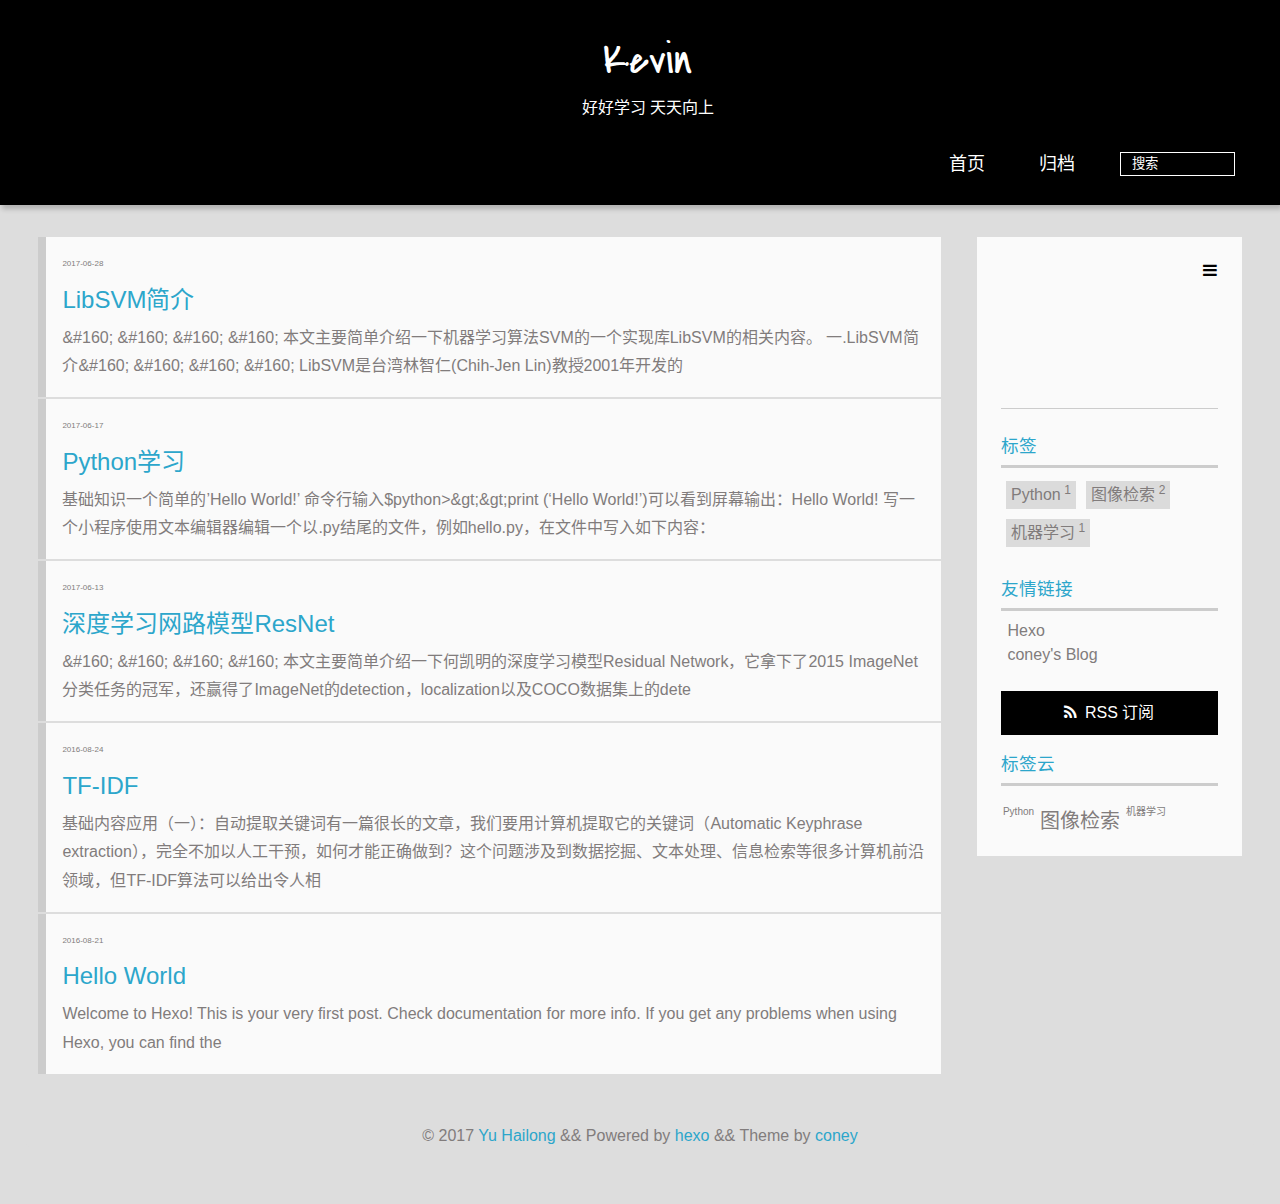
<file: index.html>
<!DOCTYPE HTML>
<html lang="zh-CN">
<head>
  <!-- hexo-inject:begin --><!-- hexo-inject:end --><meta charset="UTF-8">
  <meta name="baidu_union_verify" content="d1952c66cf48912e21c18c7c581f382a">
  <meta name="360-site-verification" content="67fbcc5a67f4c65c057315b28fa0b2c8" />
<meta name="google-site-verification" content="2GzxQ0VtXwTSUdmGm6DzcmhTzM_I9QmzCb_pzpMzD88" />
  
    <title>Kevin</title>
    <meta name="viewport" content="width=device-width, initial-scale=1, maximum-scale=3, minimum-scale=1">
    
    <meta name="author" content="Yu Hailong">
    
    <meta name="description" content="好好学习 天天向上">
    
    
    
    
    <link rel="alternate" href="atom.xml" title="Kevin" type="application/atom+xml">
    
    
    <link rel="icon" href="/img/favicon.ico">
    
    
    <link rel="stylesheet" href="/css/style.css">
    
    <script>
        var _hmt = _hmt || [];
        (function() {
            var hm = document.createElement("script");
            var _bdId ='391982416296a0d54221f59fe35250d4';
             hm.src = "//hm.baidu.com/hm.js?" + _bdId;
             var s = document.getElementsByTagName("script")[0]; 
             s.parentNode.insertBefore(hm, s);
        })();
    </script><!-- hexo-inject:begin --><!-- hexo-inject:end -->
     
</head>

  <body>
    <!-- hexo-inject:begin --><!-- hexo-inject:end --><header>
      <div>
		
			<div id="textlogo">
				<h1 class="site-name"><a href="/" title="Kevin">Kevin</a></h1>
				<a class="blog-motto">好好学习 天天向上</a>
			</div>
			<div class="navbar"><a class="navbutton navmobile" href="#" title="菜单">
			</a></div>
			<nav class="animated">
				<ul>
					<ul>
					 
						<li><a href="/">首页</a></li>
					
						<li><a href="/archives">归档</a></li>
					
					<li>
					
                                            <form class="search" action=http://zhannei.baidu.com/cse/search target="_blank">
                                            <label>Search</label>
                                        <input name="s" type="hidden" value= null ><input type="text" name="q" size="30" placeholder="搜索"><br>
					
					</li>
				</ul>
                            </nav>			
</div>

    </header>
    <div id="container">
      <div id="main">


  <section class="post" itemscope itemprop="blogPost">
  
    <a href="/2017/06/28/libsvm/" title="LibSVM简介" itemprop="url">
  
      <time datetime="2017-06-28T09:40:33.000Z" itemprop="datePublished">2017-06-28</time>
    <h1 itemprop="name">LibSVM简介</h1>
    
     
           <p itemprop="description" >&amp;#160; &amp;#160; &amp;#160; &amp;#160; 本文主要简单介绍一下机器学习算法SVM的一个实现库LibSVM的相关内容。
一.LibSVM简介&amp;#160; &amp;#160; &amp;#160; &amp;#160; LibSVM是台湾林智仁(Chih-Jen Lin)教授2001年开发的</p>
        
    
  </a>
</section>

  <section class="post" itemscope itemprop="blogPost">
  
    <a href="/2017/06/17/learn-python/" title="Python学习" itemprop="url">
  
      <time datetime="2017-06-17T06:54:54.000Z" itemprop="datePublished">2017-06-17</time>
    <h1 itemprop="name">Python学习</h1>
    
     
           <p itemprop="description" >基础知识一个简单的’Hello World!’
命令行输入$python&gt;&amp;gt;&amp;gt;print (‘Hello World!’)可以看到屏幕输出：Hello World!  
写一个小程序使用文本编辑器编辑一个以.py结尾的文件，例如hello.py，在文件中写入如下内容：</p>
        
    
  </a>
</section>

  <section class="post" itemscope itemprop="blogPost">
  
    <a href="/2017/06/13/resnet/" title="深度学习网路模型ResNet" itemprop="url">
  
      <time datetime="2017-06-13T10:15:33.000Z" itemprop="datePublished">2017-06-13</time>
    <h1 itemprop="name">深度学习网路模型ResNet</h1>
    
     
           <p itemprop="description" >&amp;#160; &amp;#160; &amp;#160; &amp;#160; 本文主要简单介绍一下何凯明的深度学习模型Residual Network，它拿下了2015 ImageNet分类任务的冠军，还赢得了ImageNet的detection，localization以及COCO数据集上的dete</p>
        
    
  </a>
</section>

  <section class="post" itemscope itemprop="blogPost">
  
    <a href="/2016/08/24/TF-IDF/" title="TF-IDF" itemprop="url">
  
      <time datetime="2016-08-24T08:15:33.000Z" itemprop="datePublished">2016-08-24</time>
    <h1 itemprop="name">TF-IDF</h1>
    
     
           <p itemprop="description" >基础内容应用（一）：自动提取关键词有一篇很长的文章，我们要用计算机提取它的关键词（Automatic Keyphrase extraction），完全不加以人工干预，如何才能正确做到？这个问题涉及到数据挖掘、文本处理、信息检索等很多计算机前沿领域，但TF-IDF算法可以给出令人相</p>
        
    
  </a>
</section>

  <section class="post" itemscope itemprop="blogPost">
  
    <a href="/2016/08/21/hello-world/" title="Hello World" itemprop="url">
  
      <time datetime="2016-08-21T07:22:32.000Z" itemprop="datePublished">2016-08-21</time>
    <h1 itemprop="name">Hello World</h1>
    
     
           <p itemprop="description" >Welcome to Hexo! This is your very first post. Check documentation for more info. If you get any problems when using Hexo, you can find the </p>
        
    
  </a>
</section>


</div>
      <div class="openaside"><a class="navbutton" href="#" title="显示侧边栏"></a></div>

<div id="asidepart">
<div class="closeaside"><a class="closebutton" href="#" title="隐藏侧边栏"></a></div>
<aside class="clearfix">
<div id="authorInfo">
	
		<div class="author-logo"></div>		
	
	<div class="social-list" class="clearfix">
		
		
		
		
		
	</div>
</div>

  

  
<div class="tagslist">
	<p class="asidetitle">标签</p>
		<ul class="clearfix">
		
			<li><a href="/tags/Python/" title="Python">Python<sup>1</sup></a></li>
		
			<li><a href="/tags/图像检索/" title="图像检索">图像检索<sup>2</sup></a></li>
		
			<li><a href="/tags/机器学习/" title="机器学习">机器学习<sup>1</sup></a></li>
		
		</ul>
</div>


  <div class="linkslist">
  <p class="asidetitle">友情链接</p>
    <ul>
      <li><a href="http://hexo.io" target="_blank" title="Hexo">Hexo</a></li>
      <li><a href="http://gengbiao.me" target="_blank" title="coney">coney's Blog</a></li>
    </ul>
</div>


  <div class="rsspart">
	<a href="atom.xml" target="_blank" title="rss">RSS 订阅</a>
</div>

  
  <div class="tagcloudlist">
    <p class="asidetitle">标签云</p>
    <div class="tagcloudlist clearfix">
       <a href="/tags/Python/" style="font-size: 10px;">Python</a> <a href="/tags/图像检索/" style="font-size: 20px;">图像检索</a> <a href="/tags/机器学习/" style="font-size: 10px;">机器学习</a>
    </div>
  </div>


</aside>
</div>
  </div>
  <footer><div id="footer" >
    
            <p class="copyright"> © 2017 
		
		<a href="http://yhl41001.github.io" target="_blank" title="Yu Hailong">Yu Hailong</a>
		
            && Powered by <a href="http://hexo.io" target="_blank" title="hexo">hexo</a> && Theme by <a href="http://gengbiao.me" target="_blank" title="coney">coney</a>
            </div>
</footer>
    <script src="/js/jquery-2.1.0.min.js"></script>
<script type="text/javascript">
$(document).ready(function(){ 
  $('.navbar').click(function(){
    $('header nav').toggleClass('shownav');
  });
  var myWidth = 0;
  function getSize(){
    if( typeof( window.innerWidth ) == 'number' ) {
      myWidth = window.innerWidth;
    } else if( document.documentElement && document.documentElement.clientWidth) {
      myWidth = document.documentElement.clientWidth;
    };
  };
  var m = $('#main'),
      a = $('#asidepart'),
      c = $('.closeaside'),
      o = $('.openaside');
  $(window).resize(function(){
    getSize(); 
    if (myWidth >= 1024) {
      $('header nav').removeClass('shownav');
    }else
    {
      m.removeClass('moveMain');
      a.css('display', 'block').removeClass('fadeOut');
      o.css('display', 'none');
        
    }
  });
  c.click(function(){
    a.addClass('fadeOut').css('display', 'none');
    o.css('display', 'block').addClass('fadeIn');
    m.addClass('moveMain');
  });
  o.click(function(){
    o.css('display', 'none').removeClass('beforeFadeIn');
    a.css('display', 'block').removeClass('fadeOut').addClass('fadeIn');      
    m.removeClass('moveMain');
  });
  $(window).scroll(function(){
    o.css("top",Math.max(80,260-$(this).scrollTop()));
  });
});
</script>








<script>
    
        var _bdImg = '4';
    
    window._bd_share_config={
        "common":{
            "bdSnsKey":{

            },
            "bdText":"",
            "bdMini":"2",
            "bdMiniList":[
                "qzone",
                "tsina",
                "weixin",
                "renren",
                "tqq",
                "tieba",
                "douban",
                "sqq",
                "diandian",
                "huaban",
                "youdao",
                "mail",
                "ty",
                "fbook",
                "twi",
                "linkedin",
                "copy",
                "print"
            ],
            "bdPic":"",
            "bdStyle":"0",
            "bdSize":"16"
        },
        "slide":{
            "type":"slide",
            "bdImg":_bdImg,
            "bdPos":"right",
            "bdTop":"350"
        },
        "image":{
            "viewList":[
                "weixin",
                "qzone",
                "tsina",
                "renren",
                "douban",
                "tqq"
            ],
            "viewText":"分享：",
            "viewSize":"16"
        },
        "selectShare":{
            "bdContainerClass":null,
            "bdSelectMiniList":[
                "weixin",
                "qzone",
                "tsina",
                "renren",
                "douban",
                "tqq"
            ]
        }
    };
    with(document)0[(getElementsByTagName('head')[0]||body).appendChild(createElement('script')).src='http://bdimg.share.baidu.com/static/api/js/share.js?v=89860593.js?cdnversion='+~(-new Date()/36e5)];
</script>




<script type="text/javascript">
(function(i,s,o,g,r,a,m){i['GoogleAnalyticsObject']=r;i[r]=i[r]||function(){
  (i[r].q=i[r].q||[]).push(arguments)},i[r].l=1*new Date();a=s.createElement(o),
  m=s.getElementsByTagName(o)[0];a.async=1;a.src=g;m.parentNode.insertBefore(a,m)
})(window,document,'script','//www.google-analytics.com/analytics.js','ga');
ga('create', 'null', 'null');  
ga('send', 'pageview');
</script><!-- hexo-inject:begin --><!-- Begin: Injected MathJax -->
<script type="text/x-mathjax-config">
  MathJax.Hub.Config({"tex2jax":{"inlineMath":[["$","$"],["\\(","\\)"]],"skipTags":["script","noscript","style","textarea","pre","code"],"processEscapes":true},"TeX":{"equationNumbers":{"autoNumber":"AMS"}}});
</script>

<script type="text/x-mathjax-config">
  MathJax.Hub.Queue(function() {
    var all = MathJax.Hub.getAllJax(), i;
    for(i=0; i < all.length; i += 1) {
      all[i].SourceElement().parentNode.className += ' has-jax';
    }
  });
</script>

<script type="text/javascript" src="//cdn.mathjax.org/mathjax/latest/MathJax.js?config=TeX-AMS-MML_HTMLorMML">
</script>
<!-- End: Injected MathJax -->
<!-- hexo-inject:end -->


  </body>
 </html>
</file>
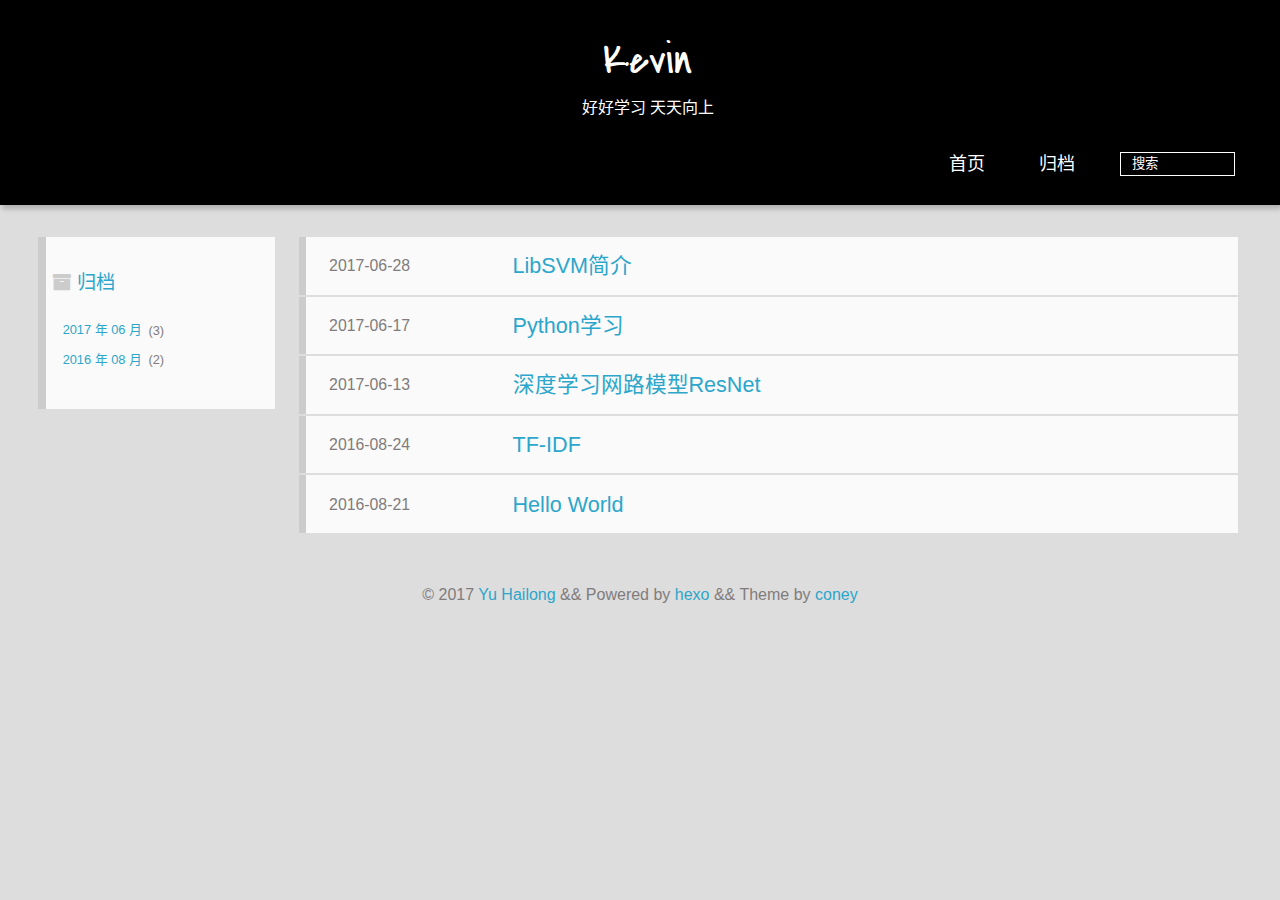
<file: archives/index.html>
<!DOCTYPE HTML>
<html lang="zh-CN">
<head>
  <!-- hexo-inject:begin --><!-- hexo-inject:end --><meta charset="UTF-8">
  <meta name="baidu_union_verify" content="d1952c66cf48912e21c18c7c581f382a">
  <meta name="360-site-verification" content="67fbcc5a67f4c65c057315b28fa0b2c8" />
<meta name="google-site-verification" content="2GzxQ0VtXwTSUdmGm6DzcmhTzM_I9QmzCb_pzpMzD88" />
  
    <title>Archives | Kevin</title>
    <meta name="viewport" content="width=device-width, initial-scale=1, maximum-scale=3, minimum-scale=1">
    
    <meta name="author" content="Yu Hailong">
    
    <meta name="description" content="好好学习 天天向上">
    
    
    
    
    <link rel="alternate" href="atom.xml" title="Kevin" type="application/atom+xml">
    
    
    <link rel="icon" href="/img/favicon.ico">
    
    
    <link rel="stylesheet" href="/css/style.css">
    
    <script>
        var _hmt = _hmt || [];
        (function() {
            var hm = document.createElement("script");
            var _bdId ='391982416296a0d54221f59fe35250d4';
             hm.src = "//hm.baidu.com/hm.js?" + _bdId;
             var s = document.getElementsByTagName("script")[0]; 
             s.parentNode.insertBefore(hm, s);
        })();
    </script><!-- hexo-inject:begin --><!-- hexo-inject:end -->
     
</head>

    <body>
      <!-- hexo-inject:begin --><!-- hexo-inject:end --><header>
        <div>
		
			<div id="textlogo">
				<h1 class="site-name"><a href="/" title="Kevin">Kevin</a></h1>
				<a class="blog-motto">好好学习 天天向上</a>
			</div>
			<div class="navbar"><a class="navbutton navmobile" href="#" title="菜单">
			</a></div>
			<nav class="animated">
				<ul>
					<ul>
					 
						<li><a href="/">首页</a></li>
					
						<li><a href="/archives">归档</a></li>
					
					<li>
					
                                            <form class="search" action=http://zhannei.baidu.com/cse/search target="_blank">
                                            <label>Search</label>
                                        <input name="s" type="hidden" value= null ><input type="text" name="q" size="30" placeholder="搜索"><br>
					
					</li>
				</ul>
                            </nav>			
</div>

      </header>
      <div id="container">
        

<div class="archive-title" >
  <h2 class="archive-icon">归档</h2>
  
  <div class="archiveslist archive-float clearfix">
      <ul class="archive-list"><li class="archive-list-item"><a class="archive-list-link" href="/archives/2017/06/">2017 年 06 月</a><span class="archive-list-count">3</span></li><li class="archive-list-item"><a class="archive-list-link" href="/archives/2016/08/">2016 年 08 月</a><span class="archive-list-count">2</span></li></ul>
 </div>
  
</div>
<div id="main" class="archive-part clearfix">
  <div id="archive-page">


  <section class="post" itemscope itemprop="blogPost">
  
    <a href="/2017/06/28/libsvm/" title="LibSVM简介" itemprop="url">
  
      <time datetime="2017-06-28T09:40:33.000Z" itemprop="datePublished">2017-06-28</time>
    <h1 itemprop="name">LibSVM简介</h1>
    
  </a>
</section>

  <section class="post" itemscope itemprop="blogPost">
  
    <a href="/2017/06/17/learn-python/" title="Python学习" itemprop="url">
  
      <time datetime="2017-06-17T06:54:54.000Z" itemprop="datePublished">2017-06-17</time>
    <h1 itemprop="name">Python学习</h1>
    
  </a>
</section>

  <section class="post" itemscope itemprop="blogPost">
  
    <a href="/2017/06/13/resnet/" title="深度学习网路模型ResNet" itemprop="url">
  
      <time datetime="2017-06-13T10:15:33.000Z" itemprop="datePublished">2017-06-13</time>
    <h1 itemprop="name">深度学习网路模型ResNet</h1>
    
  </a>
</section>

  <section class="post" itemscope itemprop="blogPost">
  
    <a href="/2016/08/24/TF-IDF/" title="TF-IDF" itemprop="url">
  
      <time datetime="2016-08-24T08:15:33.000Z" itemprop="datePublished">2016-08-24</time>
    <h1 itemprop="name">TF-IDF</h1>
    
  </a>
</section>

  <section class="post" itemscope itemprop="blogPost">
  
    <a href="/2016/08/21/hello-world/" title="Hello World" itemprop="url">
  
      <time datetime="2016-08-21T07:22:32.000Z" itemprop="datePublished">2016-08-21</time>
    <h1 itemprop="name">Hello World</h1>
    
  </a>
</section>


  </div>
</div>


    </div>
    <footer><div id="footer" >
    
            <p class="copyright"> © 2017 
		
		<a href="http://yhl41001.github.io" target="_blank" title="Yu Hailong">Yu Hailong</a>
		
            && Powered by <a href="http://hexo.io" target="_blank" title="hexo">hexo</a> && Theme by <a href="http://gengbiao.me" target="_blank" title="coney">coney</a>
            </div>
</footer>
      <script src="/js/jquery-2.1.0.min.js"></script>
<script type="text/javascript">
$(document).ready(function(){ 
  $('.navbar').click(function(){
    $('header nav').toggleClass('shownav');
  });
  var myWidth = 0;
  function getSize(){
    if( typeof( window.innerWidth ) == 'number' ) {
      myWidth = window.innerWidth;
    } else if( document.documentElement && document.documentElement.clientWidth) {
      myWidth = document.documentElement.clientWidth;
    };
  };
  var m = $('#main'),
      a = $('#asidepart'),
      c = $('.closeaside'),
      o = $('.openaside');
  $(window).resize(function(){
    getSize(); 
    if (myWidth >= 1024) {
      $('header nav').removeClass('shownav');
    }else
    {
      m.removeClass('moveMain');
      a.css('display', 'block').removeClass('fadeOut');
      o.css('display', 'none');
        
    }
  });
  c.click(function(){
    a.addClass('fadeOut').css('display', 'none');
    o.css('display', 'block').addClass('fadeIn');
    m.addClass('moveMain');
  });
  o.click(function(){
    o.css('display', 'none').removeClass('beforeFadeIn');
    a.css('display', 'block').removeClass('fadeOut').addClass('fadeIn');      
    m.removeClass('moveMain');
  });
  $(window).scroll(function(){
    o.css("top",Math.max(80,260-$(this).scrollTop()));
  });
});
</script>








<script>
    
        var _bdImg = '4';
    
    window._bd_share_config={
        "common":{
            "bdSnsKey":{

            },
            "bdText":"",
            "bdMini":"2",
            "bdMiniList":[
                "qzone",
                "tsina",
                "weixin",
                "renren",
                "tqq",
                "tieba",
                "douban",
                "sqq",
                "diandian",
                "huaban",
                "youdao",
                "mail",
                "ty",
                "fbook",
                "twi",
                "linkedin",
                "copy",
                "print"
            ],
            "bdPic":"",
            "bdStyle":"0",
            "bdSize":"16"
        },
        "slide":{
            "type":"slide",
            "bdImg":_bdImg,
            "bdPos":"right",
            "bdTop":"350"
        },
        "image":{
            "viewList":[
                "weixin",
                "qzone",
                "tsina",
                "renren",
                "douban",
                "tqq"
            ],
            "viewText":"分享：",
            "viewSize":"16"
        },
        "selectShare":{
            "bdContainerClass":null,
            "bdSelectMiniList":[
                "weixin",
                "qzone",
                "tsina",
                "renren",
                "douban",
                "tqq"
            ]
        }
    };
    with(document)0[(getElementsByTagName('head')[0]||body).appendChild(createElement('script')).src='http://bdimg.share.baidu.com/static/api/js/share.js?v=89860593.js?cdnversion='+~(-new Date()/36e5)];
</script>




<script type="text/javascript">
(function(i,s,o,g,r,a,m){i['GoogleAnalyticsObject']=r;i[r]=i[r]||function(){
  (i[r].q=i[r].q||[]).push(arguments)},i[r].l=1*new Date();a=s.createElement(o),
  m=s.getElementsByTagName(o)[0];a.async=1;a.src=g;m.parentNode.insertBefore(a,m)
})(window,document,'script','//www.google-analytics.com/analytics.js','ga');
ga('create', 'null', 'null');  
ga('send', 'pageview');
</script><!-- hexo-inject:begin --><!-- Begin: Injected MathJax -->
<script type="text/x-mathjax-config">
  MathJax.Hub.Config({"tex2jax":{"inlineMath":[["$","$"],["\\(","\\)"]],"skipTags":["script","noscript","style","textarea","pre","code"],"processEscapes":true},"TeX":{"equationNumbers":{"autoNumber":"AMS"}}});
</script>

<script type="text/x-mathjax-config">
  MathJax.Hub.Queue(function() {
    var all = MathJax.Hub.getAllJax(), i;
    for(i=0; i < all.length; i += 1) {
      all[i].SourceElement().parentNode.className += ' has-jax';
    }
  });
</script>

<script type="text/javascript" src="//cdn.mathjax.org/mathjax/latest/MathJax.js?config=TeX-AMS-MML_HTMLorMML">
</script>
<!-- End: Injected MathJax -->
<!-- hexo-inject:end -->


    </body>
   </html>
</file>
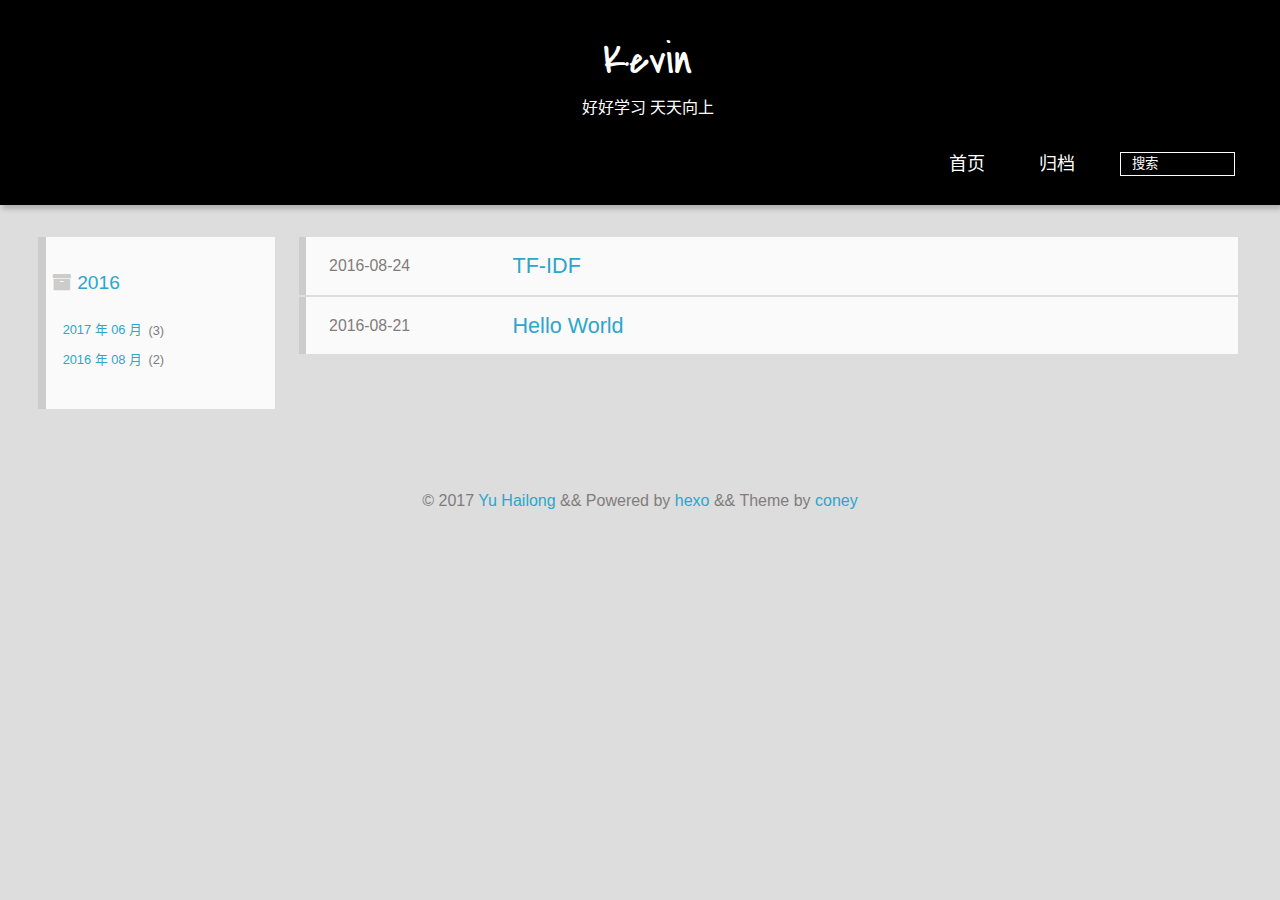
<file: archives/2016/index.html>
<!DOCTYPE HTML>
<html lang="zh-CN">
<head>
  <!-- hexo-inject:begin --><!-- hexo-inject:end --><meta charset="UTF-8">
  <meta name="baidu_union_verify" content="d1952c66cf48912e21c18c7c581f382a">
  <meta name="360-site-verification" content="67fbcc5a67f4c65c057315b28fa0b2c8" />
<meta name="google-site-verification" content="2GzxQ0VtXwTSUdmGm6DzcmhTzM_I9QmzCb_pzpMzD88" />
  
    <title>Archives: 2016 | Kevin</title>
    <meta name="viewport" content="width=device-width, initial-scale=1, maximum-scale=3, minimum-scale=1">
    
    <meta name="author" content="Yu Hailong">
    
    <meta name="description" content="好好学习 天天向上">
    
    
    
    
    <link rel="alternate" href="atom.xml" title="Kevin" type="application/atom+xml">
    
    
    <link rel="icon" href="/img/favicon.ico">
    
    
    <link rel="stylesheet" href="/css/style.css">
    
    <script>
        var _hmt = _hmt || [];
        (function() {
            var hm = document.createElement("script");
            var _bdId ='391982416296a0d54221f59fe35250d4';
             hm.src = "//hm.baidu.com/hm.js?" + _bdId;
             var s = document.getElementsByTagName("script")[0]; 
             s.parentNode.insertBefore(hm, s);
        })();
    </script><!-- hexo-inject:begin --><!-- hexo-inject:end -->
     
</head>

    <body>
      <!-- hexo-inject:begin --><!-- hexo-inject:end --><header>
        <div>
		
			<div id="textlogo">
				<h1 class="site-name"><a href="/" title="Kevin">Kevin</a></h1>
				<a class="blog-motto">好好学习 天天向上</a>
			</div>
			<div class="navbar"><a class="navbutton navmobile" href="#" title="菜单">
			</a></div>
			<nav class="animated">
				<ul>
					<ul>
					 
						<li><a href="/">首页</a></li>
					
						<li><a href="/archives">归档</a></li>
					
					<li>
					
                                            <form class="search" action=http://zhannei.baidu.com/cse/search target="_blank">
                                            <label>Search</label>
                                        <input name="s" type="hidden" value= null ><input type="text" name="q" size="30" placeholder="搜索"><br>
					
					</li>
				</ul>
                            </nav>			
</div>

      </header>
      <div id="container">
        

<div class="archive-title" >
  <h2 class="archive-icon">2016</h2>
  
  <div class="archiveslist archive-float clearfix">
      <ul class="archive-list"><li class="archive-list-item"><a class="archive-list-link" href="/archives/2017/06/">2017 年 06 月</a><span class="archive-list-count">3</span></li><li class="archive-list-item"><a class="archive-list-link" href="/archives/2016/08/">2016 年 08 月</a><span class="archive-list-count">2</span></li></ul>
 </div>
  
</div>
<div id="main" class="archive-part clearfix">
  <div id="archive-page">


  <section class="post" itemscope itemprop="blogPost">
  
    <a href="/2016/08/24/TF-IDF/" title="TF-IDF" itemprop="url">
  
      <time datetime="2016-08-24T08:15:33.000Z" itemprop="datePublished">2016-08-24</time>
    <h1 itemprop="name">TF-IDF</h1>
    
  </a>
</section>

  <section class="post" itemscope itemprop="blogPost">
  
    <a href="/2016/08/21/hello-world/" title="Hello World" itemprop="url">
  
      <time datetime="2016-08-21T07:22:32.000Z" itemprop="datePublished">2016-08-21</time>
    <h1 itemprop="name">Hello World</h1>
    
  </a>
</section>


  </div>
</div>


    </div>
    <footer><div id="footer" >
    
            <p class="copyright"> © 2017 
		
		<a href="http://yhl41001.github.io" target="_blank" title="Yu Hailong">Yu Hailong</a>
		
            && Powered by <a href="http://hexo.io" target="_blank" title="hexo">hexo</a> && Theme by <a href="http://gengbiao.me" target="_blank" title="coney">coney</a>
            </div>
</footer>
      <script src="/js/jquery-2.1.0.min.js"></script>
<script type="text/javascript">
$(document).ready(function(){ 
  $('.navbar').click(function(){
    $('header nav').toggleClass('shownav');
  });
  var myWidth = 0;
  function getSize(){
    if( typeof( window.innerWidth ) == 'number' ) {
      myWidth = window.innerWidth;
    } else if( document.documentElement && document.documentElement.clientWidth) {
      myWidth = document.documentElement.clientWidth;
    };
  };
  var m = $('#main'),
      a = $('#asidepart'),
      c = $('.closeaside'),
      o = $('.openaside');
  $(window).resize(function(){
    getSize(); 
    if (myWidth >= 1024) {
      $('header nav').removeClass('shownav');
    }else
    {
      m.removeClass('moveMain');
      a.css('display', 'block').removeClass('fadeOut');
      o.css('display', 'none');
        
    }
  });
  c.click(function(){
    a.addClass('fadeOut').css('display', 'none');
    o.css('display', 'block').addClass('fadeIn');
    m.addClass('moveMain');
  });
  o.click(function(){
    o.css('display', 'none').removeClass('beforeFadeIn');
    a.css('display', 'block').removeClass('fadeOut').addClass('fadeIn');      
    m.removeClass('moveMain');
  });
  $(window).scroll(function(){
    o.css("top",Math.max(80,260-$(this).scrollTop()));
  });
});
</script>








<script>
    
        var _bdImg = '4';
    
    window._bd_share_config={
        "common":{
            "bdSnsKey":{

            },
            "bdText":"",
            "bdMini":"2",
            "bdMiniList":[
                "qzone",
                "tsina",
                "weixin",
                "renren",
                "tqq",
                "tieba",
                "douban",
                "sqq",
                "diandian",
                "huaban",
                "youdao",
                "mail",
                "ty",
                "fbook",
                "twi",
                "linkedin",
                "copy",
                "print"
            ],
            "bdPic":"",
            "bdStyle":"0",
            "bdSize":"16"
        },
        "slide":{
            "type":"slide",
            "bdImg":_bdImg,
            "bdPos":"right",
            "bdTop":"350"
        },
        "image":{
            "viewList":[
                "weixin",
                "qzone",
                "tsina",
                "renren",
                "douban",
                "tqq"
            ],
            "viewText":"分享：",
            "viewSize":"16"
        },
        "selectShare":{
            "bdContainerClass":null,
            "bdSelectMiniList":[
                "weixin",
                "qzone",
                "tsina",
                "renren",
                "douban",
                "tqq"
            ]
        }
    };
    with(document)0[(getElementsByTagName('head')[0]||body).appendChild(createElement('script')).src='http://bdimg.share.baidu.com/static/api/js/share.js?v=89860593.js?cdnversion='+~(-new Date()/36e5)];
</script>




<script type="text/javascript">
(function(i,s,o,g,r,a,m){i['GoogleAnalyticsObject']=r;i[r]=i[r]||function(){
  (i[r].q=i[r].q||[]).push(arguments)},i[r].l=1*new Date();a=s.createElement(o),
  m=s.getElementsByTagName(o)[0];a.async=1;a.src=g;m.parentNode.insertBefore(a,m)
})(window,document,'script','//www.google-analytics.com/analytics.js','ga');
ga('create', 'null', 'null');  
ga('send', 'pageview');
</script><!-- hexo-inject:begin --><!-- Begin: Injected MathJax -->
<script type="text/x-mathjax-config">
  MathJax.Hub.Config({"tex2jax":{"inlineMath":[["$","$"],["\\(","\\)"]],"skipTags":["script","noscript","style","textarea","pre","code"],"processEscapes":true},"TeX":{"equationNumbers":{"autoNumber":"AMS"}}});
</script>

<script type="text/x-mathjax-config">
  MathJax.Hub.Queue(function() {
    var all = MathJax.Hub.getAllJax(), i;
    for(i=0; i < all.length; i += 1) {
      all[i].SourceElement().parentNode.className += ' has-jax';
    }
  });
</script>

<script type="text/javascript" src="//cdn.mathjax.org/mathjax/latest/MathJax.js?config=TeX-AMS-MML_HTMLorMML">
</script>
<!-- End: Injected MathJax -->
<!-- hexo-inject:end -->


    </body>
   </html>
</file>
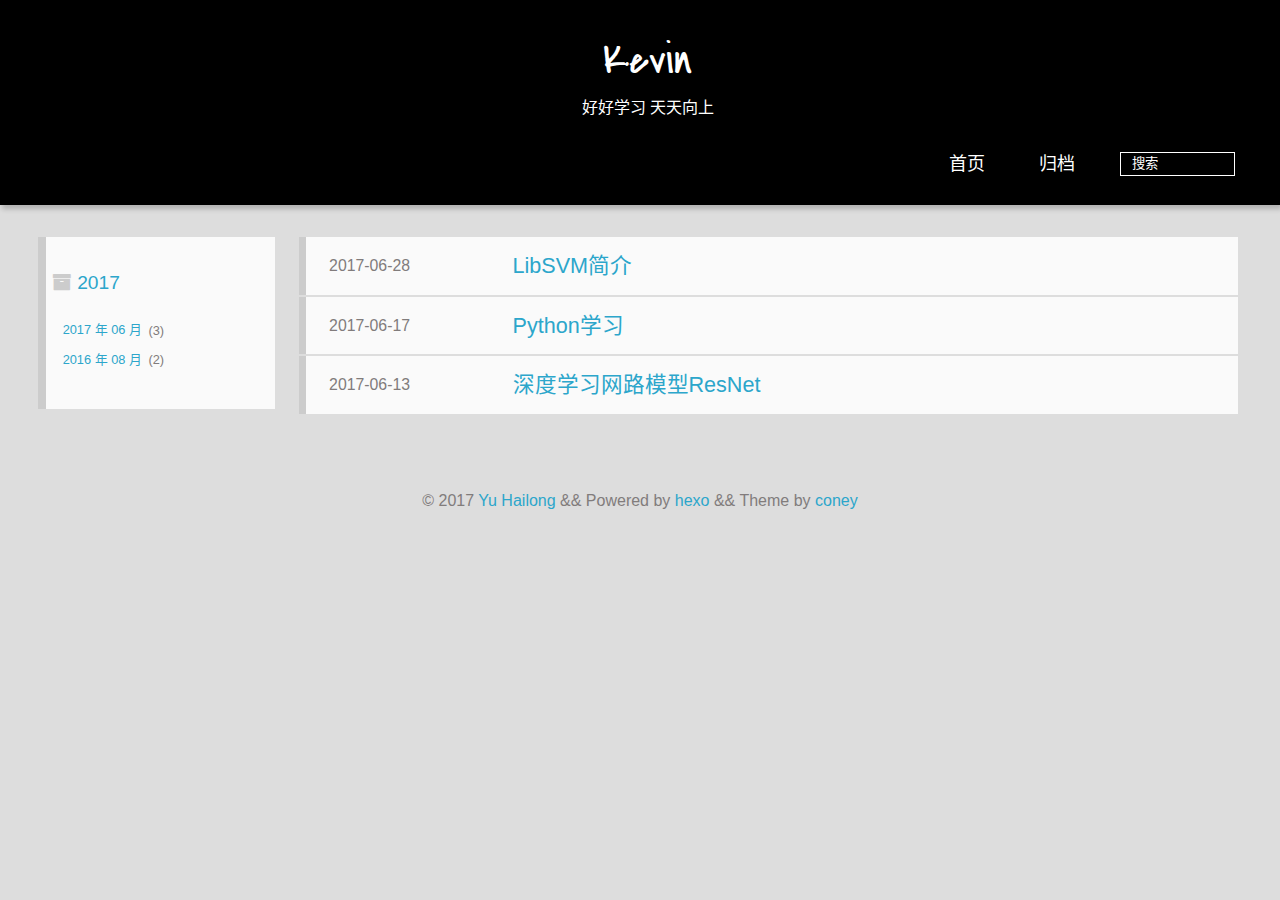
<file: archives/2017/index.html>
<!DOCTYPE HTML>
<html lang="zh-CN">
<head>
  <!-- hexo-inject:begin --><!-- hexo-inject:end --><meta charset="UTF-8">
  <meta name="baidu_union_verify" content="d1952c66cf48912e21c18c7c581f382a">
  <meta name="360-site-verification" content="67fbcc5a67f4c65c057315b28fa0b2c8" />
<meta name="google-site-verification" content="2GzxQ0VtXwTSUdmGm6DzcmhTzM_I9QmzCb_pzpMzD88" />
  
    <title>Archives: 2017 | Kevin</title>
    <meta name="viewport" content="width=device-width, initial-scale=1, maximum-scale=3, minimum-scale=1">
    
    <meta name="author" content="Yu Hailong">
    
    <meta name="description" content="好好学习 天天向上">
    
    
    
    
    <link rel="alternate" href="atom.xml" title="Kevin" type="application/atom+xml">
    
    
    <link rel="icon" href="/img/favicon.ico">
    
    
    <link rel="stylesheet" href="/css/style.css">
    
    <script>
        var _hmt = _hmt || [];
        (function() {
            var hm = document.createElement("script");
            var _bdId ='391982416296a0d54221f59fe35250d4';
             hm.src = "//hm.baidu.com/hm.js?" + _bdId;
             var s = document.getElementsByTagName("script")[0]; 
             s.parentNode.insertBefore(hm, s);
        })();
    </script><!-- hexo-inject:begin --><!-- hexo-inject:end -->
     
</head>

    <body>
      <!-- hexo-inject:begin --><!-- hexo-inject:end --><header>
        <div>
		
			<div id="textlogo">
				<h1 class="site-name"><a href="/" title="Kevin">Kevin</a></h1>
				<a class="blog-motto">好好学习 天天向上</a>
			</div>
			<div class="navbar"><a class="navbutton navmobile" href="#" title="菜单">
			</a></div>
			<nav class="animated">
				<ul>
					<ul>
					 
						<li><a href="/">首页</a></li>
					
						<li><a href="/archives">归档</a></li>
					
					<li>
					
                                            <form class="search" action=http://zhannei.baidu.com/cse/search target="_blank">
                                            <label>Search</label>
                                        <input name="s" type="hidden" value= null ><input type="text" name="q" size="30" placeholder="搜索"><br>
					
					</li>
				</ul>
                            </nav>			
</div>

      </header>
      <div id="container">
        

<div class="archive-title" >
  <h2 class="archive-icon">2017</h2>
  
  <div class="archiveslist archive-float clearfix">
      <ul class="archive-list"><li class="archive-list-item"><a class="archive-list-link" href="/archives/2017/06/">2017 年 06 月</a><span class="archive-list-count">3</span></li><li class="archive-list-item"><a class="archive-list-link" href="/archives/2016/08/">2016 年 08 月</a><span class="archive-list-count">2</span></li></ul>
 </div>
  
</div>
<div id="main" class="archive-part clearfix">
  <div id="archive-page">


  <section class="post" itemscope itemprop="blogPost">
  
    <a href="/2017/06/28/libsvm/" title="LibSVM简介" itemprop="url">
  
      <time datetime="2017-06-28T09:40:33.000Z" itemprop="datePublished">2017-06-28</time>
    <h1 itemprop="name">LibSVM简介</h1>
    
  </a>
</section>

  <section class="post" itemscope itemprop="blogPost">
  
    <a href="/2017/06/17/learn-python/" title="Python学习" itemprop="url">
  
      <time datetime="2017-06-17T06:54:54.000Z" itemprop="datePublished">2017-06-17</time>
    <h1 itemprop="name">Python学习</h1>
    
  </a>
</section>

  <section class="post" itemscope itemprop="blogPost">
  
    <a href="/2017/06/13/resnet/" title="深度学习网路模型ResNet" itemprop="url">
  
      <time datetime="2017-06-13T10:15:33.000Z" itemprop="datePublished">2017-06-13</time>
    <h1 itemprop="name">深度学习网路模型ResNet</h1>
    
  </a>
</section>


  </div>
</div>


    </div>
    <footer><div id="footer" >
    
            <p class="copyright"> © 2017 
		
		<a href="http://yhl41001.github.io" target="_blank" title="Yu Hailong">Yu Hailong</a>
		
            && Powered by <a href="http://hexo.io" target="_blank" title="hexo">hexo</a> && Theme by <a href="http://gengbiao.me" target="_blank" title="coney">coney</a>
            </div>
</footer>
      <script src="/js/jquery-2.1.0.min.js"></script>
<script type="text/javascript">
$(document).ready(function(){ 
  $('.navbar').click(function(){
    $('header nav').toggleClass('shownav');
  });
  var myWidth = 0;
  function getSize(){
    if( typeof( window.innerWidth ) == 'number' ) {
      myWidth = window.innerWidth;
    } else if( document.documentElement && document.documentElement.clientWidth) {
      myWidth = document.documentElement.clientWidth;
    };
  };
  var m = $('#main'),
      a = $('#asidepart'),
      c = $('.closeaside'),
      o = $('.openaside');
  $(window).resize(function(){
    getSize(); 
    if (myWidth >= 1024) {
      $('header nav').removeClass('shownav');
    }else
    {
      m.removeClass('moveMain');
      a.css('display', 'block').removeClass('fadeOut');
      o.css('display', 'none');
        
    }
  });
  c.click(function(){
    a.addClass('fadeOut').css('display', 'none');
    o.css('display', 'block').addClass('fadeIn');
    m.addClass('moveMain');
  });
  o.click(function(){
    o.css('display', 'none').removeClass('beforeFadeIn');
    a.css('display', 'block').removeClass('fadeOut').addClass('fadeIn');      
    m.removeClass('moveMain');
  });
  $(window).scroll(function(){
    o.css("top",Math.max(80,260-$(this).scrollTop()));
  });
});
</script>








<script>
    
        var _bdImg = '4';
    
    window._bd_share_config={
        "common":{
            "bdSnsKey":{

            },
            "bdText":"",
            "bdMini":"2",
            "bdMiniList":[
                "qzone",
                "tsina",
                "weixin",
                "renren",
                "tqq",
                "tieba",
                "douban",
                "sqq",
                "diandian",
                "huaban",
                "youdao",
                "mail",
                "ty",
                "fbook",
                "twi",
                "linkedin",
                "copy",
                "print"
            ],
            "bdPic":"",
            "bdStyle":"0",
            "bdSize":"16"
        },
        "slide":{
            "type":"slide",
            "bdImg":_bdImg,
            "bdPos":"right",
            "bdTop":"350"
        },
        "image":{
            "viewList":[
                "weixin",
                "qzone",
                "tsina",
                "renren",
                "douban",
                "tqq"
            ],
            "viewText":"分享：",
            "viewSize":"16"
        },
        "selectShare":{
            "bdContainerClass":null,
            "bdSelectMiniList":[
                "weixin",
                "qzone",
                "tsina",
                "renren",
                "douban",
                "tqq"
            ]
        }
    };
    with(document)0[(getElementsByTagName('head')[0]||body).appendChild(createElement('script')).src='http://bdimg.share.baidu.com/static/api/js/share.js?v=89860593.js?cdnversion='+~(-new Date()/36e5)];
</script>




<script type="text/javascript">
(function(i,s,o,g,r,a,m){i['GoogleAnalyticsObject']=r;i[r]=i[r]||function(){
  (i[r].q=i[r].q||[]).push(arguments)},i[r].l=1*new Date();a=s.createElement(o),
  m=s.getElementsByTagName(o)[0];a.async=1;a.src=g;m.parentNode.insertBefore(a,m)
})(window,document,'script','//www.google-analytics.com/analytics.js','ga');
ga('create', 'null', 'null');  
ga('send', 'pageview');
</script><!-- hexo-inject:begin --><!-- Begin: Injected MathJax -->
<script type="text/x-mathjax-config">
  MathJax.Hub.Config({"tex2jax":{"inlineMath":[["$","$"],["\\(","\\)"]],"skipTags":["script","noscript","style","textarea","pre","code"],"processEscapes":true},"TeX":{"equationNumbers":{"autoNumber":"AMS"}}});
</script>

<script type="text/x-mathjax-config">
  MathJax.Hub.Queue(function() {
    var all = MathJax.Hub.getAllJax(), i;
    for(i=0; i < all.length; i += 1) {
      all[i].SourceElement().parentNode.className += ' has-jax';
    }
  });
</script>

<script type="text/javascript" src="//cdn.mathjax.org/mathjax/latest/MathJax.js?config=TeX-AMS-MML_HTMLorMML">
</script>
<!-- End: Injected MathJax -->
<!-- hexo-inject:end -->


    </body>
   </html>
</file>
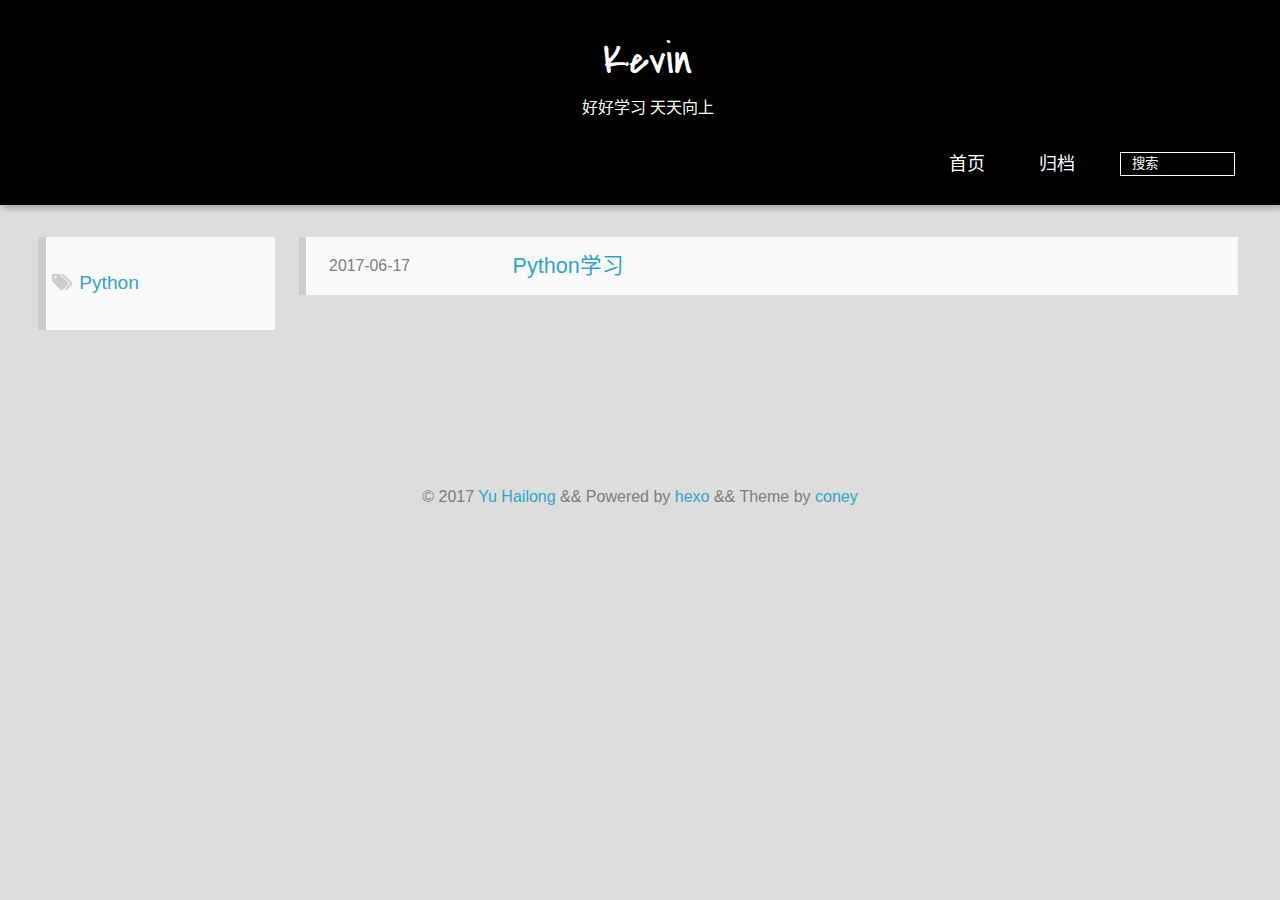
<file: tags/Python/index.html>
<!DOCTYPE HTML>
<html lang="zh-CN">
<head>
  <!-- hexo-inject:begin --><!-- hexo-inject:end --><meta charset="UTF-8">
  <meta name="baidu_union_verify" content="d1952c66cf48912e21c18c7c581f382a">
  <meta name="360-site-verification" content="67fbcc5a67f4c65c057315b28fa0b2c8" />
<meta name="google-site-verification" content="2GzxQ0VtXwTSUdmGm6DzcmhTzM_I9QmzCb_pzpMzD88" />
  
    <title>Tag: Python | Kevin</title>
    <meta name="viewport" content="width=device-width, initial-scale=1, maximum-scale=3, minimum-scale=1">
    
    <meta name="author" content="Yu Hailong">
    
    <meta name="description" content="好好学习 天天向上">
    
    
    
    
    <link rel="alternate" href="atom.xml" title="Kevin" type="application/atom+xml">
    
    
    <link rel="icon" href="/img/favicon.ico">
    
    
    <link rel="stylesheet" href="/css/style.css">
    
    <script>
        var _hmt = _hmt || [];
        (function() {
            var hm = document.createElement("script");
            var _bdId ='391982416296a0d54221f59fe35250d4';
             hm.src = "//hm.baidu.com/hm.js?" + _bdId;
             var s = document.getElementsByTagName("script")[0]; 
             s.parentNode.insertBefore(hm, s);
        })();
    </script><!-- hexo-inject:begin --><!-- hexo-inject:end -->
     
</head>

    <body>
      <!-- hexo-inject:begin --><!-- hexo-inject:end --><header>
        <div>
		
			<div id="textlogo">
				<h1 class="site-name"><a href="/" title="Kevin">Kevin</a></h1>
				<a class="blog-motto">好好学习 天天向上</a>
			</div>
			<div class="navbar"><a class="navbutton navmobile" href="#" title="菜单">
			</a></div>
			<nav class="animated">
				<ul>
					<ul>
					 
						<li><a href="/">首页</a></li>
					
						<li><a href="/archives">归档</a></li>
					
					<li>
					
                                            <form class="search" action=http://zhannei.baidu.com/cse/search target="_blank">
                                            <label>Search</label>
                                        <input name="s" type="hidden" value= null ><input type="text" name="q" size="30" placeholder="搜索"><br>
					
					</li>
				</ul>
                            </nav>			
</div>

      </header>
      <div id="container">
        

<div class="archive-title" >
  <h2 class="tag-icon">Python</h2>
  
</div>
<div id="main" class="archive-part clearfix">
  <div id="archive-page">


  <section class="post" itemscope itemprop="blogPost">
  
    <a href="/2017/06/17/learn-python/" title="Python学习" itemprop="url">
  
      <time datetime="2017-06-17T06:54:54.000Z" itemprop="datePublished">2017-06-17</time>
    <h1 itemprop="name">Python学习</h1>
    
  </a>
</section>


  </div>
</div>

    </div>
    <footer><div id="footer" >
    
            <p class="copyright"> © 2017 
		
		<a href="http://yhl41001.github.io" target="_blank" title="Yu Hailong">Yu Hailong</a>
		
            && Powered by <a href="http://hexo.io" target="_blank" title="hexo">hexo</a> && Theme by <a href="http://gengbiao.me" target="_blank" title="coney">coney</a>
            </div>
</footer>
      <script src="/js/jquery-2.1.0.min.js"></script>
<script type="text/javascript">
$(document).ready(function(){ 
  $('.navbar').click(function(){
    $('header nav').toggleClass('shownav');
  });
  var myWidth = 0;
  function getSize(){
    if( typeof( window.innerWidth ) == 'number' ) {
      myWidth = window.innerWidth;
    } else if( document.documentElement && document.documentElement.clientWidth) {
      myWidth = document.documentElement.clientWidth;
    };
  };
  var m = $('#main'),
      a = $('#asidepart'),
      c = $('.closeaside'),
      o = $('.openaside');
  $(window).resize(function(){
    getSize(); 
    if (myWidth >= 1024) {
      $('header nav').removeClass('shownav');
    }else
    {
      m.removeClass('moveMain');
      a.css('display', 'block').removeClass('fadeOut');
      o.css('display', 'none');
        
    }
  });
  c.click(function(){
    a.addClass('fadeOut').css('display', 'none');
    o.css('display', 'block').addClass('fadeIn');
    m.addClass('moveMain');
  });
  o.click(function(){
    o.css('display', 'none').removeClass('beforeFadeIn');
    a.css('display', 'block').removeClass('fadeOut').addClass('fadeIn');      
    m.removeClass('moveMain');
  });
  $(window).scroll(function(){
    o.css("top",Math.max(80,260-$(this).scrollTop()));
  });
});
</script>








<script>
    
        var _bdImg = '4';
    
    window._bd_share_config={
        "common":{
            "bdSnsKey":{

            },
            "bdText":"",
            "bdMini":"2",
            "bdMiniList":[
                "qzone",
                "tsina",
                "weixin",
                "renren",
                "tqq",
                "tieba",
                "douban",
                "sqq",
                "diandian",
                "huaban",
                "youdao",
                "mail",
                "ty",
                "fbook",
                "twi",
                "linkedin",
                "copy",
                "print"
            ],
            "bdPic":"",
            "bdStyle":"0",
            "bdSize":"16"
        },
        "slide":{
            "type":"slide",
            "bdImg":_bdImg,
            "bdPos":"right",
            "bdTop":"350"
        },
        "image":{
            "viewList":[
                "weixin",
                "qzone",
                "tsina",
                "renren",
                "douban",
                "tqq"
            ],
            "viewText":"分享：",
            "viewSize":"16"
        },
        "selectShare":{
            "bdContainerClass":null,
            "bdSelectMiniList":[
                "weixin",
                "qzone",
                "tsina",
                "renren",
                "douban",
                "tqq"
            ]
        }
    };
    with(document)0[(getElementsByTagName('head')[0]||body).appendChild(createElement('script')).src='http://bdimg.share.baidu.com/static/api/js/share.js?v=89860593.js?cdnversion='+~(-new Date()/36e5)];
</script>




<script type="text/javascript">
(function(i,s,o,g,r,a,m){i['GoogleAnalyticsObject']=r;i[r]=i[r]||function(){
  (i[r].q=i[r].q||[]).push(arguments)},i[r].l=1*new Date();a=s.createElement(o),
  m=s.getElementsByTagName(o)[0];a.async=1;a.src=g;m.parentNode.insertBefore(a,m)
})(window,document,'script','//www.google-analytics.com/analytics.js','ga');
ga('create', 'null', 'null');  
ga('send', 'pageview');
</script><!-- hexo-inject:begin --><!-- Begin: Injected MathJax -->
<script type="text/x-mathjax-config">
  MathJax.Hub.Config({"tex2jax":{"inlineMath":[["$","$"],["\\(","\\)"]],"skipTags":["script","noscript","style","textarea","pre","code"],"processEscapes":true},"TeX":{"equationNumbers":{"autoNumber":"AMS"}}});
</script>

<script type="text/x-mathjax-config">
  MathJax.Hub.Queue(function() {
    var all = MathJax.Hub.getAllJax(), i;
    for(i=0; i < all.length; i += 1) {
      all[i].SourceElement().parentNode.className += ' has-jax';
    }
  });
</script>

<script type="text/javascript" src="//cdn.mathjax.org/mathjax/latest/MathJax.js?config=TeX-AMS-MML_HTMLorMML">
</script>
<!-- End: Injected MathJax -->
<!-- hexo-inject:end -->


    </body>
   </html>
</file>
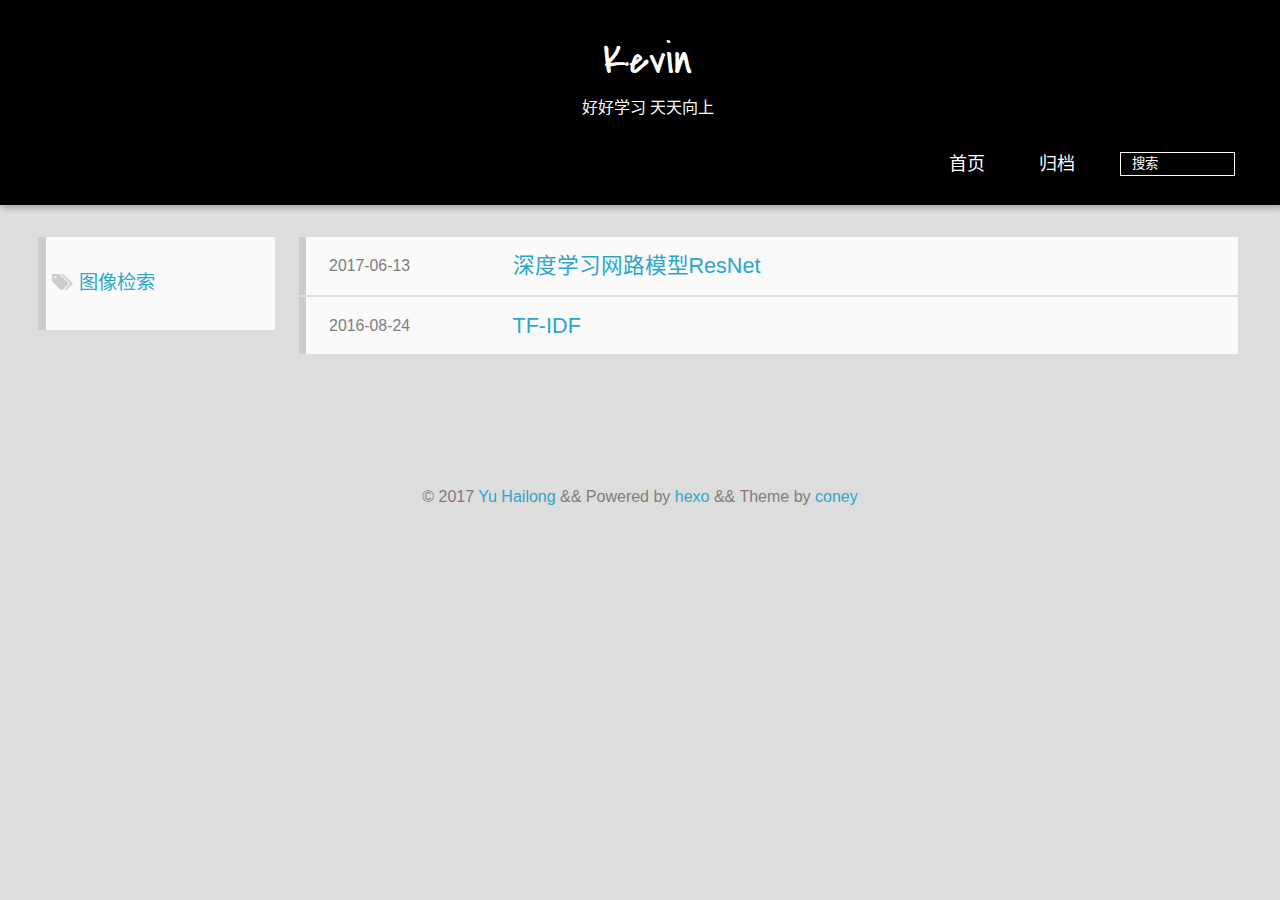
<file: tags/图像检索/index.html>
<!DOCTYPE HTML>
<html lang="zh-CN">
<head>
  <!-- hexo-inject:begin --><!-- hexo-inject:end --><meta charset="UTF-8">
  <meta name="baidu_union_verify" content="d1952c66cf48912e21c18c7c581f382a">
  <meta name="360-site-verification" content="67fbcc5a67f4c65c057315b28fa0b2c8" />
<meta name="google-site-verification" content="2GzxQ0VtXwTSUdmGm6DzcmhTzM_I9QmzCb_pzpMzD88" />
  
    <title>Tag: 图像检索 | Kevin</title>
    <meta name="viewport" content="width=device-width, initial-scale=1, maximum-scale=3, minimum-scale=1">
    
    <meta name="author" content="Yu Hailong">
    
    <meta name="description" content="好好学习 天天向上">
    
    
    
    
    <link rel="alternate" href="atom.xml" title="Kevin" type="application/atom+xml">
    
    
    <link rel="icon" href="/img/favicon.ico">
    
    
    <link rel="stylesheet" href="/css/style.css">
    
    <script>
        var _hmt = _hmt || [];
        (function() {
            var hm = document.createElement("script");
            var _bdId ='391982416296a0d54221f59fe35250d4';
             hm.src = "//hm.baidu.com/hm.js?" + _bdId;
             var s = document.getElementsByTagName("script")[0]; 
             s.parentNode.insertBefore(hm, s);
        })();
    </script><!-- hexo-inject:begin --><!-- hexo-inject:end -->
     
</head>

    <body>
      <!-- hexo-inject:begin --><!-- hexo-inject:end --><header>
        <div>
		
			<div id="textlogo">
				<h1 class="site-name"><a href="/" title="Kevin">Kevin</a></h1>
				<a class="blog-motto">好好学习 天天向上</a>
			</div>
			<div class="navbar"><a class="navbutton navmobile" href="#" title="菜单">
			</a></div>
			<nav class="animated">
				<ul>
					<ul>
					 
						<li><a href="/">首页</a></li>
					
						<li><a href="/archives">归档</a></li>
					
					<li>
					
                                            <form class="search" action=http://zhannei.baidu.com/cse/search target="_blank">
                                            <label>Search</label>
                                        <input name="s" type="hidden" value= null ><input type="text" name="q" size="30" placeholder="搜索"><br>
					
					</li>
				</ul>
                            </nav>			
</div>

      </header>
      <div id="container">
        

<div class="archive-title" >
  <h2 class="tag-icon">图像检索</h2>
  
</div>
<div id="main" class="archive-part clearfix">
  <div id="archive-page">


  <section class="post" itemscope itemprop="blogPost">
  
    <a href="/2017/06/13/resnet/" title="深度学习网路模型ResNet" itemprop="url">
  
      <time datetime="2017-06-13T10:15:33.000Z" itemprop="datePublished">2017-06-13</time>
    <h1 itemprop="name">深度学习网路模型ResNet</h1>
    
  </a>
</section>

  <section class="post" itemscope itemprop="blogPost">
  
    <a href="/2016/08/24/TF-IDF/" title="TF-IDF" itemprop="url">
  
      <time datetime="2016-08-24T08:15:33.000Z" itemprop="datePublished">2016-08-24</time>
    <h1 itemprop="name">TF-IDF</h1>
    
  </a>
</section>


  </div>
</div>

    </div>
    <footer><div id="footer" >
    
            <p class="copyright"> © 2017 
		
		<a href="http://yhl41001.github.io" target="_blank" title="Yu Hailong">Yu Hailong</a>
		
            && Powered by <a href="http://hexo.io" target="_blank" title="hexo">hexo</a> && Theme by <a href="http://gengbiao.me" target="_blank" title="coney">coney</a>
            </div>
</footer>
      <script src="/js/jquery-2.1.0.min.js"></script>
<script type="text/javascript">
$(document).ready(function(){ 
  $('.navbar').click(function(){
    $('header nav').toggleClass('shownav');
  });
  var myWidth = 0;
  function getSize(){
    if( typeof( window.innerWidth ) == 'number' ) {
      myWidth = window.innerWidth;
    } else if( document.documentElement && document.documentElement.clientWidth) {
      myWidth = document.documentElement.clientWidth;
    };
  };
  var m = $('#main'),
      a = $('#asidepart'),
      c = $('.closeaside'),
      o = $('.openaside');
  $(window).resize(function(){
    getSize(); 
    if (myWidth >= 1024) {
      $('header nav').removeClass('shownav');
    }else
    {
      m.removeClass('moveMain');
      a.css('display', 'block').removeClass('fadeOut');
      o.css('display', 'none');
        
    }
  });
  c.click(function(){
    a.addClass('fadeOut').css('display', 'none');
    o.css('display', 'block').addClass('fadeIn');
    m.addClass('moveMain');
  });
  o.click(function(){
    o.css('display', 'none').removeClass('beforeFadeIn');
    a.css('display', 'block').removeClass('fadeOut').addClass('fadeIn');      
    m.removeClass('moveMain');
  });
  $(window).scroll(function(){
    o.css("top",Math.max(80,260-$(this).scrollTop()));
  });
});
</script>








<script>
    
        var _bdImg = '4';
    
    window._bd_share_config={
        "common":{
            "bdSnsKey":{

            },
            "bdText":"",
            "bdMini":"2",
            "bdMiniList":[
                "qzone",
                "tsina",
                "weixin",
                "renren",
                "tqq",
                "tieba",
                "douban",
                "sqq",
                "diandian",
                "huaban",
                "youdao",
                "mail",
                "ty",
                "fbook",
                "twi",
                "linkedin",
                "copy",
                "print"
            ],
            "bdPic":"",
            "bdStyle":"0",
            "bdSize":"16"
        },
        "slide":{
            "type":"slide",
            "bdImg":_bdImg,
            "bdPos":"right",
            "bdTop":"350"
        },
        "image":{
            "viewList":[
                "weixin",
                "qzone",
                "tsina",
                "renren",
                "douban",
                "tqq"
            ],
            "viewText":"分享：",
            "viewSize":"16"
        },
        "selectShare":{
            "bdContainerClass":null,
            "bdSelectMiniList":[
                "weixin",
                "qzone",
                "tsina",
                "renren",
                "douban",
                "tqq"
            ]
        }
    };
    with(document)0[(getElementsByTagName('head')[0]||body).appendChild(createElement('script')).src='http://bdimg.share.baidu.com/static/api/js/share.js?v=89860593.js?cdnversion='+~(-new Date()/36e5)];
</script>




<script type="text/javascript">
(function(i,s,o,g,r,a,m){i['GoogleAnalyticsObject']=r;i[r]=i[r]||function(){
  (i[r].q=i[r].q||[]).push(arguments)},i[r].l=1*new Date();a=s.createElement(o),
  m=s.getElementsByTagName(o)[0];a.async=1;a.src=g;m.parentNode.insertBefore(a,m)
})(window,document,'script','//www.google-analytics.com/analytics.js','ga');
ga('create', 'null', 'null');  
ga('send', 'pageview');
</script><!-- hexo-inject:begin --><!-- Begin: Injected MathJax -->
<script type="text/x-mathjax-config">
  MathJax.Hub.Config({"tex2jax":{"inlineMath":[["$","$"],["\\(","\\)"]],"skipTags":["script","noscript","style","textarea","pre","code"],"processEscapes":true},"TeX":{"equationNumbers":{"autoNumber":"AMS"}}});
</script>

<script type="text/x-mathjax-config">
  MathJax.Hub.Queue(function() {
    var all = MathJax.Hub.getAllJax(), i;
    for(i=0; i < all.length; i += 1) {
      all[i].SourceElement().parentNode.className += ' has-jax';
    }
  });
</script>

<script type="text/javascript" src="//cdn.mathjax.org/mathjax/latest/MathJax.js?config=TeX-AMS-MML_HTMLorMML">
</script>
<!-- End: Injected MathJax -->
<!-- hexo-inject:end -->


    </body>
   </html>
</file>
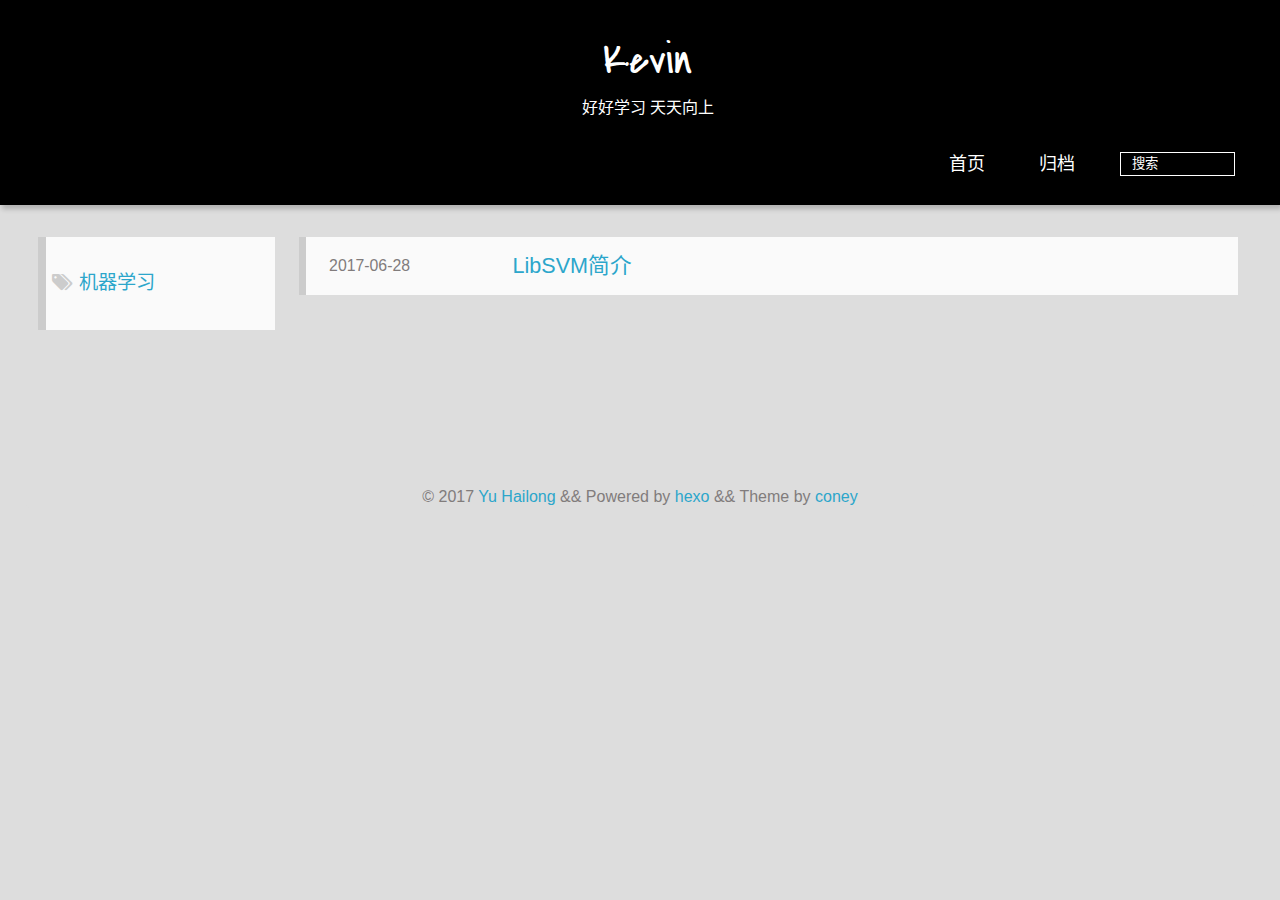
<file: tags/机器学习/index.html>
<!DOCTYPE HTML>
<html lang="zh-CN">
<head>
  <!-- hexo-inject:begin --><!-- hexo-inject:end --><meta charset="UTF-8">
  <meta name="baidu_union_verify" content="d1952c66cf48912e21c18c7c581f382a">
  <meta name="360-site-verification" content="67fbcc5a67f4c65c057315b28fa0b2c8" />
<meta name="google-site-verification" content="2GzxQ0VtXwTSUdmGm6DzcmhTzM_I9QmzCb_pzpMzD88" />
  
    <title>Tag: 机器学习 | Kevin</title>
    <meta name="viewport" content="width=device-width, initial-scale=1, maximum-scale=3, minimum-scale=1">
    
    <meta name="author" content="Yu Hailong">
    
    <meta name="description" content="好好学习 天天向上">
    
    
    
    
    <link rel="alternate" href="atom.xml" title="Kevin" type="application/atom+xml">
    
    
    <link rel="icon" href="/img/favicon.ico">
    
    
    <link rel="stylesheet" href="/css/style.css">
    
    <script>
        var _hmt = _hmt || [];
        (function() {
            var hm = document.createElement("script");
            var _bdId ='391982416296a0d54221f59fe35250d4';
             hm.src = "//hm.baidu.com/hm.js?" + _bdId;
             var s = document.getElementsByTagName("script")[0]; 
             s.parentNode.insertBefore(hm, s);
        })();
    </script><!-- hexo-inject:begin --><!-- hexo-inject:end -->
     
</head>

    <body>
      <!-- hexo-inject:begin --><!-- hexo-inject:end --><header>
        <div>
		
			<div id="textlogo">
				<h1 class="site-name"><a href="/" title="Kevin">Kevin</a></h1>
				<a class="blog-motto">好好学习 天天向上</a>
			</div>
			<div class="navbar"><a class="navbutton navmobile" href="#" title="菜单">
			</a></div>
			<nav class="animated">
				<ul>
					<ul>
					 
						<li><a href="/">首页</a></li>
					
						<li><a href="/archives">归档</a></li>
					
					<li>
					
                                            <form class="search" action=http://zhannei.baidu.com/cse/search target="_blank">
                                            <label>Search</label>
                                        <input name="s" type="hidden" value= null ><input type="text" name="q" size="30" placeholder="搜索"><br>
					
					</li>
				</ul>
                            </nav>			
</div>

      </header>
      <div id="container">
        

<div class="archive-title" >
  <h2 class="tag-icon">机器学习</h2>
  
</div>
<div id="main" class="archive-part clearfix">
  <div id="archive-page">


  <section class="post" itemscope itemprop="blogPost">
  
    <a href="/2017/06/28/libsvm/" title="LibSVM简介" itemprop="url">
  
      <time datetime="2017-06-28T09:40:33.000Z" itemprop="datePublished">2017-06-28</time>
    <h1 itemprop="name">LibSVM简介</h1>
    
  </a>
</section>


  </div>
</div>

    </div>
    <footer><div id="footer" >
    
            <p class="copyright"> © 2017 
		
		<a href="http://yhl41001.github.io" target="_blank" title="Yu Hailong">Yu Hailong</a>
		
            && Powered by <a href="http://hexo.io" target="_blank" title="hexo">hexo</a> && Theme by <a href="http://gengbiao.me" target="_blank" title="coney">coney</a>
            </div>
</footer>
      <script src="/js/jquery-2.1.0.min.js"></script>
<script type="text/javascript">
$(document).ready(function(){ 
  $('.navbar').click(function(){
    $('header nav').toggleClass('shownav');
  });
  var myWidth = 0;
  function getSize(){
    if( typeof( window.innerWidth ) == 'number' ) {
      myWidth = window.innerWidth;
    } else if( document.documentElement && document.documentElement.clientWidth) {
      myWidth = document.documentElement.clientWidth;
    };
  };
  var m = $('#main'),
      a = $('#asidepart'),
      c = $('.closeaside'),
      o = $('.openaside');
  $(window).resize(function(){
    getSize(); 
    if (myWidth >= 1024) {
      $('header nav').removeClass('shownav');
    }else
    {
      m.removeClass('moveMain');
      a.css('display', 'block').removeClass('fadeOut');
      o.css('display', 'none');
        
    }
  });
  c.click(function(){
    a.addClass('fadeOut').css('display', 'none');
    o.css('display', 'block').addClass('fadeIn');
    m.addClass('moveMain');
  });
  o.click(function(){
    o.css('display', 'none').removeClass('beforeFadeIn');
    a.css('display', 'block').removeClass('fadeOut').addClass('fadeIn');      
    m.removeClass('moveMain');
  });
  $(window).scroll(function(){
    o.css("top",Math.max(80,260-$(this).scrollTop()));
  });
});
</script>








<script>
    
        var _bdImg = '4';
    
    window._bd_share_config={
        "common":{
            "bdSnsKey":{

            },
            "bdText":"",
            "bdMini":"2",
            "bdMiniList":[
                "qzone",
                "tsina",
                "weixin",
                "renren",
                "tqq",
                "tieba",
                "douban",
                "sqq",
                "diandian",
                "huaban",
                "youdao",
                "mail",
                "ty",
                "fbook",
                "twi",
                "linkedin",
                "copy",
                "print"
            ],
            "bdPic":"",
            "bdStyle":"0",
            "bdSize":"16"
        },
        "slide":{
            "type":"slide",
            "bdImg":_bdImg,
            "bdPos":"right",
            "bdTop":"350"
        },
        "image":{
            "viewList":[
                "weixin",
                "qzone",
                "tsina",
                "renren",
                "douban",
                "tqq"
            ],
            "viewText":"分享：",
            "viewSize":"16"
        },
        "selectShare":{
            "bdContainerClass":null,
            "bdSelectMiniList":[
                "weixin",
                "qzone",
                "tsina",
                "renren",
                "douban",
                "tqq"
            ]
        }
    };
    with(document)0[(getElementsByTagName('head')[0]||body).appendChild(createElement('script')).src='http://bdimg.share.baidu.com/static/api/js/share.js?v=89860593.js?cdnversion='+~(-new Date()/36e5)];
</script>




<script type="text/javascript">
(function(i,s,o,g,r,a,m){i['GoogleAnalyticsObject']=r;i[r]=i[r]||function(){
  (i[r].q=i[r].q||[]).push(arguments)},i[r].l=1*new Date();a=s.createElement(o),
  m=s.getElementsByTagName(o)[0];a.async=1;a.src=g;m.parentNode.insertBefore(a,m)
})(window,document,'script','//www.google-analytics.com/analytics.js','ga');
ga('create', 'null', 'null');  
ga('send', 'pageview');
</script><!-- hexo-inject:begin --><!-- Begin: Injected MathJax -->
<script type="text/x-mathjax-config">
  MathJax.Hub.Config({"tex2jax":{"inlineMath":[["$","$"],["\\(","\\)"]],"skipTags":["script","noscript","style","textarea","pre","code"],"processEscapes":true},"TeX":{"equationNumbers":{"autoNumber":"AMS"}}});
</script>

<script type="text/x-mathjax-config">
  MathJax.Hub.Queue(function() {
    var all = MathJax.Hub.getAllJax(), i;
    for(i=0; i < all.length; i += 1) {
      all[i].SourceElement().parentNode.className += ' has-jax';
    }
  });
</script>

<script type="text/javascript" src="//cdn.mathjax.org/mathjax/latest/MathJax.js?config=TeX-AMS-MML_HTMLorMML">
</script>
<!-- End: Injected MathJax -->
<!-- hexo-inject:end -->


    </body>
   </html>
</file>
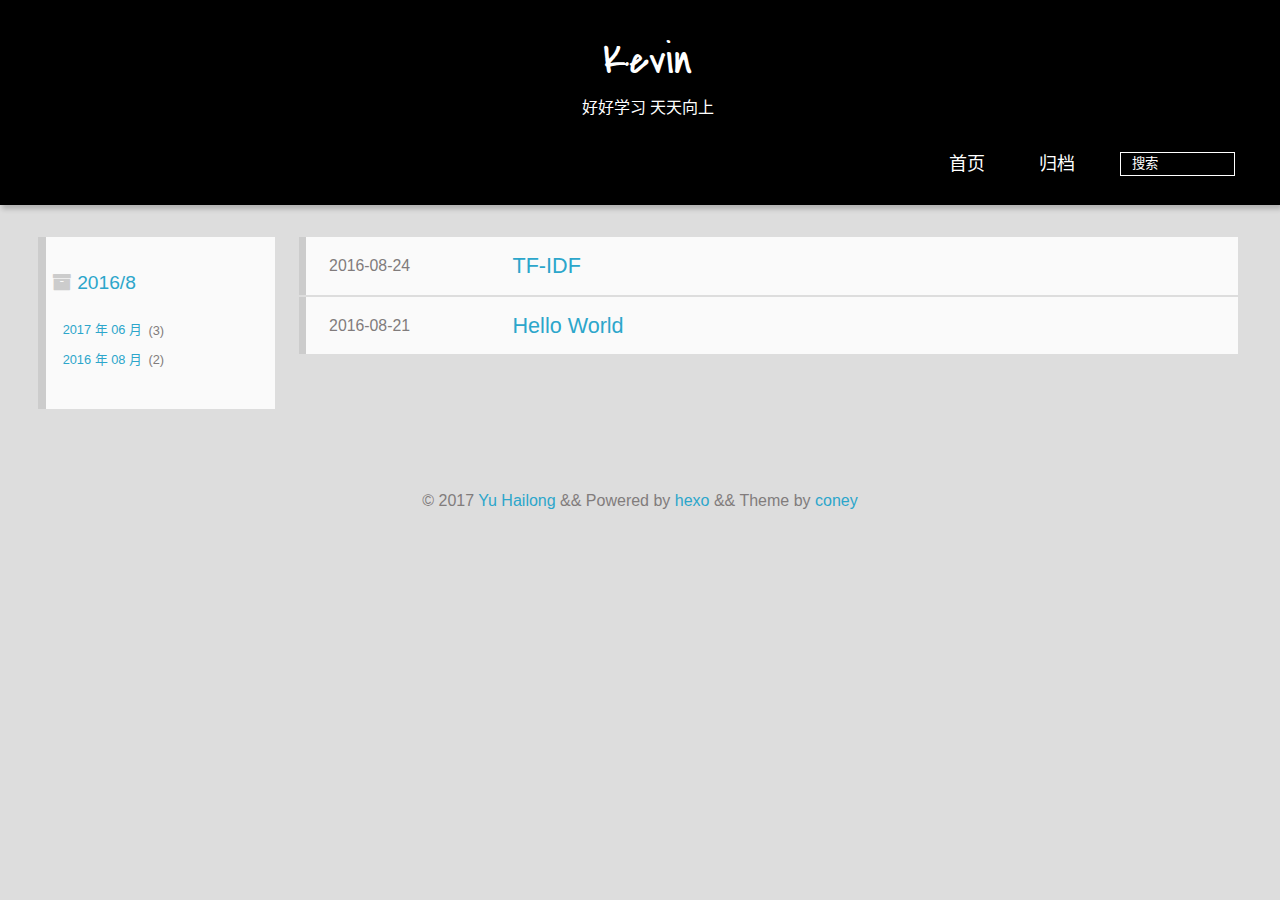
<file: archives/2016/08/index.html>
<!DOCTYPE HTML>
<html lang="zh-CN">
<head>
  <!-- hexo-inject:begin --><!-- hexo-inject:end --><meta charset="UTF-8">
  <meta name="baidu_union_verify" content="d1952c66cf48912e21c18c7c581f382a">
  <meta name="360-site-verification" content="67fbcc5a67f4c65c057315b28fa0b2c8" />
<meta name="google-site-verification" content="2GzxQ0VtXwTSUdmGm6DzcmhTzM_I9QmzCb_pzpMzD88" />
  
    <title>Archives: 2016/8 | Kevin</title>
    <meta name="viewport" content="width=device-width, initial-scale=1, maximum-scale=3, minimum-scale=1">
    
    <meta name="author" content="Yu Hailong">
    
    <meta name="description" content="好好学习 天天向上">
    
    
    
    
    <link rel="alternate" href="atom.xml" title="Kevin" type="application/atom+xml">
    
    
    <link rel="icon" href="/img/favicon.ico">
    
    
    <link rel="stylesheet" href="/css/style.css">
    
    <script>
        var _hmt = _hmt || [];
        (function() {
            var hm = document.createElement("script");
            var _bdId ='391982416296a0d54221f59fe35250d4';
             hm.src = "//hm.baidu.com/hm.js?" + _bdId;
             var s = document.getElementsByTagName("script")[0]; 
             s.parentNode.insertBefore(hm, s);
        })();
    </script><!-- hexo-inject:begin --><!-- hexo-inject:end -->
     
</head>

    <body>
      <!-- hexo-inject:begin --><!-- hexo-inject:end --><header>
        <div>
		
			<div id="textlogo">
				<h1 class="site-name"><a href="/" title="Kevin">Kevin</a></h1>
				<a class="blog-motto">好好学习 天天向上</a>
			</div>
			<div class="navbar"><a class="navbutton navmobile" href="#" title="菜单">
			</a></div>
			<nav class="animated">
				<ul>
					<ul>
					 
						<li><a href="/">首页</a></li>
					
						<li><a href="/archives">归档</a></li>
					
					<li>
					
                                            <form class="search" action=http://zhannei.baidu.com/cse/search target="_blank">
                                            <label>Search</label>
                                        <input name="s" type="hidden" value= null ><input type="text" name="q" size="30" placeholder="搜索"><br>
					
					</li>
				</ul>
                            </nav>			
</div>

      </header>
      <div id="container">
        

<div class="archive-title" >
  <h2 class="archive-icon">2016/8</h2>
  
  <div class="archiveslist archive-float clearfix">
      <ul class="archive-list"><li class="archive-list-item"><a class="archive-list-link" href="/archives/2017/06/">2017 年 06 月</a><span class="archive-list-count">3</span></li><li class="archive-list-item"><a class="archive-list-link" href="/archives/2016/08/">2016 年 08 月</a><span class="archive-list-count">2</span></li></ul>
 </div>
  
</div>
<div id="main" class="archive-part clearfix">
  <div id="archive-page">


  <section class="post" itemscope itemprop="blogPost">
  
    <a href="/2016/08/24/TF-IDF/" title="TF-IDF" itemprop="url">
  
      <time datetime="2016-08-24T08:15:33.000Z" itemprop="datePublished">2016-08-24</time>
    <h1 itemprop="name">TF-IDF</h1>
    
  </a>
</section>

  <section class="post" itemscope itemprop="blogPost">
  
    <a href="/2016/08/21/hello-world/" title="Hello World" itemprop="url">
  
      <time datetime="2016-08-21T07:22:32.000Z" itemprop="datePublished">2016-08-21</time>
    <h1 itemprop="name">Hello World</h1>
    
  </a>
</section>


  </div>
</div>


    </div>
    <footer><div id="footer" >
    
            <p class="copyright"> © 2017 
		
		<a href="http://yhl41001.github.io" target="_blank" title="Yu Hailong">Yu Hailong</a>
		
            && Powered by <a href="http://hexo.io" target="_blank" title="hexo">hexo</a> && Theme by <a href="http://gengbiao.me" target="_blank" title="coney">coney</a>
            </div>
</footer>
      <script src="/js/jquery-2.1.0.min.js"></script>
<script type="text/javascript">
$(document).ready(function(){ 
  $('.navbar').click(function(){
    $('header nav').toggleClass('shownav');
  });
  var myWidth = 0;
  function getSize(){
    if( typeof( window.innerWidth ) == 'number' ) {
      myWidth = window.innerWidth;
    } else if( document.documentElement && document.documentElement.clientWidth) {
      myWidth = document.documentElement.clientWidth;
    };
  };
  var m = $('#main'),
      a = $('#asidepart'),
      c = $('.closeaside'),
      o = $('.openaside');
  $(window).resize(function(){
    getSize(); 
    if (myWidth >= 1024) {
      $('header nav').removeClass('shownav');
    }else
    {
      m.removeClass('moveMain');
      a.css('display', 'block').removeClass('fadeOut');
      o.css('display', 'none');
        
    }
  });
  c.click(function(){
    a.addClass('fadeOut').css('display', 'none');
    o.css('display', 'block').addClass('fadeIn');
    m.addClass('moveMain');
  });
  o.click(function(){
    o.css('display', 'none').removeClass('beforeFadeIn');
    a.css('display', 'block').removeClass('fadeOut').addClass('fadeIn');      
    m.removeClass('moveMain');
  });
  $(window).scroll(function(){
    o.css("top",Math.max(80,260-$(this).scrollTop()));
  });
});
</script>








<script>
    
        var _bdImg = '4';
    
    window._bd_share_config={
        "common":{
            "bdSnsKey":{

            },
            "bdText":"",
            "bdMini":"2",
            "bdMiniList":[
                "qzone",
                "tsina",
                "weixin",
                "renren",
                "tqq",
                "tieba",
                "douban",
                "sqq",
                "diandian",
                "huaban",
                "youdao",
                "mail",
                "ty",
                "fbook",
                "twi",
                "linkedin",
                "copy",
                "print"
            ],
            "bdPic":"",
            "bdStyle":"0",
            "bdSize":"16"
        },
        "slide":{
            "type":"slide",
            "bdImg":_bdImg,
            "bdPos":"right",
            "bdTop":"350"
        },
        "image":{
            "viewList":[
                "weixin",
                "qzone",
                "tsina",
                "renren",
                "douban",
                "tqq"
            ],
            "viewText":"分享：",
            "viewSize":"16"
        },
        "selectShare":{
            "bdContainerClass":null,
            "bdSelectMiniList":[
                "weixin",
                "qzone",
                "tsina",
                "renren",
                "douban",
                "tqq"
            ]
        }
    };
    with(document)0[(getElementsByTagName('head')[0]||body).appendChild(createElement('script')).src='http://bdimg.share.baidu.com/static/api/js/share.js?v=89860593.js?cdnversion='+~(-new Date()/36e5)];
</script>




<script type="text/javascript">
(function(i,s,o,g,r,a,m){i['GoogleAnalyticsObject']=r;i[r]=i[r]||function(){
  (i[r].q=i[r].q||[]).push(arguments)},i[r].l=1*new Date();a=s.createElement(o),
  m=s.getElementsByTagName(o)[0];a.async=1;a.src=g;m.parentNode.insertBefore(a,m)
})(window,document,'script','//www.google-analytics.com/analytics.js','ga');
ga('create', 'null', 'null');  
ga('send', 'pageview');
</script><!-- hexo-inject:begin --><!-- Begin: Injected MathJax -->
<script type="text/x-mathjax-config">
  MathJax.Hub.Config({"tex2jax":{"inlineMath":[["$","$"],["\\(","\\)"]],"skipTags":["script","noscript","style","textarea","pre","code"],"processEscapes":true},"TeX":{"equationNumbers":{"autoNumber":"AMS"}}});
</script>

<script type="text/x-mathjax-config">
  MathJax.Hub.Queue(function() {
    var all = MathJax.Hub.getAllJax(), i;
    for(i=0; i < all.length; i += 1) {
      all[i].SourceElement().parentNode.className += ' has-jax';
    }
  });
</script>

<script type="text/javascript" src="//cdn.mathjax.org/mathjax/latest/MathJax.js?config=TeX-AMS-MML_HTMLorMML">
</script>
<!-- End: Injected MathJax -->
<!-- hexo-inject:end -->


    </body>
   </html>
</file>
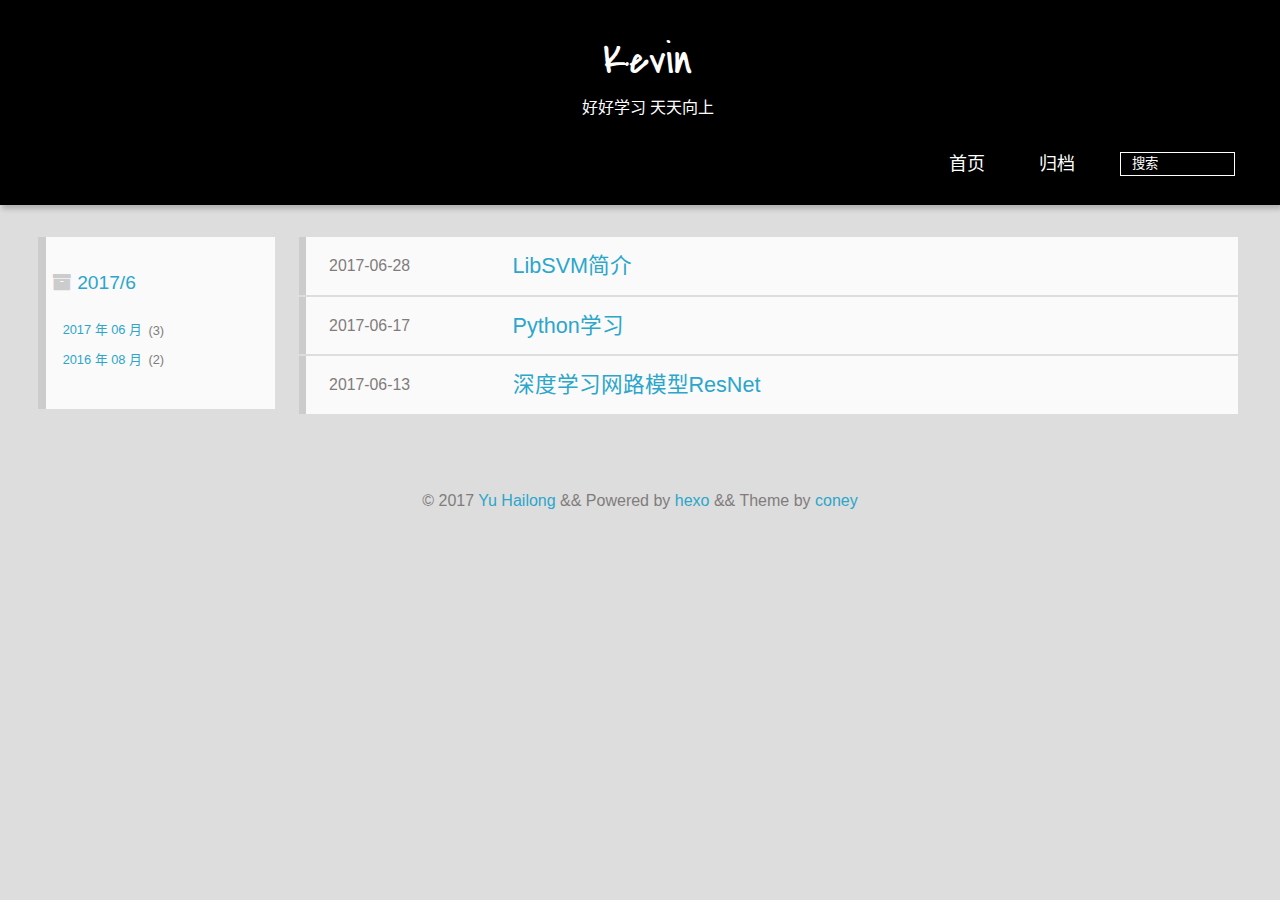
<file: archives/2017/06/index.html>
<!DOCTYPE HTML>
<html lang="zh-CN">
<head>
  <!-- hexo-inject:begin --><!-- hexo-inject:end --><meta charset="UTF-8">
  <meta name="baidu_union_verify" content="d1952c66cf48912e21c18c7c581f382a">
  <meta name="360-site-verification" content="67fbcc5a67f4c65c057315b28fa0b2c8" />
<meta name="google-site-verification" content="2GzxQ0VtXwTSUdmGm6DzcmhTzM_I9QmzCb_pzpMzD88" />
  
    <title>Archives: 2017/6 | Kevin</title>
    <meta name="viewport" content="width=device-width, initial-scale=1, maximum-scale=3, minimum-scale=1">
    
    <meta name="author" content="Yu Hailong">
    
    <meta name="description" content="好好学习 天天向上">
    
    
    
    
    <link rel="alternate" href="atom.xml" title="Kevin" type="application/atom+xml">
    
    
    <link rel="icon" href="/img/favicon.ico">
    
    
    <link rel="stylesheet" href="/css/style.css">
    
    <script>
        var _hmt = _hmt || [];
        (function() {
            var hm = document.createElement("script");
            var _bdId ='391982416296a0d54221f59fe35250d4';
             hm.src = "//hm.baidu.com/hm.js?" + _bdId;
             var s = document.getElementsByTagName("script")[0]; 
             s.parentNode.insertBefore(hm, s);
        })();
    </script><!-- hexo-inject:begin --><!-- hexo-inject:end -->
     
</head>

    <body>
      <!-- hexo-inject:begin --><!-- hexo-inject:end --><header>
        <div>
		
			<div id="textlogo">
				<h1 class="site-name"><a href="/" title="Kevin">Kevin</a></h1>
				<a class="blog-motto">好好学习 天天向上</a>
			</div>
			<div class="navbar"><a class="navbutton navmobile" href="#" title="菜单">
			</a></div>
			<nav class="animated">
				<ul>
					<ul>
					 
						<li><a href="/">首页</a></li>
					
						<li><a href="/archives">归档</a></li>
					
					<li>
					
                                            <form class="search" action=http://zhannei.baidu.com/cse/search target="_blank">
                                            <label>Search</label>
                                        <input name="s" type="hidden" value= null ><input type="text" name="q" size="30" placeholder="搜索"><br>
					
					</li>
				</ul>
                            </nav>			
</div>

      </header>
      <div id="container">
        

<div class="archive-title" >
  <h2 class="archive-icon">2017/6</h2>
  
  <div class="archiveslist archive-float clearfix">
      <ul class="archive-list"><li class="archive-list-item"><a class="archive-list-link" href="/archives/2017/06/">2017 年 06 月</a><span class="archive-list-count">3</span></li><li class="archive-list-item"><a class="archive-list-link" href="/archives/2016/08/">2016 年 08 月</a><span class="archive-list-count">2</span></li></ul>
 </div>
  
</div>
<div id="main" class="archive-part clearfix">
  <div id="archive-page">


  <section class="post" itemscope itemprop="blogPost">
  
    <a href="/2017/06/28/libsvm/" title="LibSVM简介" itemprop="url">
  
      <time datetime="2017-06-28T09:40:33.000Z" itemprop="datePublished">2017-06-28</time>
    <h1 itemprop="name">LibSVM简介</h1>
    
  </a>
</section>

  <section class="post" itemscope itemprop="blogPost">
  
    <a href="/2017/06/17/learn-python/" title="Python学习" itemprop="url">
  
      <time datetime="2017-06-17T06:54:54.000Z" itemprop="datePublished">2017-06-17</time>
    <h1 itemprop="name">Python学习</h1>
    
  </a>
</section>

  <section class="post" itemscope itemprop="blogPost">
  
    <a href="/2017/06/13/resnet/" title="深度学习网路模型ResNet" itemprop="url">
  
      <time datetime="2017-06-13T10:15:33.000Z" itemprop="datePublished">2017-06-13</time>
    <h1 itemprop="name">深度学习网路模型ResNet</h1>
    
  </a>
</section>


  </div>
</div>


    </div>
    <footer><div id="footer" >
    
            <p class="copyright"> © 2017 
		
		<a href="http://yhl41001.github.io" target="_blank" title="Yu Hailong">Yu Hailong</a>
		
            && Powered by <a href="http://hexo.io" target="_blank" title="hexo">hexo</a> && Theme by <a href="http://gengbiao.me" target="_blank" title="coney">coney</a>
            </div>
</footer>
      <script src="/js/jquery-2.1.0.min.js"></script>
<script type="text/javascript">
$(document).ready(function(){ 
  $('.navbar').click(function(){
    $('header nav').toggleClass('shownav');
  });
  var myWidth = 0;
  function getSize(){
    if( typeof( window.innerWidth ) == 'number' ) {
      myWidth = window.innerWidth;
    } else if( document.documentElement && document.documentElement.clientWidth) {
      myWidth = document.documentElement.clientWidth;
    };
  };
  var m = $('#main'),
      a = $('#asidepart'),
      c = $('.closeaside'),
      o = $('.openaside');
  $(window).resize(function(){
    getSize(); 
    if (myWidth >= 1024) {
      $('header nav').removeClass('shownav');
    }else
    {
      m.removeClass('moveMain');
      a.css('display', 'block').removeClass('fadeOut');
      o.css('display', 'none');
        
    }
  });
  c.click(function(){
    a.addClass('fadeOut').css('display', 'none');
    o.css('display', 'block').addClass('fadeIn');
    m.addClass('moveMain');
  });
  o.click(function(){
    o.css('display', 'none').removeClass('beforeFadeIn');
    a.css('display', 'block').removeClass('fadeOut').addClass('fadeIn');      
    m.removeClass('moveMain');
  });
  $(window).scroll(function(){
    o.css("top",Math.max(80,260-$(this).scrollTop()));
  });
});
</script>








<script>
    
        var _bdImg = '4';
    
    window._bd_share_config={
        "common":{
            "bdSnsKey":{

            },
            "bdText":"",
            "bdMini":"2",
            "bdMiniList":[
                "qzone",
                "tsina",
                "weixin",
                "renren",
                "tqq",
                "tieba",
                "douban",
                "sqq",
                "diandian",
                "huaban",
                "youdao",
                "mail",
                "ty",
                "fbook",
                "twi",
                "linkedin",
                "copy",
                "print"
            ],
            "bdPic":"",
            "bdStyle":"0",
            "bdSize":"16"
        },
        "slide":{
            "type":"slide",
            "bdImg":_bdImg,
            "bdPos":"right",
            "bdTop":"350"
        },
        "image":{
            "viewList":[
                "weixin",
                "qzone",
                "tsina",
                "renren",
                "douban",
                "tqq"
            ],
            "viewText":"分享：",
            "viewSize":"16"
        },
        "selectShare":{
            "bdContainerClass":null,
            "bdSelectMiniList":[
                "weixin",
                "qzone",
                "tsina",
                "renren",
                "douban",
                "tqq"
            ]
        }
    };
    with(document)0[(getElementsByTagName('head')[0]||body).appendChild(createElement('script')).src='http://bdimg.share.baidu.com/static/api/js/share.js?v=89860593.js?cdnversion='+~(-new Date()/36e5)];
</script>




<script type="text/javascript">
(function(i,s,o,g,r,a,m){i['GoogleAnalyticsObject']=r;i[r]=i[r]||function(){
  (i[r].q=i[r].q||[]).push(arguments)},i[r].l=1*new Date();a=s.createElement(o),
  m=s.getElementsByTagName(o)[0];a.async=1;a.src=g;m.parentNode.insertBefore(a,m)
})(window,document,'script','//www.google-analytics.com/analytics.js','ga');
ga('create', 'null', 'null');  
ga('send', 'pageview');
</script><!-- hexo-inject:begin --><!-- Begin: Injected MathJax -->
<script type="text/x-mathjax-config">
  MathJax.Hub.Config({"tex2jax":{"inlineMath":[["$","$"],["\\(","\\)"]],"skipTags":["script","noscript","style","textarea","pre","code"],"processEscapes":true},"TeX":{"equationNumbers":{"autoNumber":"AMS"}}});
</script>

<script type="text/x-mathjax-config">
  MathJax.Hub.Queue(function() {
    var all = MathJax.Hub.getAllJax(), i;
    for(i=0; i < all.length; i += 1) {
      all[i].SourceElement().parentNode.className += ' has-jax';
    }
  });
</script>

<script type="text/javascript" src="//cdn.mathjax.org/mathjax/latest/MathJax.js?config=TeX-AMS-MML_HTMLorMML">
</script>
<!-- End: Injected MathJax -->
<!-- hexo-inject:end -->


    </body>
   </html>
</file>
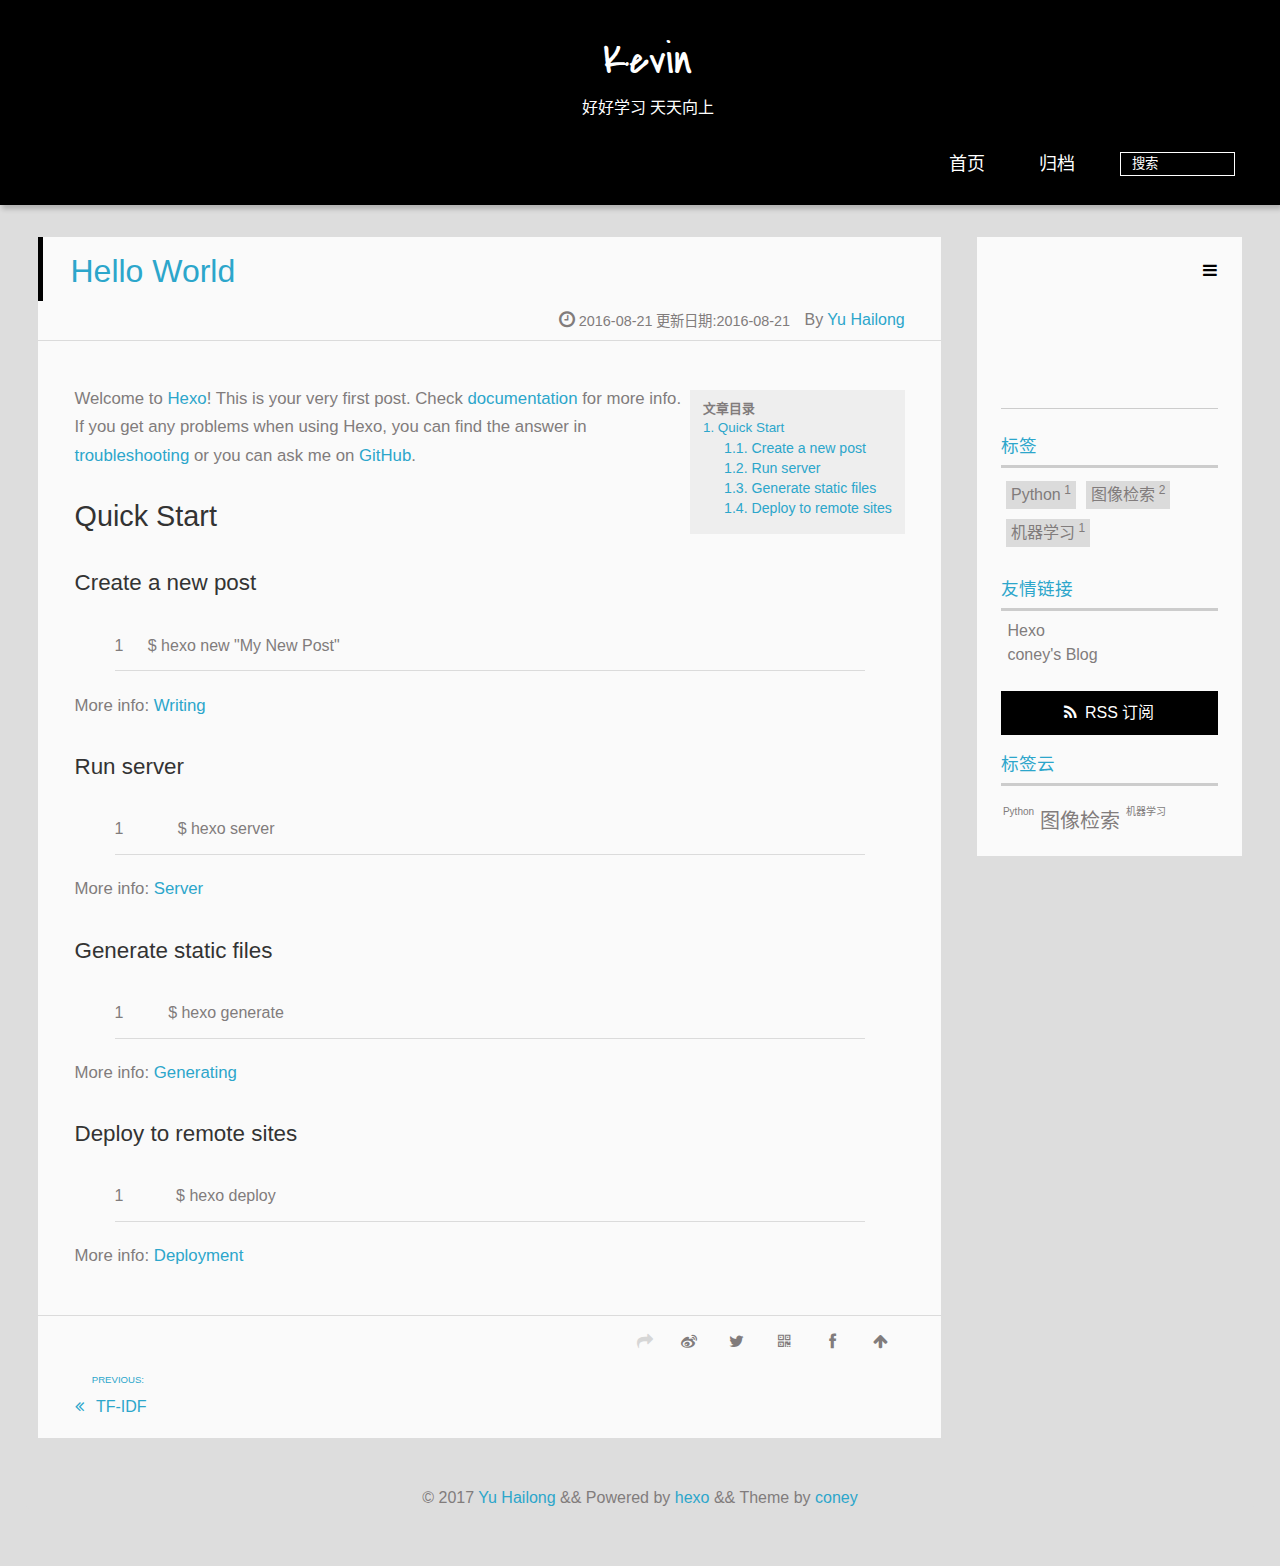
<file: 2016/08/21/hello-world/index.html>
<!DOCTYPE HTML>
<html lang="zh-CN">
<head>
  <!-- hexo-inject:begin --><!-- hexo-inject:end --><meta charset="UTF-8">
  <meta name="baidu_union_verify" content="d1952c66cf48912e21c18c7c581f382a">
  <meta name="360-site-verification" content="67fbcc5a67f4c65c057315b28fa0b2c8" />
<meta name="google-site-verification" content="2GzxQ0VtXwTSUdmGm6DzcmhTzM_I9QmzCb_pzpMzD88" />
  
    <title>Hello World | Kevin</title>
    <meta name="viewport" content="width=device-width, initial-scale=1, maximum-scale=3, minimum-scale=1">
    
    <meta name="author" content="Yu Hailong">
    
    <meta name="description" content="Welcome to Hexo! This is your very first post. Check documentation for more info. If you get any problems when using Hexo, you can find the answer in ">
    
    
    
    
    <link rel="alternate" href="atom.xml" title="Kevin" type="application/atom+xml">
    
    
    <link rel="icon" href="/img/favicon.ico">
    
    
    <link rel="stylesheet" href="/css/style.css">
    
    <script>
        var _hmt = _hmt || [];
        (function() {
            var hm = document.createElement("script");
            var _bdId ='391982416296a0d54221f59fe35250d4';
             hm.src = "//hm.baidu.com/hm.js?" + _bdId;
             var s = document.getElementsByTagName("script")[0]; 
             s.parentNode.insertBefore(hm, s);
        })();
    </script><!-- hexo-inject:begin --><!-- hexo-inject:end -->
     
</head>

  <body>
    <!-- hexo-inject:begin --><!-- hexo-inject:end --><header>
      <div>
		
			<div id="textlogo">
				<h1 class="site-name"><a href="/" title="Kevin">Kevin</a></h1>
				<a class="blog-motto">好好学习 天天向上</a>
			</div>
			<div class="navbar"><a class="navbutton navmobile" href="#" title="菜单">
			</a></div>
			<nav class="animated">
				<ul>
					<ul>
					 
						<li><a href="/">首页</a></li>
					
						<li><a href="/archives">归档</a></li>
					
					<li>
					
                                            <form class="search" action=http://zhannei.baidu.com/cse/search target="_blank">
                                            <label>Search</label>
                                        <input name="s" type="hidden" value= null ><input type="text" name="q" size="30" placeholder="搜索"><br>
					
					</li>
				</ul>
                            </nav>			
</div>

    </header>
    <div id="container">
      <div id="main" class="post" itemscope itemprop="blogPost">
	<article itemprop="articleBody"> 
		<header class="article-info clearfix">
  <h1 itemprop="name">
    
      <a href="/2016/08/21/hello-world/" title="Hello World" itemprop="url">Hello World</a>
  </h1>
  <p class="article-author">By
    
      <a href="http://yhl41001.github.io" title="Yu Hailong">Yu Hailong</a>
    </p>
  <p class="article-time">
    <time datetime="2016-08-21T07:22:32.000Z" itemprop="datePublished">2016-08-21</time>
    更新日期:<time datetime="2016-08-21T07:22:32.000Z" itemprop="dateModified">2016-08-21</time>
    
  </p>
</header>
	<div class="article-content">
		
		
		<div id="toc" class="toc-article">
			<strong class="toc-title">文章目录</strong>
		<ol class="toc"><li class="toc-item toc-level-2"><a class="toc-link" href="#Quick-Start"><span class="toc-number">1.</span> <span class="toc-text">Quick Start</span></a><ol class="toc-child"><li class="toc-item toc-level-3"><a class="toc-link" href="#Create-a-new-post"><span class="toc-number">1.1.</span> <span class="toc-text">Create a new post</span></a></li><li class="toc-item toc-level-3"><a class="toc-link" href="#Run-server"><span class="toc-number">1.2.</span> <span class="toc-text">Run server</span></a></li><li class="toc-item toc-level-3"><a class="toc-link" href="#Generate-static-files"><span class="toc-number">1.3.</span> <span class="toc-text">Generate static files</span></a></li><li class="toc-item toc-level-3"><a class="toc-link" href="#Deploy-to-remote-sites"><span class="toc-number">1.4.</span> <span class="toc-text">Deploy to remote sites</span></a></li></ol></li></ol>
		</div>
		
		<p>Welcome to <a href="https://hexo.io/" target="_blank" rel="external">Hexo</a>! This is your very first post. Check <a href="https://hexo.io/docs/" target="_blank" rel="external">documentation</a> for more info. If you get any problems when using Hexo, you can find the answer in <a href="https://hexo.io/docs/troubleshooting.html" target="_blank" rel="external">troubleshooting</a> or you can ask me on <a href="https://github.com/hexojs/hexo/issues" target="_blank" rel="external">GitHub</a>.</p>
<h2 id="Quick-Start"><a href="#Quick-Start" class="headerlink" title="Quick Start"></a>Quick Start</h2><h3 id="Create-a-new-post"><a href="#Create-a-new-post" class="headerlink" title="Create a new post"></a>Create a new post</h3><figure class="highlight bash"><table><tr><td class="gutter"><pre><div class="line">1</div></pre></td><td class="code"><pre><div class="line">$ hexo new <span class="string">"My New Post"</span></div></pre></td></tr></table></figure>
<p>More info: <a href="https://hexo.io/docs/writing.html" target="_blank" rel="external">Writing</a></p>
<h3 id="Run-server"><a href="#Run-server" class="headerlink" title="Run server"></a>Run server</h3><figure class="highlight bash"><table><tr><td class="gutter"><pre><div class="line">1</div></pre></td><td class="code"><pre><div class="line">$ hexo server</div></pre></td></tr></table></figure>
<p>More info: <a href="https://hexo.io/docs/server.html" target="_blank" rel="external">Server</a></p>
<h3 id="Generate-static-files"><a href="#Generate-static-files" class="headerlink" title="Generate static files"></a>Generate static files</h3><figure class="highlight bash"><table><tr><td class="gutter"><pre><div class="line">1</div></pre></td><td class="code"><pre><div class="line">$ hexo generate</div></pre></td></tr></table></figure>
<p>More info: <a href="https://hexo.io/docs/generating.html" target="_blank" rel="external">Generating</a></p>
<h3 id="Deploy-to-remote-sites"><a href="#Deploy-to-remote-sites" class="headerlink" title="Deploy to remote sites"></a>Deploy to remote sites</h3><figure class="highlight bash"><table><tr><td class="gutter"><pre><div class="line">1</div></pre></td><td class="code"><pre><div class="line">$ hexo deploy</div></pre></td></tr></table></figure>
<p>More info: <a href="https://hexo.io/docs/deployment.html" target="_blank" rel="external">Deployment</a></p>
  
	</div>
		<footer class="article-footer clearfix">




<div class="article-share" id="share">

  <div data-url="http://yhl41001.github.io/2016/08/21/hello-world/" data-title="Hello World | Kevin" data-tsina="null" class="share clearfix">
  </div>

</div>
</footer>   	       
	</article>
	
<nav class="article-nav clearfix">
 
 <div class="prev" >
 <a href="/2016/08/24/TF-IDF/" title="TF-IDF">
  <strong>PREVIOUS:</strong><br/>
  <span>
  TF-IDF</span>
</a>
</div>


</nav>

	
<section class="comment">
	
	<div class="ds-thread" data-title="Hello World" data-thread-key="hello-world" data-author-key="Yu Hailong" data-url="http://yhl41001.github.io/post/hello-world"></div>
	
</section>


</div>  
      <div class="openaside"><a class="navbutton" href="#" title="显示侧边栏"></a></div>

  <div id="toc" class="toc-aside">
  <strong class="toc-title">文章目录</strong>
  <ol class="toc"><li class="toc-item toc-level-2"><a class="toc-link" href="#Quick-Start"><span class="toc-number">1.</span> <span class="toc-text">Quick Start</span></a><ol class="toc-child"><li class="toc-item toc-level-3"><a class="toc-link" href="#Create-a-new-post"><span class="toc-number">1.1.</span> <span class="toc-text">Create a new post</span></a></li><li class="toc-item toc-level-3"><a class="toc-link" href="#Run-server"><span class="toc-number">1.2.</span> <span class="toc-text">Run server</span></a></li><li class="toc-item toc-level-3"><a class="toc-link" href="#Generate-static-files"><span class="toc-number">1.3.</span> <span class="toc-text">Generate static files</span></a></li><li class="toc-item toc-level-3"><a class="toc-link" href="#Deploy-to-remote-sites"><span class="toc-number">1.4.</span> <span class="toc-text">Deploy to remote sites</span></a></li></ol></li></ol>
  </div>

<div id="asidepart">
<div class="closeaside"><a class="closebutton" href="#" title="隐藏侧边栏"></a></div>
<aside class="clearfix">
<div id="authorInfo">
	
		<div class="author-logo"></div>		
	
	<div class="social-list" class="clearfix">
		
		
		
		
		
	</div>
</div>

  

  
<div class="tagslist">
	<p class="asidetitle">标签</p>
		<ul class="clearfix">
		
			<li><a href="/tags/Python/" title="Python">Python<sup>1</sup></a></li>
		
			<li><a href="/tags/图像检索/" title="图像检索">图像检索<sup>2</sup></a></li>
		
			<li><a href="/tags/机器学习/" title="机器学习">机器学习<sup>1</sup></a></li>
		
		</ul>
</div>


  <div class="linkslist">
  <p class="asidetitle">友情链接</p>
    <ul>
      <li><a href="http://hexo.io" target="_blank" title="Hexo">Hexo</a></li>
      <li><a href="http://gengbiao.me" target="_blank" title="coney">coney's Blog</a></li>
    </ul>
</div>


  <div class="rsspart">
	<a href="atom.xml" target="_blank" title="rss">RSS 订阅</a>
</div>

  
  <div class="tagcloudlist">
    <p class="asidetitle">标签云</p>
    <div class="tagcloudlist clearfix">
       <a href="/tags/Python/" style="font-size: 10px;">Python</a> <a href="/tags/图像检索/" style="font-size: 20px;">图像检索</a> <a href="/tags/机器学习/" style="font-size: 10px;">机器学习</a>
    </div>
  </div>


</aside>
</div>
    </div>
    <footer><div id="footer" >
    
            <p class="copyright"> © 2017 
		
		<a href="http://yhl41001.github.io" target="_blank" title="Yu Hailong">Yu Hailong</a>
		
            && Powered by <a href="http://hexo.io" target="_blank" title="hexo">hexo</a> && Theme by <a href="http://gengbiao.me" target="_blank" title="coney">coney</a>
            </div>
</footer>
    <script src="/js/jquery-2.1.0.min.js"></script>
<script type="text/javascript">
$(document).ready(function(){ 
  $('.navbar').click(function(){
    $('header nav').toggleClass('shownav');
  });
  var myWidth = 0;
  function getSize(){
    if( typeof( window.innerWidth ) == 'number' ) {
      myWidth = window.innerWidth;
    } else if( document.documentElement && document.documentElement.clientWidth) {
      myWidth = document.documentElement.clientWidth;
    };
  };
  var m = $('#main'),
      a = $('#asidepart'),
      c = $('.closeaside'),
      o = $('.openaside');
  $(window).resize(function(){
    getSize(); 
    if (myWidth >= 1024) {
      $('header nav').removeClass('shownav');
    }else
    {
      m.removeClass('moveMain');
      a.css('display', 'block').removeClass('fadeOut');
      o.css('display', 'none');
      
      $('#toc.toc-aside').css('display', 'none');
        
    }
  });
  c.click(function(){
    a.addClass('fadeOut').css('display', 'none');
    o.css('display', 'block').addClass('fadeIn');
    m.addClass('moveMain');
  });
  o.click(function(){
    o.css('display', 'none').removeClass('beforeFadeIn');
    a.css('display', 'block').removeClass('fadeOut').addClass('fadeIn');      
    m.removeClass('moveMain');
  });
  $(window).scroll(function(){
    o.css("top",Math.max(80,260-$(this).scrollTop()));
  });
});
</script>

<script type="text/javascript">
$(document).ready(function(){ 
  var ai = $('.article-content>iframe'),
      ae = $('.article-content>embed'),
      t  = $('#toc'),
      h  = $('article h2')
      ah = $('article h2'),
      ta = $('#toc.toc-aside'),
      o  = $('.openaside'),
      c  = $('.closeaside');
  if(ai.length>0){
    ai.wrap('<div class="video-container" />');
  };
  if(ae.length>0){
   ae.wrap('<div class="video-container" />');
  };
  if(ah.length==0){
    t.css('display','none');
  }else{
    c.click(function(){
      ta.css('display', 'block').addClass('fadeIn');
    });
    o.click(function(){
      ta.css('display', 'none');
    });
    $(window).scroll(function(){
      ta.css("top",Math.max(140,320-$(this).scrollTop()));
    });
  };
});
</script>


<script type="text/javascript">
$(document).ready(function(){ 
  var $this = $('.share'),
      url = $this.attr('data-url'),
      encodedUrl = encodeURIComponent(url),
      title = $this.attr('data-title'),
      tsina = $this.attr('data-tsina');
  var html = [
  '<a href="#" class="overlay" id="qrcode"></a>',
  '<div class="qrcode clearfix"><span>扫描二维码分享到微信朋友圈</span><a class="qrclose" href="#share"></a><strong>Loading...Please wait</strong><img id="qrcode-pic" data-src="http://s.jiathis.com/qrcode.php?url=' + encodedUrl + '"/></div>',
  '<a href="#textlogo" class="article-back-to-top" title="Top"></a>',
  '<a href="https://www.facebook.com/sharer.php?u=' + encodedUrl + '" class="article-share-facebook" target="_blank" title="Facebook"></a>',
  '<a href="#qrcode" class="article-share-qrcode" title="QRcode"></a>',
  '<a href="https://twitter.com/intent/tweet?url=' + encodedUrl + '" class="article-share-twitter" target="_blank" title="Twitter"></a>',
  '<a href="http://service.weibo.com/share/share.php?title='+title+'&url='+encodedUrl +'&ralateUid='+ tsina +'&searchPic=true&style=number' +'" class="article-share-weibo" target="_blank" title="Weibo"></a>',
  '<span title="Share to"></span>'
  ].join('');
  $this.append(html);
  $('.article-share-qrcode').click(function(){
    var imgSrc = $('#qrcode-pic').attr('data-src');
    $('#qrcode-pic').attr('src', imgSrc);
    $('#qrcode-pic').load(function(){
        $('.qrcode strong').text(' ');
    });
  });
});     
</script>


<script type="text/javascript">
  var duoshuoQuery = {short_name:"null"};
  (function() {
    var ds = document.createElement('script');
    ds.type = 'text/javascript';ds.async = true;
    ds.src = '//static.duoshuo.com/embed.js';
    ds.charset = 'UTF-8';
    (document.getElementsByTagName('head')[0] 
    || document.getElementsByTagName('body')[0]).appendChild(ds);
  })();
</script> 






<script>
    
        var _bdImg = '4';
    
    window._bd_share_config={
        "common":{
            "bdSnsKey":{

            },
            "bdText":"",
            "bdMini":"2",
            "bdMiniList":[
                "qzone",
                "tsina",
                "weixin",
                "renren",
                "tqq",
                "tieba",
                "douban",
                "sqq",
                "diandian",
                "huaban",
                "youdao",
                "mail",
                "ty",
                "fbook",
                "twi",
                "linkedin",
                "copy",
                "print"
            ],
            "bdPic":"",
            "bdStyle":"0",
            "bdSize":"16"
        },
        "slide":{
            "type":"slide",
            "bdImg":_bdImg,
            "bdPos":"right",
            "bdTop":"350"
        },
        "image":{
            "viewList":[
                "weixin",
                "qzone",
                "tsina",
                "renren",
                "douban",
                "tqq"
            ],
            "viewText":"分享：",
            "viewSize":"16"
        },
        "selectShare":{
            "bdContainerClass":null,
            "bdSelectMiniList":[
                "weixin",
                "qzone",
                "tsina",
                "renren",
                "douban",
                "tqq"
            ]
        }
    };
    with(document)0[(getElementsByTagName('head')[0]||body).appendChild(createElement('script')).src='http://bdimg.share.baidu.com/static/api/js/share.js?v=89860593.js?cdnversion='+~(-new Date()/36e5)];
</script>




<script type="text/javascript">
(function(i,s,o,g,r,a,m){i['GoogleAnalyticsObject']=r;i[r]=i[r]||function(){
  (i[r].q=i[r].q||[]).push(arguments)},i[r].l=1*new Date();a=s.createElement(o),
  m=s.getElementsByTagName(o)[0];a.async=1;a.src=g;m.parentNode.insertBefore(a,m)
})(window,document,'script','//www.google-analytics.com/analytics.js','ga');
ga('create', 'null', 'null');  
ga('send', 'pageview');
</script><!-- hexo-inject:begin --><!-- Begin: Injected MathJax -->
<script type="text/x-mathjax-config">
  MathJax.Hub.Config({"tex2jax":{"inlineMath":[["$","$"],["\\(","\\)"]],"skipTags":["script","noscript","style","textarea","pre","code"],"processEscapes":true},"TeX":{"equationNumbers":{"autoNumber":"AMS"}}});
</script>

<script type="text/x-mathjax-config">
  MathJax.Hub.Queue(function() {
    var all = MathJax.Hub.getAllJax(), i;
    for(i=0; i < all.length; i += 1) {
      all[i].SourceElement().parentNode.className += ' has-jax';
    }
  });
</script>

<script type="text/javascript" src="//cdn.mathjax.org/mathjax/latest/MathJax.js?config=TeX-AMS-MML_HTMLorMML">
</script>
<!-- End: Injected MathJax -->
<!-- hexo-inject:end -->


  </body>
</html>
</file>
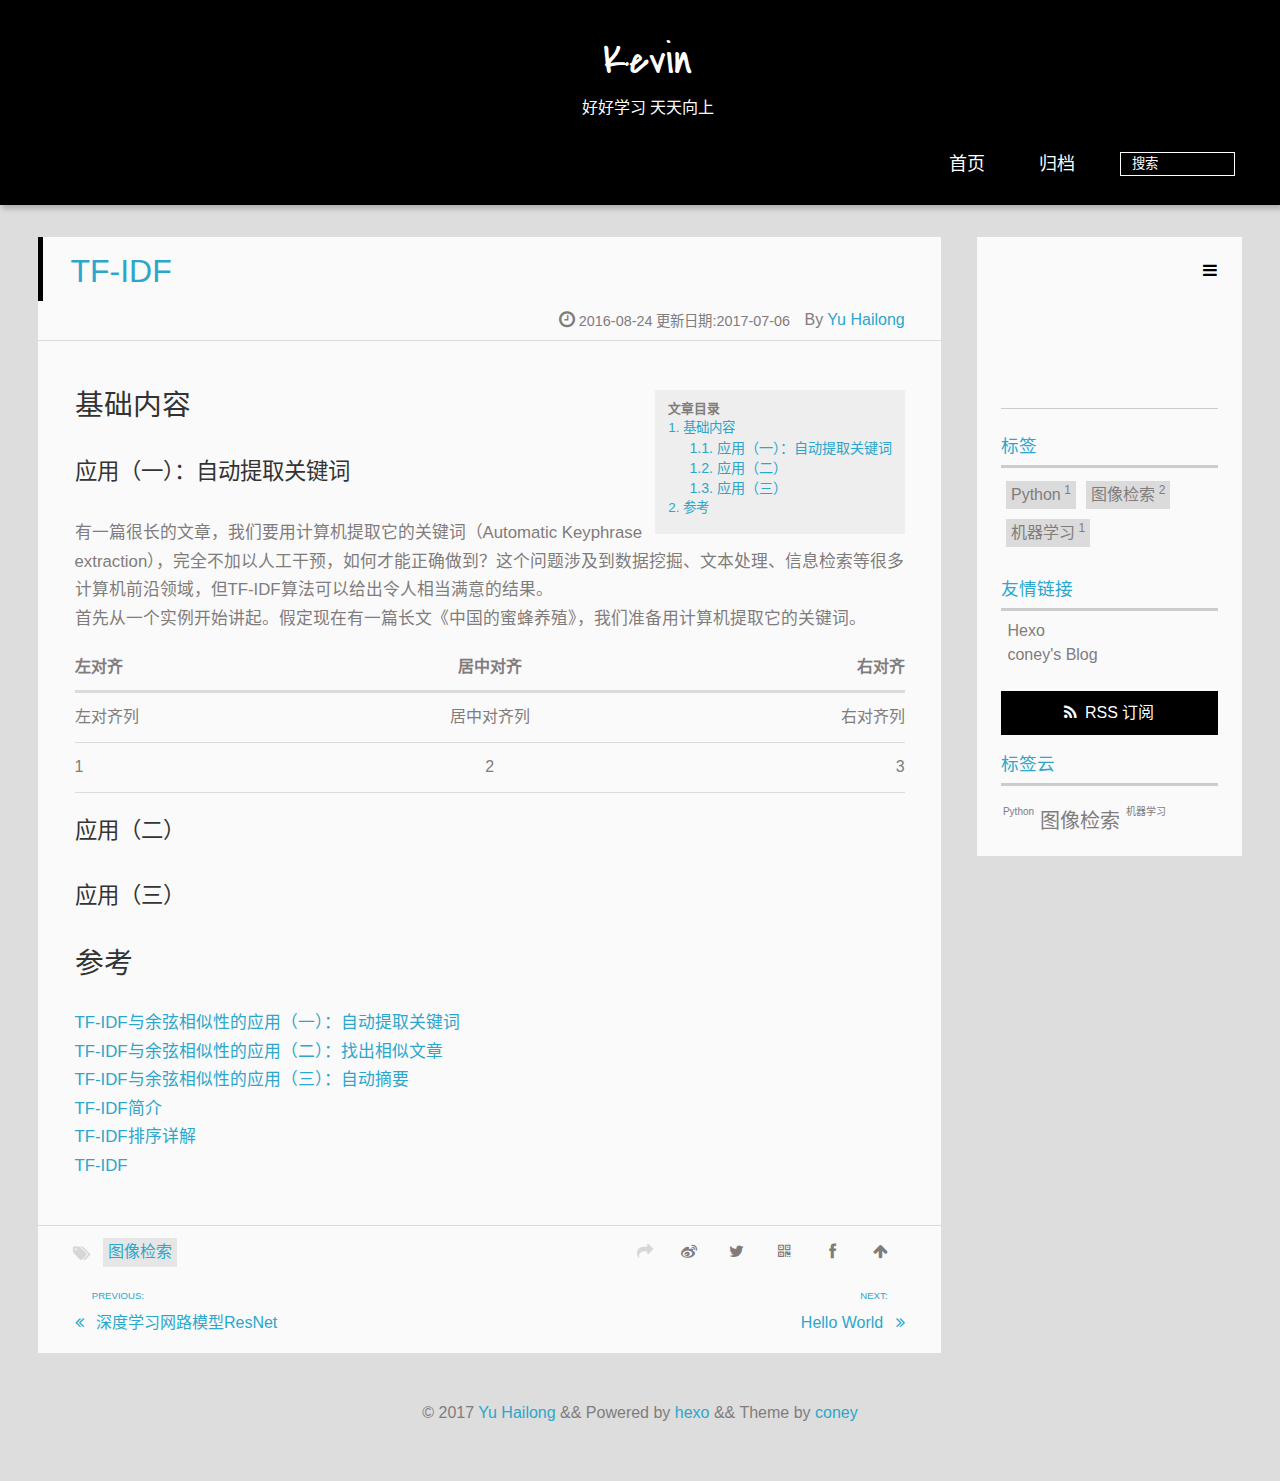
<file: 2016/08/24/TF-IDF/index.html>
<!DOCTYPE HTML>
<html lang="zh-CN">
<head>
  <!-- hexo-inject:begin --><!-- hexo-inject:end --><meta charset="UTF-8">
  <meta name="baidu_union_verify" content="d1952c66cf48912e21c18c7c581f382a">
  <meta name="360-site-verification" content="67fbcc5a67f4c65c057315b28fa0b2c8" />
<meta name="google-site-verification" content="2GzxQ0VtXwTSUdmGm6DzcmhTzM_I9QmzCb_pzpMzD88" />
  
    <title>TF-IDF | Kevin</title>
    <meta name="viewport" content="width=device-width, initial-scale=1, maximum-scale=3, minimum-scale=1">
    
    <meta name="author" content="Yu Hailong">
    
    <meta name="description" content="基础内容应用（一）：自动提取关键词有一篇很长的文章，我们要用计算机提取它的关键词（Automatic Keyphrase extraction），完全不加以人工干预，如何才能正确做到？这个问题涉及到数据挖掘、文本处理、信息检索等很多计算机前沿领域，但TF-IDF算法可以给出令人相当满意的结果。首先从">
    
    
    
    
    <link rel="alternate" href="atom.xml" title="Kevin" type="application/atom+xml">
    
    
    <link rel="icon" href="/img/favicon.ico">
    
    
    <link rel="stylesheet" href="/css/style.css">
    
    <script>
        var _hmt = _hmt || [];
        (function() {
            var hm = document.createElement("script");
            var _bdId ='391982416296a0d54221f59fe35250d4';
             hm.src = "//hm.baidu.com/hm.js?" + _bdId;
             var s = document.getElementsByTagName("script")[0]; 
             s.parentNode.insertBefore(hm, s);
        })();
    </script><!-- hexo-inject:begin --><!-- hexo-inject:end -->
     
</head>

  <body>
    <!-- hexo-inject:begin --><!-- hexo-inject:end --><header>
      <div>
		
			<div id="textlogo">
				<h1 class="site-name"><a href="/" title="Kevin">Kevin</a></h1>
				<a class="blog-motto">好好学习 天天向上</a>
			</div>
			<div class="navbar"><a class="navbutton navmobile" href="#" title="菜单">
			</a></div>
			<nav class="animated">
				<ul>
					<ul>
					 
						<li><a href="/">首页</a></li>
					
						<li><a href="/archives">归档</a></li>
					
					<li>
					
                                            <form class="search" action=http://zhannei.baidu.com/cse/search target="_blank">
                                            <label>Search</label>
                                        <input name="s" type="hidden" value= null ><input type="text" name="q" size="30" placeholder="搜索"><br>
					
					</li>
				</ul>
                            </nav>			
</div>

    </header>
    <div id="container">
      <div id="main" class="post" itemscope itemprop="blogPost">
	<article itemprop="articleBody"> 
		<header class="article-info clearfix">
  <h1 itemprop="name">
    
      <a href="/2016/08/24/TF-IDF/" title="TF-IDF" itemprop="url">TF-IDF</a>
  </h1>
  <p class="article-author">By
    
      <a href="http://yhl41001.github.io" title="Yu Hailong">Yu Hailong</a>
    </p>
  <p class="article-time">
    <time datetime="2016-08-24T08:15:33.000Z" itemprop="datePublished">2016-08-24</time>
    更新日期:<time datetime="2017-07-06T03:26:02.000Z" itemprop="dateModified">2017-07-06</time>
    
  </p>
</header>
	<div class="article-content">
		
		
		<div id="toc" class="toc-article">
			<strong class="toc-title">文章目录</strong>
		<ol class="toc"><li class="toc-item toc-level-2"><a class="toc-link" href="#基础内容"><span class="toc-number">1.</span> <span class="toc-text">基础内容</span></a><ol class="toc-child"><li class="toc-item toc-level-3"><a class="toc-link" href="#应用（一）：自动提取关键词"><span class="toc-number">1.1.</span> <span class="toc-text">应用（一）：自动提取关键词</span></a></li><li class="toc-item toc-level-3"><a class="toc-link" href="#应用（二）"><span class="toc-number">1.2.</span> <span class="toc-text">应用（二）</span></a></li><li class="toc-item toc-level-3"><a class="toc-link" href="#应用（三）"><span class="toc-number">1.3.</span> <span class="toc-text">应用（三）</span></a></li></ol></li><li class="toc-item toc-level-2"><a class="toc-link" href="#参考"><span class="toc-number">2.</span> <span class="toc-text">参考</span></a></li></ol>
		</div>
		
		<h2 id="基础内容"><a href="#基础内容" class="headerlink" title="基础内容"></a>基础内容</h2><h3 id="应用（一）：自动提取关键词"><a href="#应用（一）：自动提取关键词" class="headerlink" title="应用（一）：自动提取关键词"></a>应用（一）：自动提取关键词</h3><p>有一篇很长的文章，我们要用计算机提取它的关键词（Automatic Keyphrase extraction），完全不加以人工干预，如何才能正确做到？这个问题涉及到数据挖掘、文本处理、信息检索等很多计算机前沿领域，但TF-IDF算法可以给出令人相当满意的结果。<br>首先从一个实例开始讲起。假定现在有一篇长文《中国的蜜蜂养殖》，我们准备用计算机提取它的关键词。</p>
<table>
<thead>
<tr>
<th style="text-align:left">左对齐</th>
<th style="text-align:center">居中对齐</th>
<th style="text-align:right">右对齐</th>
</tr>
</thead>
<tbody>
<tr>
<td style="text-align:left">左对齐列</td>
<td style="text-align:center">居中对齐列</td>
<td style="text-align:right">右对齐列</td>
</tr>
<tr>
<td style="text-align:left">1</td>
<td style="text-align:center">2</td>
<td style="text-align:right">3</td>
</tr>
</tbody>
</table>
<h3 id="应用（二）"><a href="#应用（二）" class="headerlink" title="应用（二）"></a>应用（二）</h3><h3 id="应用（三）"><a href="#应用（三）" class="headerlink" title="应用（三）"></a>应用（三）</h3><h2 id="参考"><a href="#参考" class="headerlink" title="参考"></a>参考</h2><p><a href="http://www.ruanyifeng.com/blog/2013/03/tf-idf.html" target="_blank" rel="external">TF-IDF与余弦相似性的应用（一）：自动提取关键词</a><br><a href="http://www.ruanyifeng.com/blog/2013/03/cosine_similarity.html" target="_blank" rel="external">TF-IDF与余弦相似性的应用（二）：找出相似文章</a><br><a href="http://www.ruanyifeng.com/blog/2013/03/automatic_summarization.html" target="_blank" rel="external">TF-IDF与余弦相似性的应用（三）：自动摘要</a><br><a href="http://blog.csdn.net/ididcan/article/details/6657977" target="_blank" rel="external">TF-IDF简介</a><br><a href="http://www.cnblogs.com/lovebread/archive/2009/11/23/1609118.html" target="_blank" rel="external">TF-IDF排序详解</a><br><a href="http://blog.csdn.net/zzchust/article/details/49796521" target="_blank" rel="external">TF-IDF</a></p>
  
	</div>
		<footer class="article-footer clearfix">

  <div class="article-tags">
  
  <span></span> <a href="/tags/图像检索/">图像检索</a>
  </div>




<div class="article-share" id="share">

  <div data-url="http://yhl41001.github.io/2016/08/24/TF-IDF/" data-title="TF-IDF | Kevin" data-tsina="null" class="share clearfix">
  </div>

</div>
</footer>   	       
	</article>
	
<nav class="article-nav clearfix">
 
 <div class="prev" >
 <a href="/2017/06/13/resnet/" title="深度学习网路模型ResNet">
  <strong>PREVIOUS:</strong><br/>
  <span>
  深度学习网路模型ResNet</span>
</a>
</div>


<div class="next">
<a href="/2016/08/21/hello-world/"  title="Hello World">
 <strong>NEXT:</strong><br/> 
 <span>Hello World
</span>
</a>
</div>

</nav>

	
<section class="comment">
	
	<div class="ds-thread" data-title="TF-IDF" data-thread-key="TF-IDF" data-author-key="Yu Hailong" data-url="http://yhl41001.github.io/post/TF-IDF"></div>
	
</section>


</div>  
      <div class="openaside"><a class="navbutton" href="#" title="显示侧边栏"></a></div>

  <div id="toc" class="toc-aside">
  <strong class="toc-title">文章目录</strong>
  <ol class="toc"><li class="toc-item toc-level-2"><a class="toc-link" href="#基础内容"><span class="toc-number">1.</span> <span class="toc-text">基础内容</span></a><ol class="toc-child"><li class="toc-item toc-level-3"><a class="toc-link" href="#应用（一）：自动提取关键词"><span class="toc-number">1.1.</span> <span class="toc-text">应用（一）：自动提取关键词</span></a></li><li class="toc-item toc-level-3"><a class="toc-link" href="#应用（二）"><span class="toc-number">1.2.</span> <span class="toc-text">应用（二）</span></a></li><li class="toc-item toc-level-3"><a class="toc-link" href="#应用（三）"><span class="toc-number">1.3.</span> <span class="toc-text">应用（三）</span></a></li></ol></li><li class="toc-item toc-level-2"><a class="toc-link" href="#参考"><span class="toc-number">2.</span> <span class="toc-text">参考</span></a></li></ol>
  </div>

<div id="asidepart">
<div class="closeaside"><a class="closebutton" href="#" title="隐藏侧边栏"></a></div>
<aside class="clearfix">
<div id="authorInfo">
	
		<div class="author-logo"></div>		
	
	<div class="social-list" class="clearfix">
		
		
		
		
		
	</div>
</div>

  

  
<div class="tagslist">
	<p class="asidetitle">标签</p>
		<ul class="clearfix">
		
			<li><a href="/tags/Python/" title="Python">Python<sup>1</sup></a></li>
		
			<li><a href="/tags/图像检索/" title="图像检索">图像检索<sup>2</sup></a></li>
		
			<li><a href="/tags/机器学习/" title="机器学习">机器学习<sup>1</sup></a></li>
		
		</ul>
</div>


  <div class="linkslist">
  <p class="asidetitle">友情链接</p>
    <ul>
      <li><a href="http://hexo.io" target="_blank" title="Hexo">Hexo</a></li>
      <li><a href="http://gengbiao.me" target="_blank" title="coney">coney's Blog</a></li>
    </ul>
</div>


  <div class="rsspart">
	<a href="atom.xml" target="_blank" title="rss">RSS 订阅</a>
</div>

  
  <div class="tagcloudlist">
    <p class="asidetitle">标签云</p>
    <div class="tagcloudlist clearfix">
       <a href="/tags/Python/" style="font-size: 10px;">Python</a> <a href="/tags/图像检索/" style="font-size: 20px;">图像检索</a> <a href="/tags/机器学习/" style="font-size: 10px;">机器学习</a>
    </div>
  </div>


</aside>
</div>
    </div>
    <footer><div id="footer" >
    
            <p class="copyright"> © 2017 
		
		<a href="http://yhl41001.github.io" target="_blank" title="Yu Hailong">Yu Hailong</a>
		
            && Powered by <a href="http://hexo.io" target="_blank" title="hexo">hexo</a> && Theme by <a href="http://gengbiao.me" target="_blank" title="coney">coney</a>
            </div>
</footer>
    <script src="/js/jquery-2.1.0.min.js"></script>
<script type="text/javascript">
$(document).ready(function(){ 
  $('.navbar').click(function(){
    $('header nav').toggleClass('shownav');
  });
  var myWidth = 0;
  function getSize(){
    if( typeof( window.innerWidth ) == 'number' ) {
      myWidth = window.innerWidth;
    } else if( document.documentElement && document.documentElement.clientWidth) {
      myWidth = document.documentElement.clientWidth;
    };
  };
  var m = $('#main'),
      a = $('#asidepart'),
      c = $('.closeaside'),
      o = $('.openaside');
  $(window).resize(function(){
    getSize(); 
    if (myWidth >= 1024) {
      $('header nav').removeClass('shownav');
    }else
    {
      m.removeClass('moveMain');
      a.css('display', 'block').removeClass('fadeOut');
      o.css('display', 'none');
      
      $('#toc.toc-aside').css('display', 'none');
        
    }
  });
  c.click(function(){
    a.addClass('fadeOut').css('display', 'none');
    o.css('display', 'block').addClass('fadeIn');
    m.addClass('moveMain');
  });
  o.click(function(){
    o.css('display', 'none').removeClass('beforeFadeIn');
    a.css('display', 'block').removeClass('fadeOut').addClass('fadeIn');      
    m.removeClass('moveMain');
  });
  $(window).scroll(function(){
    o.css("top",Math.max(80,260-$(this).scrollTop()));
  });
});
</script>

<script type="text/javascript">
$(document).ready(function(){ 
  var ai = $('.article-content>iframe'),
      ae = $('.article-content>embed'),
      t  = $('#toc'),
      h  = $('article h2')
      ah = $('article h2'),
      ta = $('#toc.toc-aside'),
      o  = $('.openaside'),
      c  = $('.closeaside');
  if(ai.length>0){
    ai.wrap('<div class="video-container" />');
  };
  if(ae.length>0){
   ae.wrap('<div class="video-container" />');
  };
  if(ah.length==0){
    t.css('display','none');
  }else{
    c.click(function(){
      ta.css('display', 'block').addClass('fadeIn');
    });
    o.click(function(){
      ta.css('display', 'none');
    });
    $(window).scroll(function(){
      ta.css("top",Math.max(140,320-$(this).scrollTop()));
    });
  };
});
</script>


<script type="text/javascript">
$(document).ready(function(){ 
  var $this = $('.share'),
      url = $this.attr('data-url'),
      encodedUrl = encodeURIComponent(url),
      title = $this.attr('data-title'),
      tsina = $this.attr('data-tsina');
  var html = [
  '<a href="#" class="overlay" id="qrcode"></a>',
  '<div class="qrcode clearfix"><span>扫描二维码分享到微信朋友圈</span><a class="qrclose" href="#share"></a><strong>Loading...Please wait</strong><img id="qrcode-pic" data-src="http://s.jiathis.com/qrcode.php?url=' + encodedUrl + '"/></div>',
  '<a href="#textlogo" class="article-back-to-top" title="Top"></a>',
  '<a href="https://www.facebook.com/sharer.php?u=' + encodedUrl + '" class="article-share-facebook" target="_blank" title="Facebook"></a>',
  '<a href="#qrcode" class="article-share-qrcode" title="QRcode"></a>',
  '<a href="https://twitter.com/intent/tweet?url=' + encodedUrl + '" class="article-share-twitter" target="_blank" title="Twitter"></a>',
  '<a href="http://service.weibo.com/share/share.php?title='+title+'&url='+encodedUrl +'&ralateUid='+ tsina +'&searchPic=true&style=number' +'" class="article-share-weibo" target="_blank" title="Weibo"></a>',
  '<span title="Share to"></span>'
  ].join('');
  $this.append(html);
  $('.article-share-qrcode').click(function(){
    var imgSrc = $('#qrcode-pic').attr('data-src');
    $('#qrcode-pic').attr('src', imgSrc);
    $('#qrcode-pic').load(function(){
        $('.qrcode strong').text(' ');
    });
  });
});     
</script>


<script type="text/javascript">
  var duoshuoQuery = {short_name:"null"};
  (function() {
    var ds = document.createElement('script');
    ds.type = 'text/javascript';ds.async = true;
    ds.src = '//static.duoshuo.com/embed.js';
    ds.charset = 'UTF-8';
    (document.getElementsByTagName('head')[0] 
    || document.getElementsByTagName('body')[0]).appendChild(ds);
  })();
</script> 






<script>
    
        var _bdImg = '4';
    
    window._bd_share_config={
        "common":{
            "bdSnsKey":{

            },
            "bdText":"",
            "bdMini":"2",
            "bdMiniList":[
                "qzone",
                "tsina",
                "weixin",
                "renren",
                "tqq",
                "tieba",
                "douban",
                "sqq",
                "diandian",
                "huaban",
                "youdao",
                "mail",
                "ty",
                "fbook",
                "twi",
                "linkedin",
                "copy",
                "print"
            ],
            "bdPic":"",
            "bdStyle":"0",
            "bdSize":"16"
        },
        "slide":{
            "type":"slide",
            "bdImg":_bdImg,
            "bdPos":"right",
            "bdTop":"350"
        },
        "image":{
            "viewList":[
                "weixin",
                "qzone",
                "tsina",
                "renren",
                "douban",
                "tqq"
            ],
            "viewText":"分享：",
            "viewSize":"16"
        },
        "selectShare":{
            "bdContainerClass":null,
            "bdSelectMiniList":[
                "weixin",
                "qzone",
                "tsina",
                "renren",
                "douban",
                "tqq"
            ]
        }
    };
    with(document)0[(getElementsByTagName('head')[0]||body).appendChild(createElement('script')).src='http://bdimg.share.baidu.com/static/api/js/share.js?v=89860593.js?cdnversion='+~(-new Date()/36e5)];
</script>




<script type="text/javascript">
(function(i,s,o,g,r,a,m){i['GoogleAnalyticsObject']=r;i[r]=i[r]||function(){
  (i[r].q=i[r].q||[]).push(arguments)},i[r].l=1*new Date();a=s.createElement(o),
  m=s.getElementsByTagName(o)[0];a.async=1;a.src=g;m.parentNode.insertBefore(a,m)
})(window,document,'script','//www.google-analytics.com/analytics.js','ga');
ga('create', 'null', 'null');  
ga('send', 'pageview');
</script><!-- hexo-inject:begin --><!-- Begin: Injected MathJax -->
<script type="text/x-mathjax-config">
  MathJax.Hub.Config({"tex2jax":{"inlineMath":[["$","$"],["\\(","\\)"]],"skipTags":["script","noscript","style","textarea","pre","code"],"processEscapes":true},"TeX":{"equationNumbers":{"autoNumber":"AMS"}}});
</script>

<script type="text/x-mathjax-config">
  MathJax.Hub.Queue(function() {
    var all = MathJax.Hub.getAllJax(), i;
    for(i=0; i < all.length; i += 1) {
      all[i].SourceElement().parentNode.className += ' has-jax';
    }
  });
</script>

<script type="text/javascript" src="//cdn.mathjax.org/mathjax/latest/MathJax.js?config=TeX-AMS-MML_HTMLorMML">
</script>
<!-- End: Injected MathJax -->
<!-- hexo-inject:end -->


  </body>
</html>
</file>
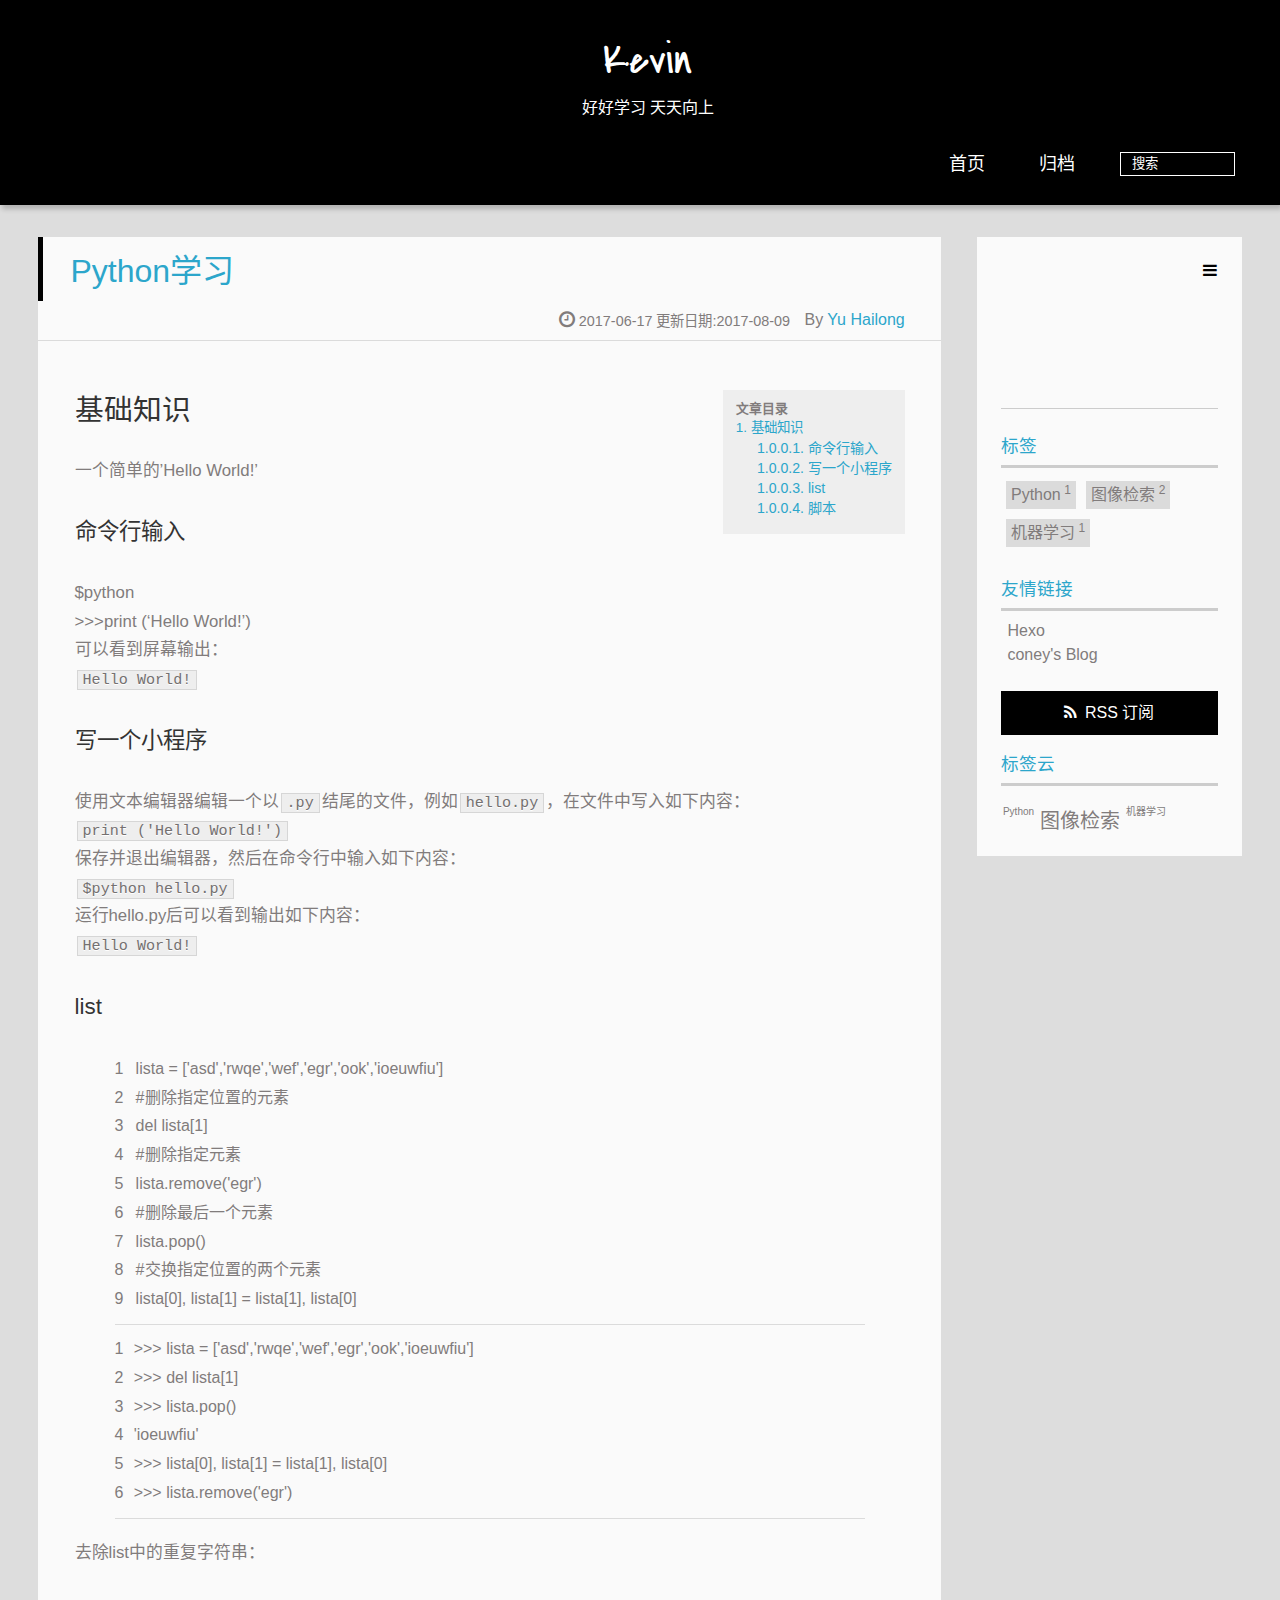
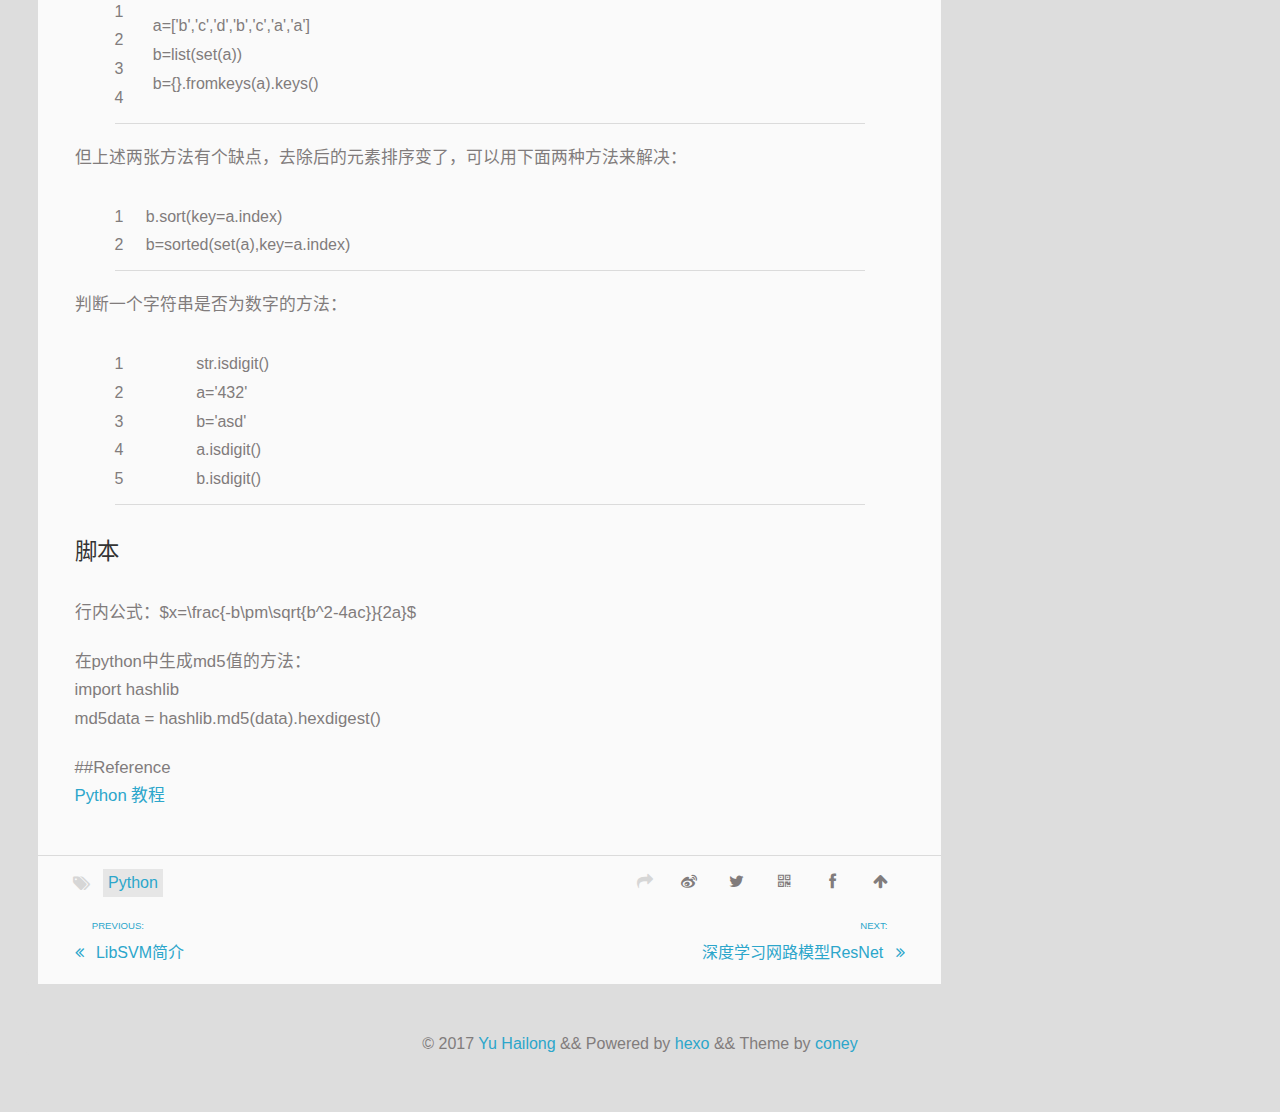
<file: 2017/06/17/learn-python/index.html>
<!DOCTYPE HTML>
<html lang="zh-CN">
<head>
  <!-- hexo-inject:begin --><!-- hexo-inject:end --><meta charset="UTF-8">
  <meta name="baidu_union_verify" content="d1952c66cf48912e21c18c7c581f382a">
  <meta name="360-site-verification" content="67fbcc5a67f4c65c057315b28fa0b2c8" />
<meta name="google-site-verification" content="2GzxQ0VtXwTSUdmGm6DzcmhTzM_I9QmzCb_pzpMzD88" />
  
    <title>Python学习 | Kevin</title>
    <meta name="viewport" content="width=device-width, initial-scale=1, maximum-scale=3, minimum-scale=1">
    
    <meta name="author" content="Yu Hailong">
    
    <meta name="description" content="基础知识一个简单的’Hello World!’
命令行输入$python&gt;&amp;gt;&amp;gt;print (‘Hello World!’)可以看到屏幕输出：Hello World!  
写一个小程序使用文本编辑器编辑一个以.py结尾的文件，例如hello.py，在文件中写入如下内容：print (&amp;#3">
    
    
    
    
    <link rel="alternate" href="atom.xml" title="Kevin" type="application/atom+xml">
    
    
    <link rel="icon" href="/img/favicon.ico">
    
    
    <link rel="stylesheet" href="/css/style.css">
    
    <script>
        var _hmt = _hmt || [];
        (function() {
            var hm = document.createElement("script");
            var _bdId ='391982416296a0d54221f59fe35250d4';
             hm.src = "//hm.baidu.com/hm.js?" + _bdId;
             var s = document.getElementsByTagName("script")[0]; 
             s.parentNode.insertBefore(hm, s);
        })();
    </script><!-- hexo-inject:begin --><!-- hexo-inject:end -->
     
</head>

  <body>
    <!-- hexo-inject:begin --><!-- hexo-inject:end --><header>
      <div>
		
			<div id="textlogo">
				<h1 class="site-name"><a href="/" title="Kevin">Kevin</a></h1>
				<a class="blog-motto">好好学习 天天向上</a>
			</div>
			<div class="navbar"><a class="navbutton navmobile" href="#" title="菜单">
			</a></div>
			<nav class="animated">
				<ul>
					<ul>
					 
						<li><a href="/">首页</a></li>
					
						<li><a href="/archives">归档</a></li>
					
					<li>
					
                                            <form class="search" action=http://zhannei.baidu.com/cse/search target="_blank">
                                            <label>Search</label>
                                        <input name="s" type="hidden" value= null ><input type="text" name="q" size="30" placeholder="搜索"><br>
					
					</li>
				</ul>
                            </nav>			
</div>

    </header>
    <div id="container">
      <div id="main" class="post" itemscope itemprop="blogPost">
	<article itemprop="articleBody"> 
		<header class="article-info clearfix">
  <h1 itemprop="name">
    
      <a href="/2017/06/17/learn-python/" title="Python学习" itemprop="url">Python学习</a>
  </h1>
  <p class="article-author">By
    
      <a href="http://yhl41001.github.io" title="Yu Hailong">Yu Hailong</a>
    </p>
  <p class="article-time">
    <time datetime="2017-06-17T06:54:54.000Z" itemprop="datePublished">2017-06-17</time>
    更新日期:<time datetime="2017-08-09T09:43:09.000Z" itemprop="dateModified">2017-08-09</time>
    
  </p>
</header>
	<div class="article-content">
		
		
		<div id="toc" class="toc-article">
			<strong class="toc-title">文章目录</strong>
		<ol class="toc"><li class="toc-item toc-level-2"><a class="toc-link" href="#基础知识"><span class="toc-number">1.</span> <span class="toc-text">基础知识</span></a><ol class="toc-child"><li class="toc-item toc-level-5"><a class="toc-link" href="#命令行输入"><span class="toc-number">1.0.0.1.</span> <span class="toc-text">命令行输入</span></a></li><li class="toc-item toc-level-5"><a class="toc-link" href="#写一个小程序"><span class="toc-number">1.0.0.2.</span> <span class="toc-text">写一个小程序</span></a></li><li class="toc-item toc-level-5"><a class="toc-link" href="#list"><span class="toc-number">1.0.0.3.</span> <span class="toc-text">list</span></a></li><li class="toc-item toc-level-5"><a class="toc-link" href="#脚本"><span class="toc-number">1.0.0.4.</span> <span class="toc-text">脚本</span></a></li></ol></li></ol></li></ol></li></ol>
		</div>
		
		<p><script type="text/javascript" src="http://cdn.mathjax.org/mathjax/latest/MathJax.js?config=default"></script></p>
<h2 id="基础知识"><a href="#基础知识" class="headerlink" title="基础知识"></a>基础知识</h2><p>一个简单的’Hello World!’</p>
<h5 id="命令行输入"><a href="#命令行输入" class="headerlink" title="命令行输入"></a>命令行输入</h5><p>$python<br>>&gt;&gt;print (‘Hello World!’)<br>可以看到屏幕输出：<br><code>Hello World!</code>  </p>
<h5 id="写一个小程序"><a href="#写一个小程序" class="headerlink" title="写一个小程序"></a>写一个小程序</h5><p>使用文本编辑器编辑一个以<code>.py</code>结尾的文件，例如<code>hello.py</code>，在文件中写入如下内容：<br><code>print (&#39;Hello World!&#39;)</code><br>保存并退出编辑器，然后在命令行中输入如下内容：<br><code>$python hello.py</code><br>运行hello.py后可以看到输出如下内容：<br><code>Hello World!</code>  </p>
<h5 id="list"><a href="#list" class="headerlink" title="list"></a>list</h5><figure class="highlight python"><table><tr><td class="gutter"><pre><div class="line">1</div><div class="line">2</div><div class="line">3</div><div class="line">4</div><div class="line">5</div><div class="line">6</div><div class="line">7</div><div class="line">8</div><div class="line">9</div></pre></td><td class="code"><pre><div class="line">lista = [<span class="string">'asd'</span>,<span class="string">'rwqe'</span>,<span class="string">'wef'</span>,<span class="string">'egr'</span>,<span class="string">'ook'</span>,<span class="string">'ioeuwfiu'</span>]</div><div class="line"><span class="comment">#删除指定位置的元素</span></div><div class="line"><span class="keyword">del</span> lista[<span class="number">1</span>]</div><div class="line"><span class="comment">#删除指定元素</span></div><div class="line">lista.remove(<span class="string">'egr'</span>)</div><div class="line"><span class="comment">#删除最后一个元素</span></div><div class="line">lista.pop()</div><div class="line"><span class="comment">#交换指定位置的两个元素</span></div><div class="line">lista[<span class="number">0</span>], lista[<span class="number">1</span>] = lista[<span class="number">1</span>], lista[<span class="number">0</span>]</div></pre></td></tr></table></figure>
<figure class="highlight python"><table><tr><td class="gutter"><pre><div class="line">1</div><div class="line">2</div><div class="line">3</div><div class="line">4</div><div class="line">5</div><div class="line">6</div></pre></td><td class="code"><pre><div class="line"><span class="meta">&gt;&gt;&gt; </span>lista = [<span class="string">'asd'</span>,<span class="string">'rwqe'</span>,<span class="string">'wef'</span>,<span class="string">'egr'</span>,<span class="string">'ook'</span>,<span class="string">'ioeuwfiu'</span>]</div><div class="line"><span class="meta">&gt;&gt;&gt; </span><span class="keyword">del</span> lista[<span class="number">1</span>]</div><div class="line"><span class="meta">&gt;&gt;&gt; </span>lista.pop()</div><div class="line"><span class="string">'ioeuwfiu'</span></div><div class="line"><span class="meta">&gt;&gt;&gt; </span>lista[<span class="number">0</span>], lista[<span class="number">1</span>] = lista[<span class="number">1</span>], lista[<span class="number">0</span>]</div><div class="line"><span class="meta">&gt;&gt;&gt; </span>lista.remove(<span class="string">'egr'</span>)</div></pre></td></tr></table></figure>
<p>去除list中的重复字符串：<br><figure class="highlight python"><table><tr><td class="gutter"><pre><div class="line">1</div><div class="line">2</div><div class="line">3</div><div class="line">4</div></pre></td><td class="code"><pre><div class="line">a=[<span class="string">'b'</span>,<span class="string">'c'</span>,<span class="string">'d'</span>,<span class="string">'b'</span>,<span class="string">'c'</span>,<span class="string">'a'</span>,<span class="string">'a'</span>]</div><div class="line">b=list(set(a))</div><div class="line"></div><div class="line">b=&#123;&#125;.fromkeys(a).keys()</div></pre></td></tr></table></figure></p>
<p>但上述两张方法有个缺点，去除后的元素排序变了，可以用下面两种方法来解决：<br><figure class="highlight python"><table><tr><td class="gutter"><pre><div class="line">1</div><div class="line">2</div></pre></td><td class="code"><pre><div class="line">b.sort(key=a.index)</div><div class="line">b=sorted(set(a),key=a.index)</div></pre></td></tr></table></figure></p>
<p>判断一个字符串是否为数字的方法：<br><figure class="highlight python"><table><tr><td class="gutter"><pre><div class="line">1</div><div class="line">2</div><div class="line">3</div><div class="line">4</div><div class="line">5</div></pre></td><td class="code"><pre><div class="line">str.isdigit()</div><div class="line">a=<span class="string">'432'</span></div><div class="line">b=<span class="string">'asd'</span></div><div class="line">a.isdigit()</div><div class="line">b.isdigit()</div></pre></td></tr></table></figure></p>
<h5 id="脚本"><a href="#脚本" class="headerlink" title="脚本"></a>脚本</h5><p>行内公式：$x=\frac{-b\pm\sqrt{b^2-4ac}}{2a}$</p>
<p>在python中生成md5值的方法：<br>import hashlib<br>md5data = hashlib.md5(data).hexdigest()</p>
<p>##Reference<br><a href="http://www.runoob.com/python/python-tutorial.html" target="_blank" rel="external">Python 教程</a></p>
  
	</div>
		<footer class="article-footer clearfix">

  <div class="article-tags">
  
  <span></span> <a href="/tags/Python/">Python</a>
  </div>




<div class="article-share" id="share">

  <div data-url="http://yhl41001.github.io/2017/06/17/learn-python/" data-title="Python学习 | Kevin" data-tsina="null" class="share clearfix">
  </div>

</div>
</footer>   	       
	</article>
	
<nav class="article-nav clearfix">
 
 <div class="prev" >
 <a href="/2017/06/28/libsvm/" title="LibSVM简介">
  <strong>PREVIOUS:</strong><br/>
  <span>
  LibSVM简介</span>
</a>
</div>


<div class="next">
<a href="/2017/06/13/resnet/"  title="深度学习网路模型ResNet">
 <strong>NEXT:</strong><br/> 
 <span>深度学习网路模型ResNet
</span>
</a>
</div>

</nav>

	
<section class="comment">
	
	<div class="ds-thread" data-title="Python学习" data-thread-key="learn-python" data-author-key="Yu Hailong" data-url="http://yhl41001.github.io/post/learn-python"></div>
	
</section>


</div>  
      <div class="openaside"><a class="navbutton" href="#" title="显示侧边栏"></a></div>

  <div id="toc" class="toc-aside">
  <strong class="toc-title">文章目录</strong>
  <ol class="toc"><li class="toc-item toc-level-2"><a class="toc-link" href="#基础知识"><span class="toc-number">1.</span> <span class="toc-text">基础知识</span></a><ol class="toc-child"><li class="toc-item toc-level-5"><a class="toc-link" href="#命令行输入"><span class="toc-number">1.0.0.1.</span> <span class="toc-text">命令行输入</span></a></li><li class="toc-item toc-level-5"><a class="toc-link" href="#写一个小程序"><span class="toc-number">1.0.0.2.</span> <span class="toc-text">写一个小程序</span></a></li><li class="toc-item toc-level-5"><a class="toc-link" href="#list"><span class="toc-number">1.0.0.3.</span> <span class="toc-text">list</span></a></li><li class="toc-item toc-level-5"><a class="toc-link" href="#脚本"><span class="toc-number">1.0.0.4.</span> <span class="toc-text">脚本</span></a></li></ol></li></ol></li></ol></li></ol>
  </div>

<div id="asidepart">
<div class="closeaside"><a class="closebutton" href="#" title="隐藏侧边栏"></a></div>
<aside class="clearfix">
<div id="authorInfo">
	
		<div class="author-logo"></div>		
	
	<div class="social-list" class="clearfix">
		
		
		
		
		
	</div>
</div>

  

  
<div class="tagslist">
	<p class="asidetitle">标签</p>
		<ul class="clearfix">
		
			<li><a href="/tags/Python/" title="Python">Python<sup>1</sup></a></li>
		
			<li><a href="/tags/图像检索/" title="图像检索">图像检索<sup>2</sup></a></li>
		
			<li><a href="/tags/机器学习/" title="机器学习">机器学习<sup>1</sup></a></li>
		
		</ul>
</div>


  <div class="linkslist">
  <p class="asidetitle">友情链接</p>
    <ul>
      <li><a href="http://hexo.io" target="_blank" title="Hexo">Hexo</a></li>
      <li><a href="http://gengbiao.me" target="_blank" title="coney">coney's Blog</a></li>
    </ul>
</div>


  <div class="rsspart">
	<a href="atom.xml" target="_blank" title="rss">RSS 订阅</a>
</div>

  
  <div class="tagcloudlist">
    <p class="asidetitle">标签云</p>
    <div class="tagcloudlist clearfix">
       <a href="/tags/Python/" style="font-size: 10px;">Python</a> <a href="/tags/图像检索/" style="font-size: 20px;">图像检索</a> <a href="/tags/机器学习/" style="font-size: 10px;">机器学习</a>
    </div>
  </div>


</aside>
</div>
    </div>
    <footer><div id="footer" >
    
            <p class="copyright"> © 2017 
		
		<a href="http://yhl41001.github.io" target="_blank" title="Yu Hailong">Yu Hailong</a>
		
            && Powered by <a href="http://hexo.io" target="_blank" title="hexo">hexo</a> && Theme by <a href="http://gengbiao.me" target="_blank" title="coney">coney</a>
            </div>
</footer>
    <script src="/js/jquery-2.1.0.min.js"></script>
<script type="text/javascript">
$(document).ready(function(){ 
  $('.navbar').click(function(){
    $('header nav').toggleClass('shownav');
  });
  var myWidth = 0;
  function getSize(){
    if( typeof( window.innerWidth ) == 'number' ) {
      myWidth = window.innerWidth;
    } else if( document.documentElement && document.documentElement.clientWidth) {
      myWidth = document.documentElement.clientWidth;
    };
  };
  var m = $('#main'),
      a = $('#asidepart'),
      c = $('.closeaside'),
      o = $('.openaside');
  $(window).resize(function(){
    getSize(); 
    if (myWidth >= 1024) {
      $('header nav').removeClass('shownav');
    }else
    {
      m.removeClass('moveMain');
      a.css('display', 'block').removeClass('fadeOut');
      o.css('display', 'none');
      
      $('#toc.toc-aside').css('display', 'none');
        
    }
  });
  c.click(function(){
    a.addClass('fadeOut').css('display', 'none');
    o.css('display', 'block').addClass('fadeIn');
    m.addClass('moveMain');
  });
  o.click(function(){
    o.css('display', 'none').removeClass('beforeFadeIn');
    a.css('display', 'block').removeClass('fadeOut').addClass('fadeIn');      
    m.removeClass('moveMain');
  });
  $(window).scroll(function(){
    o.css("top",Math.max(80,260-$(this).scrollTop()));
  });
});
</script>

<script type="text/javascript">
$(document).ready(function(){ 
  var ai = $('.article-content>iframe'),
      ae = $('.article-content>embed'),
      t  = $('#toc'),
      h  = $('article h2')
      ah = $('article h2'),
      ta = $('#toc.toc-aside'),
      o  = $('.openaside'),
      c  = $('.closeaside');
  if(ai.length>0){
    ai.wrap('<div class="video-container" />');
  };
  if(ae.length>0){
   ae.wrap('<div class="video-container" />');
  };
  if(ah.length==0){
    t.css('display','none');
  }else{
    c.click(function(){
      ta.css('display', 'block').addClass('fadeIn');
    });
    o.click(function(){
      ta.css('display', 'none');
    });
    $(window).scroll(function(){
      ta.css("top",Math.max(140,320-$(this).scrollTop()));
    });
  };
});
</script>


<script type="text/javascript">
$(document).ready(function(){ 
  var $this = $('.share'),
      url = $this.attr('data-url'),
      encodedUrl = encodeURIComponent(url),
      title = $this.attr('data-title'),
      tsina = $this.attr('data-tsina');
  var html = [
  '<a href="#" class="overlay" id="qrcode"></a>',
  '<div class="qrcode clearfix"><span>扫描二维码分享到微信朋友圈</span><a class="qrclose" href="#share"></a><strong>Loading...Please wait</strong><img id="qrcode-pic" data-src="http://s.jiathis.com/qrcode.php?url=' + encodedUrl + '"/></div>',
  '<a href="#textlogo" class="article-back-to-top" title="Top"></a>',
  '<a href="https://www.facebook.com/sharer.php?u=' + encodedUrl + '" class="article-share-facebook" target="_blank" title="Facebook"></a>',
  '<a href="#qrcode" class="article-share-qrcode" title="QRcode"></a>',
  '<a href="https://twitter.com/intent/tweet?url=' + encodedUrl + '" class="article-share-twitter" target="_blank" title="Twitter"></a>',
  '<a href="http://service.weibo.com/share/share.php?title='+title+'&url='+encodedUrl +'&ralateUid='+ tsina +'&searchPic=true&style=number' +'" class="article-share-weibo" target="_blank" title="Weibo"></a>',
  '<span title="Share to"></span>'
  ].join('');
  $this.append(html);
  $('.article-share-qrcode').click(function(){
    var imgSrc = $('#qrcode-pic').attr('data-src');
    $('#qrcode-pic').attr('src', imgSrc);
    $('#qrcode-pic').load(function(){
        $('.qrcode strong').text(' ');
    });
  });
});     
</script>


<script type="text/javascript">
  var duoshuoQuery = {short_name:"null"};
  (function() {
    var ds = document.createElement('script');
    ds.type = 'text/javascript';ds.async = true;
    ds.src = '//static.duoshuo.com/embed.js';
    ds.charset = 'UTF-8';
    (document.getElementsByTagName('head')[0] 
    || document.getElementsByTagName('body')[0]).appendChild(ds);
  })();
</script> 






<script>
    
        var _bdImg = '4';
    
    window._bd_share_config={
        "common":{
            "bdSnsKey":{

            },
            "bdText":"",
            "bdMini":"2",
            "bdMiniList":[
                "qzone",
                "tsina",
                "weixin",
                "renren",
                "tqq",
                "tieba",
                "douban",
                "sqq",
                "diandian",
                "huaban",
                "youdao",
                "mail",
                "ty",
                "fbook",
                "twi",
                "linkedin",
                "copy",
                "print"
            ],
            "bdPic":"",
            "bdStyle":"0",
            "bdSize":"16"
        },
        "slide":{
            "type":"slide",
            "bdImg":_bdImg,
            "bdPos":"right",
            "bdTop":"350"
        },
        "image":{
            "viewList":[
                "weixin",
                "qzone",
                "tsina",
                "renren",
                "douban",
                "tqq"
            ],
            "viewText":"分享：",
            "viewSize":"16"
        },
        "selectShare":{
            "bdContainerClass":null,
            "bdSelectMiniList":[
                "weixin",
                "qzone",
                "tsina",
                "renren",
                "douban",
                "tqq"
            ]
        }
    };
    with(document)0[(getElementsByTagName('head')[0]||body).appendChild(createElement('script')).src='http://bdimg.share.baidu.com/static/api/js/share.js?v=89860593.js?cdnversion='+~(-new Date()/36e5)];
</script>




<script type="text/javascript">
(function(i,s,o,g,r,a,m){i['GoogleAnalyticsObject']=r;i[r]=i[r]||function(){
  (i[r].q=i[r].q||[]).push(arguments)},i[r].l=1*new Date();a=s.createElement(o),
  m=s.getElementsByTagName(o)[0];a.async=1;a.src=g;m.parentNode.insertBefore(a,m)
})(window,document,'script','//www.google-analytics.com/analytics.js','ga');
ga('create', 'null', 'null');  
ga('send', 'pageview');
</script><!-- hexo-inject:begin --><!-- Begin: Injected MathJax -->
<script type="text/x-mathjax-config">
  MathJax.Hub.Config({"tex2jax":{"inlineMath":[["$","$"],["\\(","\\)"]],"skipTags":["script","noscript","style","textarea","pre","code"],"processEscapes":true},"TeX":{"equationNumbers":{"autoNumber":"AMS"}}});
</script>

<script type="text/x-mathjax-config">
  MathJax.Hub.Queue(function() {
    var all = MathJax.Hub.getAllJax(), i;
    for(i=0; i < all.length; i += 1) {
      all[i].SourceElement().parentNode.className += ' has-jax';
    }
  });
</script>

<script type="text/javascript" src="//cdn.mathjax.org/mathjax/latest/MathJax.js?config=TeX-AMS-MML_HTMLorMML">
</script>
<!-- End: Injected MathJax -->
<!-- hexo-inject:end -->


  </body>
</html>
</file>
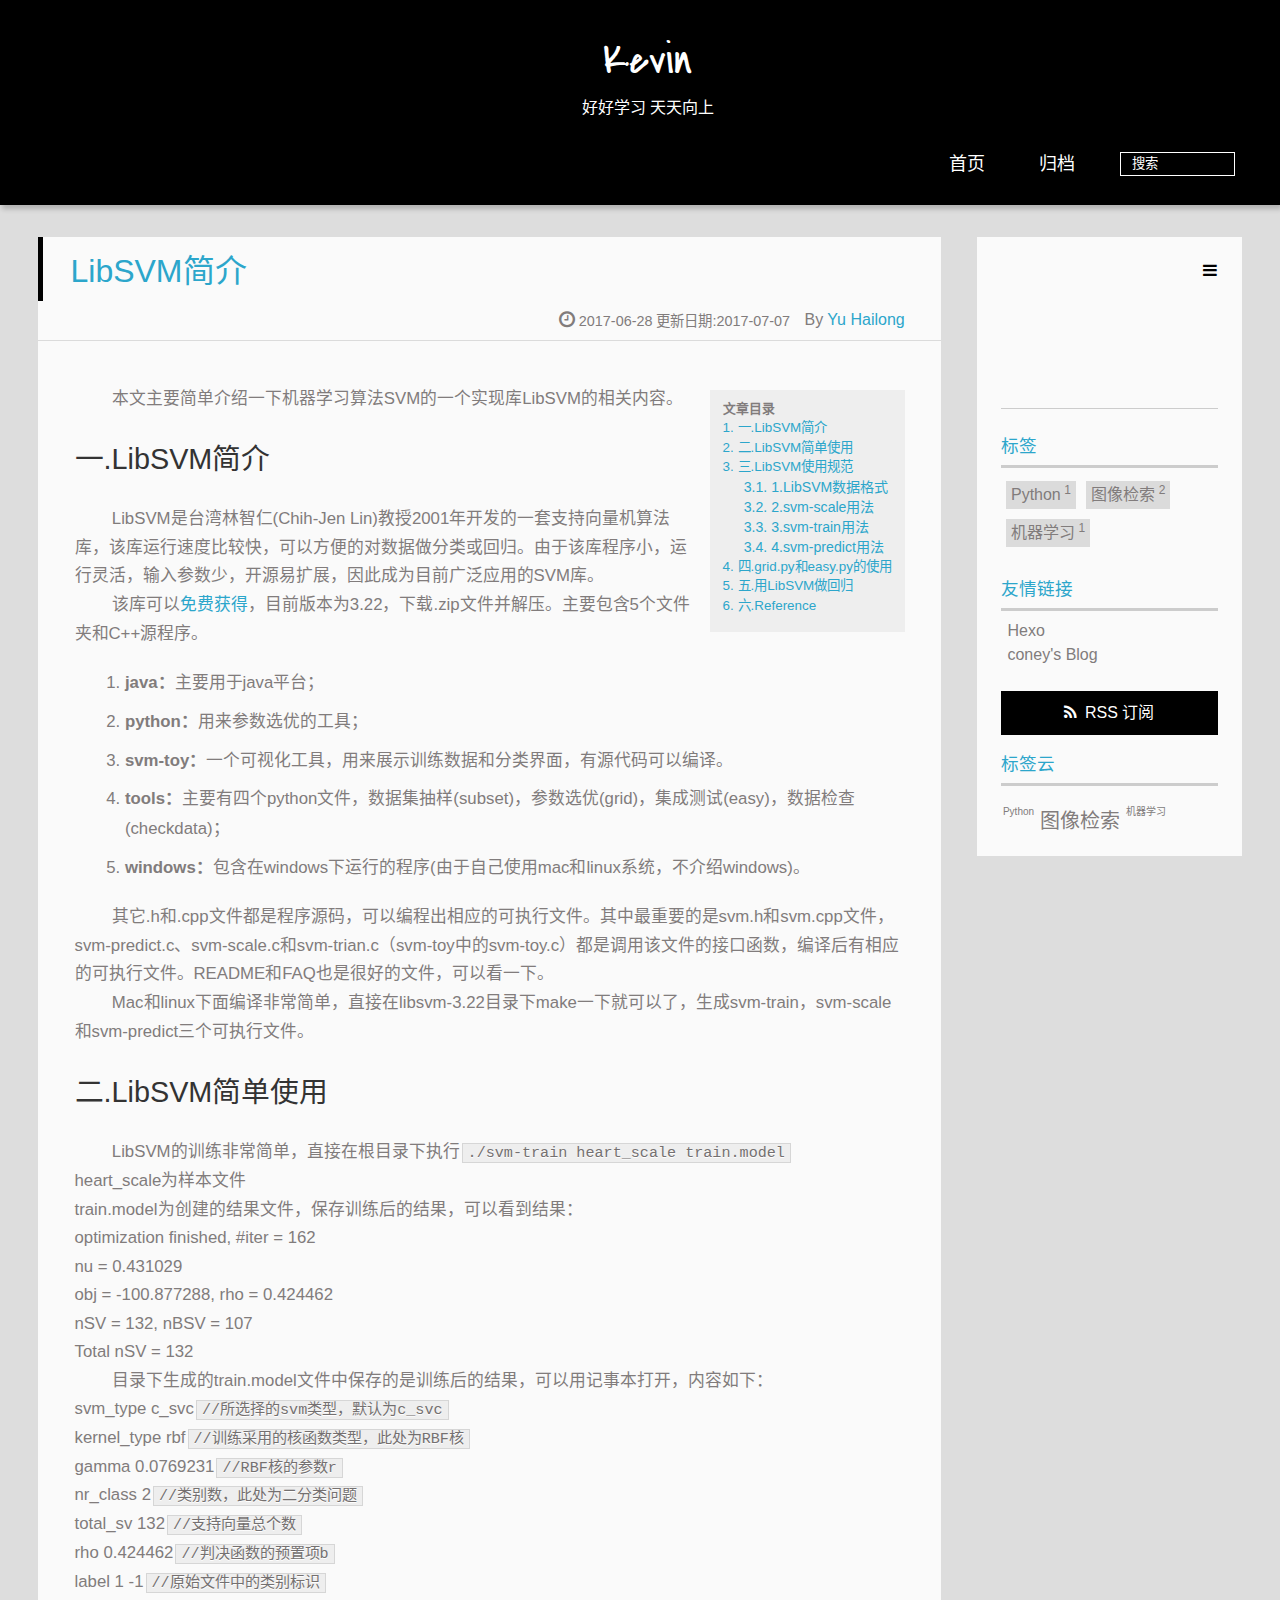
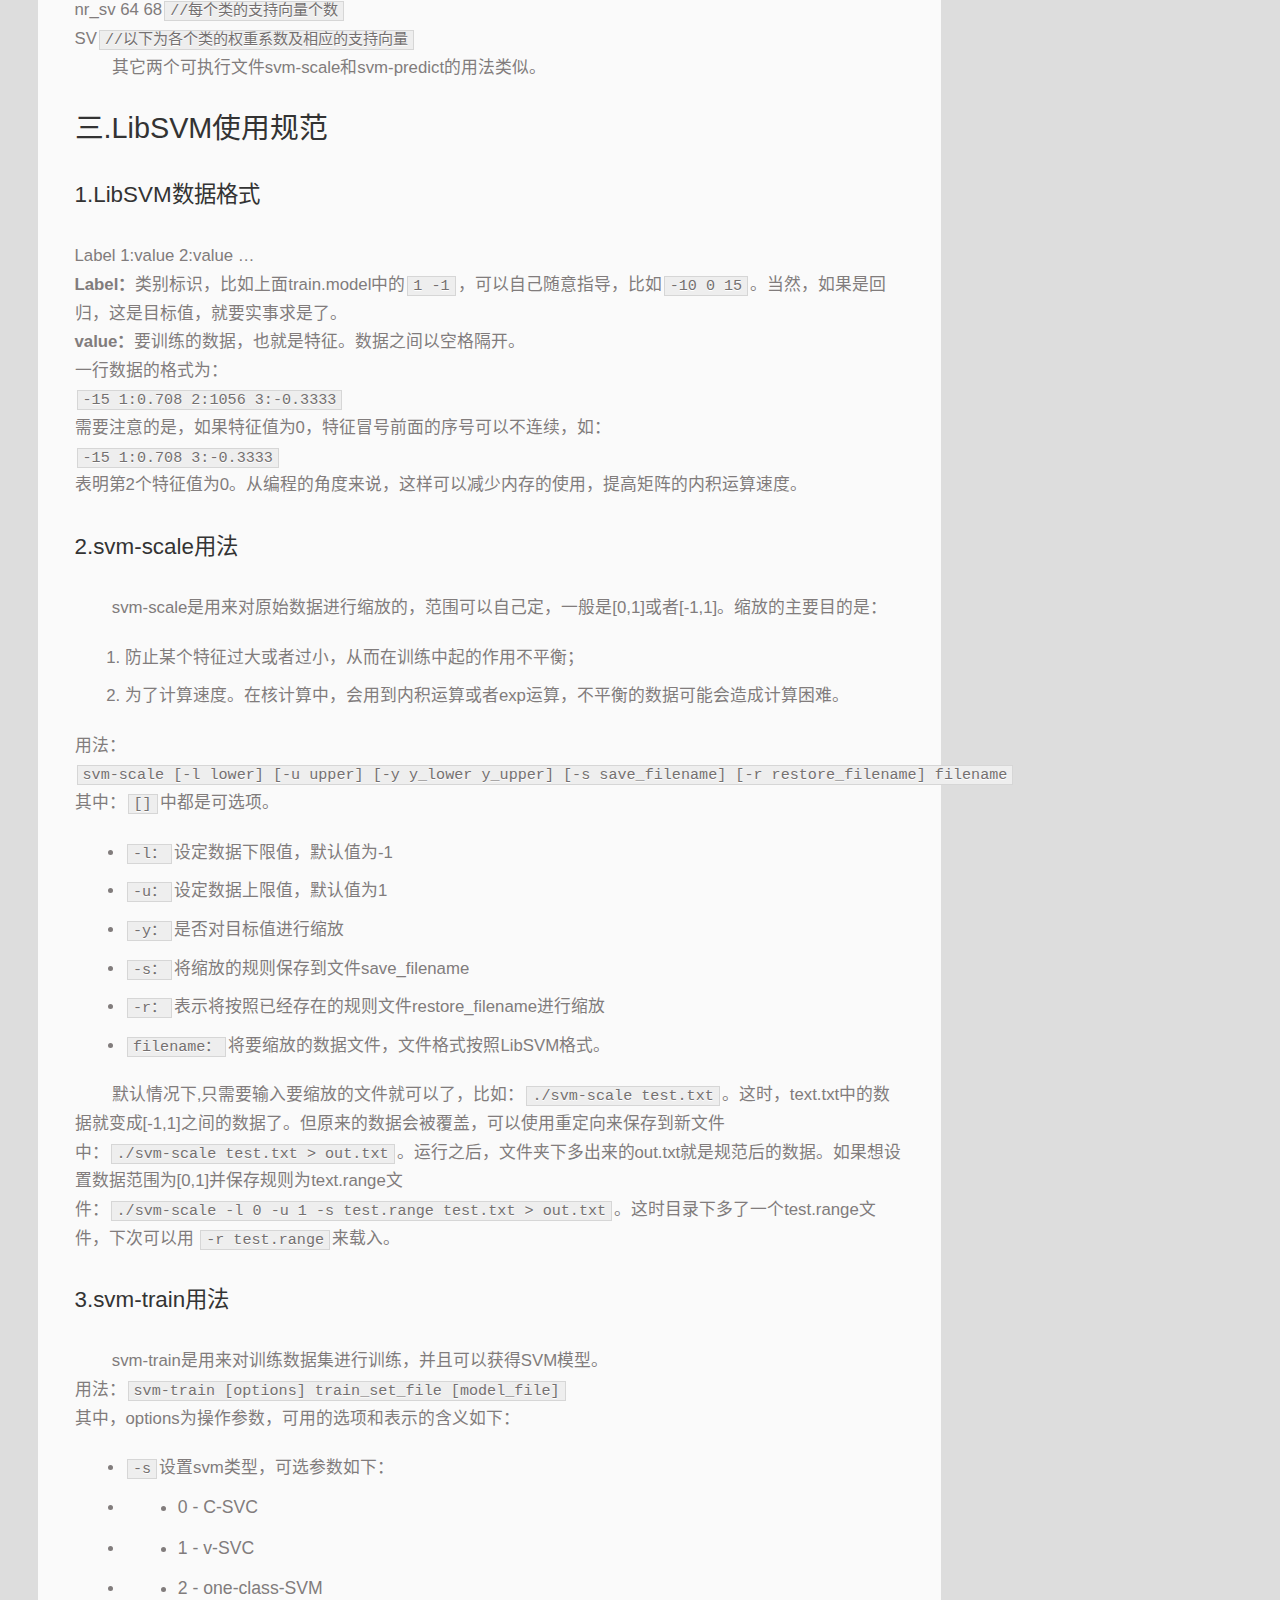
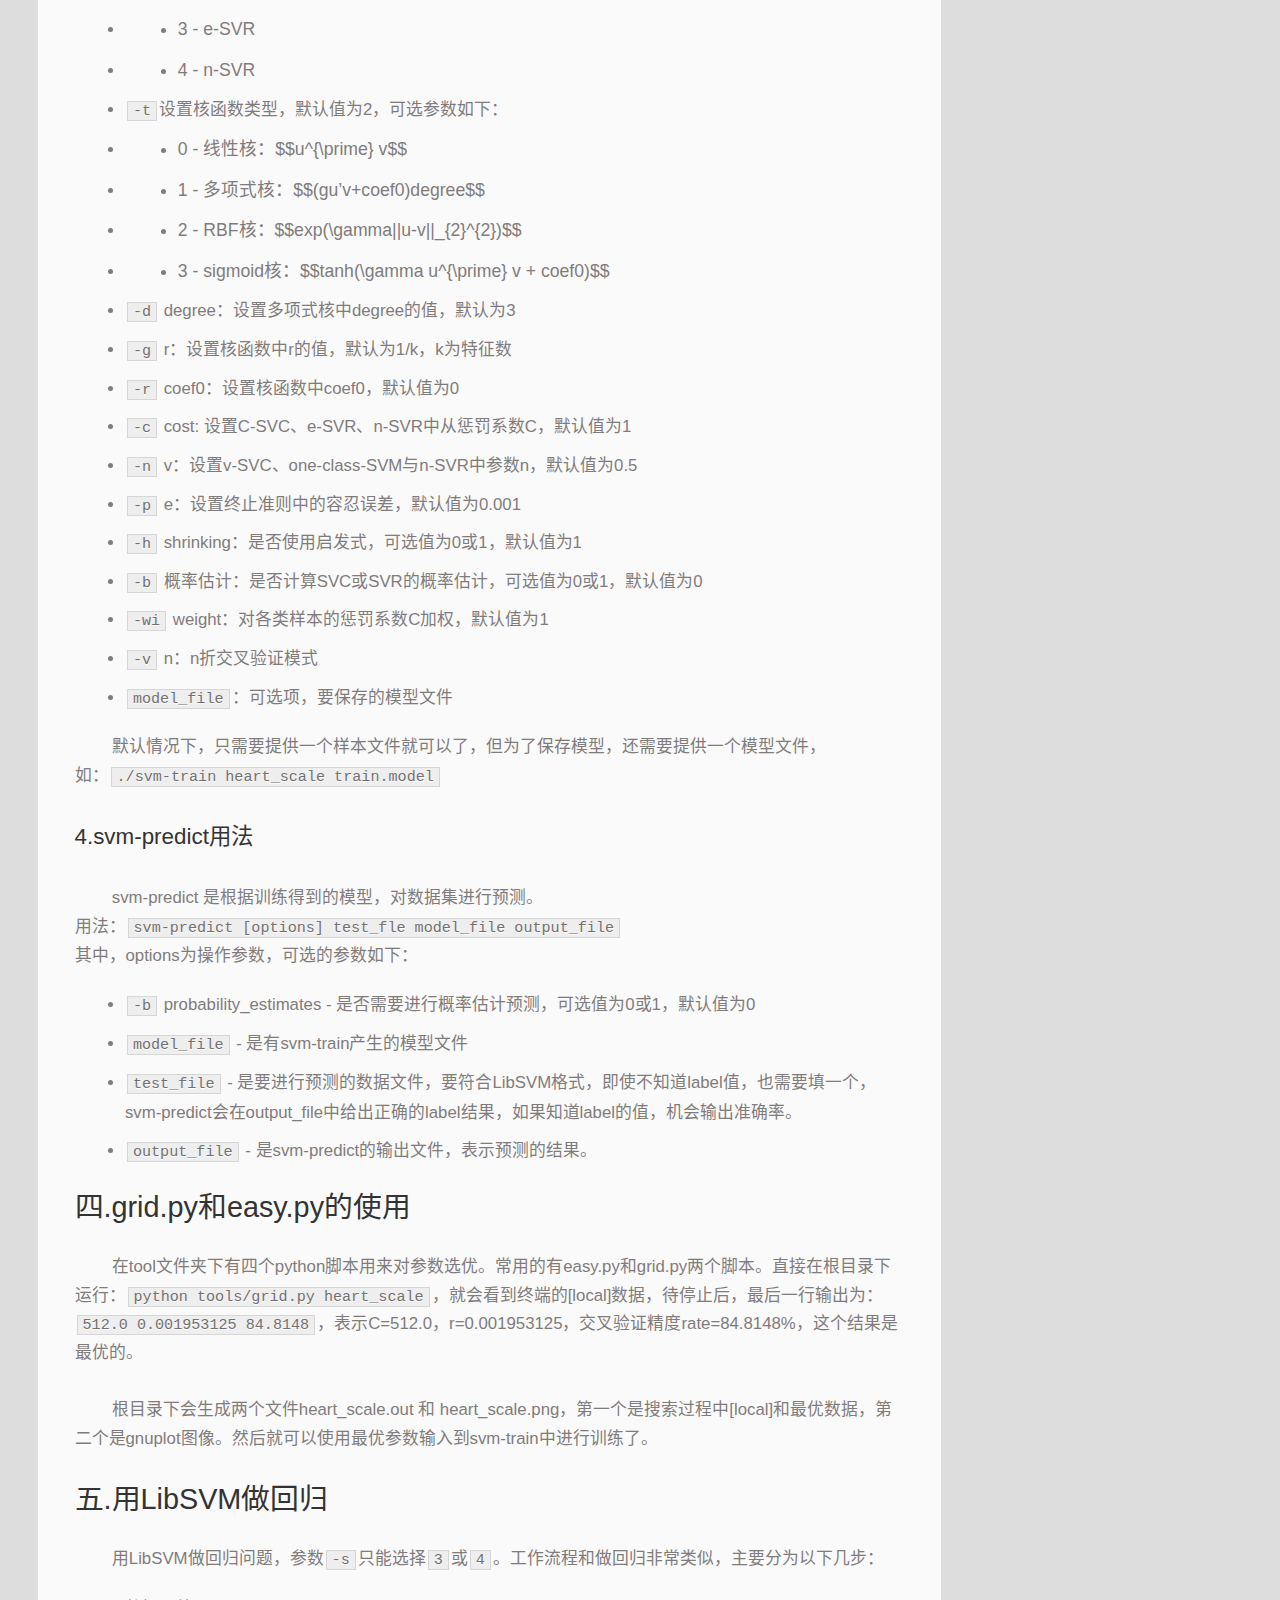
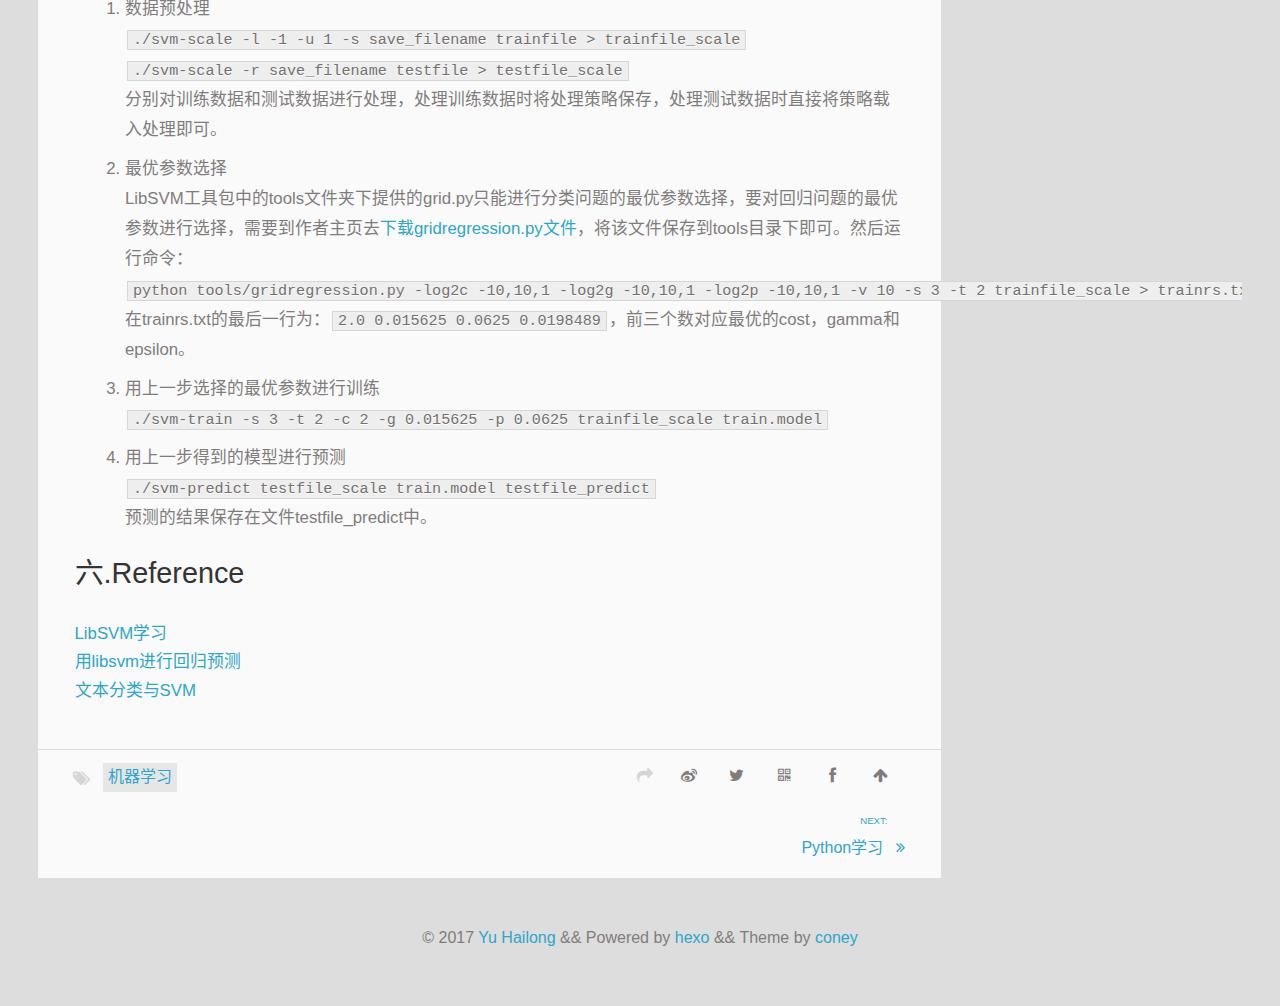
<file: 2017/06/28/libsvm/index.html>
<!DOCTYPE HTML>
<html lang="zh-CN">
<head>
  <!-- hexo-inject:begin --><!-- hexo-inject:end --><meta charset="UTF-8">
  <meta name="baidu_union_verify" content="d1952c66cf48912e21c18c7c581f382a">
  <meta name="360-site-verification" content="67fbcc5a67f4c65c057315b28fa0b2c8" />
<meta name="google-site-verification" content="2GzxQ0VtXwTSUdmGm6DzcmhTzM_I9QmzCb_pzpMzD88" />
  
    <title>LibSVM简介 | Kevin</title>
    <meta name="viewport" content="width=device-width, initial-scale=1, maximum-scale=3, minimum-scale=1">
    
    <meta name="author" content="Yu Hailong">
    
    <meta name="description" content="&amp;#160; &amp;#160; &amp;#160; &amp;#160; 本文主要简单介绍一下机器学习算法SVM的一个实现库LibSVM的相关内容。
一.LibSVM简介&amp;#160; &amp;#160; &amp;#160; &amp;#160; LibSVM是台湾林智仁(Chih-Jen Lin)教授2001年开发的一套支持向量机算法库">
    
    
    
    
    <link rel="alternate" href="atom.xml" title="Kevin" type="application/atom+xml">
    
    
    <link rel="icon" href="/img/favicon.ico">
    
    
    <link rel="stylesheet" href="/css/style.css">
    
    <script>
        var _hmt = _hmt || [];
        (function() {
            var hm = document.createElement("script");
            var _bdId ='391982416296a0d54221f59fe35250d4';
             hm.src = "//hm.baidu.com/hm.js?" + _bdId;
             var s = document.getElementsByTagName("script")[0]; 
             s.parentNode.insertBefore(hm, s);
        })();
    </script><!-- hexo-inject:begin --><!-- hexo-inject:end -->
     
</head>

  <body>
    <!-- hexo-inject:begin --><!-- hexo-inject:end --><header>
      <div>
		
			<div id="textlogo">
				<h1 class="site-name"><a href="/" title="Kevin">Kevin</a></h1>
				<a class="blog-motto">好好学习 天天向上</a>
			</div>
			<div class="navbar"><a class="navbutton navmobile" href="#" title="菜单">
			</a></div>
			<nav class="animated">
				<ul>
					<ul>
					 
						<li><a href="/">首页</a></li>
					
						<li><a href="/archives">归档</a></li>
					
					<li>
					
                                            <form class="search" action=http://zhannei.baidu.com/cse/search target="_blank">
                                            <label>Search</label>
                                        <input name="s" type="hidden" value= null ><input type="text" name="q" size="30" placeholder="搜索"><br>
					
					</li>
				</ul>
                            </nav>			
</div>

    </header>
    <div id="container">
      <div id="main" class="post" itemscope itemprop="blogPost">
	<article itemprop="articleBody"> 
		<header class="article-info clearfix">
  <h1 itemprop="name">
    
      <a href="/2017/06/28/libsvm/" title="LibSVM简介" itemprop="url">LibSVM简介</a>
  </h1>
  <p class="article-author">By
    
      <a href="http://yhl41001.github.io" title="Yu Hailong">Yu Hailong</a>
    </p>
  <p class="article-time">
    <time datetime="2017-06-28T09:40:33.000Z" itemprop="datePublished">2017-06-28</time>
    更新日期:<time datetime="2017-07-07T12:14:29.000Z" itemprop="dateModified">2017-07-07</time>
    
  </p>
</header>
	<div class="article-content">
		
		
		<div id="toc" class="toc-article">
			<strong class="toc-title">文章目录</strong>
		<ol class="toc"><li class="toc-item toc-level-2"><a class="toc-link" href="#一-LibSVM简介"><span class="toc-number">1.</span> <span class="toc-text">一.LibSVM简介</span></a></li><li class="toc-item toc-level-2"><a class="toc-link" href="#二-LibSVM简单使用"><span class="toc-number">2.</span> <span class="toc-text">二.LibSVM简单使用</span></a></li><li class="toc-item toc-level-2"><a class="toc-link" href="#三-LibSVM使用规范"><span class="toc-number">3.</span> <span class="toc-text">三.LibSVM使用规范</span></a><ol class="toc-child"><li class="toc-item toc-level-3"><a class="toc-link" href="#1-LibSVM数据格式"><span class="toc-number">3.1.</span> <span class="toc-text">1.LibSVM数据格式</span></a></li><li class="toc-item toc-level-3"><a class="toc-link" href="#2-svm-scale用法"><span class="toc-number">3.2.</span> <span class="toc-text">2.svm-scale用法</span></a></li><li class="toc-item toc-level-3"><a class="toc-link" href="#3-svm-train用法"><span class="toc-number">3.3.</span> <span class="toc-text">3.svm-train用法</span></a></li><li class="toc-item toc-level-3"><a class="toc-link" href="#4-svm-predict用法"><span class="toc-number">3.4.</span> <span class="toc-text">4.svm-predict用法</span></a></li></ol></li><li class="toc-item toc-level-2"><a class="toc-link" href="#四-grid-py和easy-py的使用"><span class="toc-number">4.</span> <span class="toc-text">四.grid.py和easy.py的使用</span></a></li><li class="toc-item toc-level-2"><a class="toc-link" href="#五-用LibSVM做回归"><span class="toc-number">5.</span> <span class="toc-text">五.用LibSVM做回归</span></a></li><li class="toc-item toc-level-2"><a class="toc-link" href="#六-Reference"><span class="toc-number">6.</span> <span class="toc-text">六.Reference</span></a></li></ol>
		</div>
		
		<p>&#160; &#160; &#160; &#160; 本文主要简单介绍一下机器学习算法SVM的一个实现库LibSVM的相关内容。</p>
<h2 id="一-LibSVM简介"><a href="#一-LibSVM简介" class="headerlink" title="一.LibSVM简介"></a>一.LibSVM简介</h2><p>&#160; &#160; &#160; &#160; LibSVM是台湾林智仁(Chih-Jen Lin)教授2001年开发的一套支持向量机算法库，该库运行速度比较快，可以方便的对数据做分类或回归。由于该库程序小，运行灵活，输入参数少，开源易扩展，因此成为目前广泛应用的SVM库。<br>&#160; &#160; &#160; &#160; 该库可以<a href="http://www.csie.ntu.edu.tw/~cjlin/libsvm/index.html" target="_blank" rel="external">免费获得</a>，目前版本为3.22，下载.zip文件并解压。主要包含5个文件夹和C++源程序。  </p>
<ol>
<li><strong>java：</strong>主要用于java平台；</li>
<li><strong>python：</strong>用来参数选优的工具；</li>
<li><strong>svm-toy：</strong>一个可视化工具，用来展示训练数据和分类界面，有源代码可以编译。</li>
<li><strong>tools：</strong>主要有四个python文件，数据集抽样(subset)，参数选优(grid)，集成测试(easy)，数据检查(checkdata)；</li>
<li><strong>windows：</strong>包含在windows下运行的程序(由于自己使用mac和linux系统，不介绍windows)。</li>
</ol>
<p>&#160; &#160; &#160; &#160; 其它.h和.cpp文件都是程序源码，可以编程出相应的可执行文件。其中最重要的是svm.h和svm.cpp文件，svm-predict.c、svm-scale.c和svm-trian.c（svm-toy中的svm-toy.c）都是调用该文件的接口函数，编译后有相应的可执行文件。README和FAQ也是很好的文件，可以看一下。<br>&#160; &#160; &#160; &#160; Mac和linux下面编译非常简单，直接在libsvm-3.22目录下make一下就可以了，生成svm-train，svm-scale和svm-predict三个可执行文件。</p>
<h2 id="二-LibSVM简单使用"><a href="#二-LibSVM简单使用" class="headerlink" title="二.LibSVM简单使用"></a>二.LibSVM简单使用</h2><p>&#160; &#160; &#160; &#160; LibSVM的训练非常简单，直接在根目录下执行<code>./svm-train heart_scale train.model</code><br>heart_scale为样本文件<br>train.model为创建的结果文件，保存训练后的结果，可以看到结果：<br>optimization finished, #iter = 162<br>nu = 0.431029<br>obj = -100.877288, rho = 0.424462<br>nSV = 132, nBSV = 107<br>Total nSV = 132<br>&#160; &#160; &#160; &#160; 目录下生成的train.model文件中保存的是训练后的结果，可以用记事本打开，内容如下：<br>svm_type c_svc<code>//所选择的svm类型，默认为c_svc</code><br>kernel_type rbf<code>//训练采用的核函数类型，此处为RBF核</code><br>gamma 0.0769231<code>//RBF核的参数r</code><br>nr_class 2<code>//类别数，此处为二分类问题</code><br>total_sv 132<code>//支持向量总个数</code><br>rho 0.424462<code>//判决函数的预置项b</code><br>label 1 -1<code>//原始文件中的类别标识</code><br>nr_sv 64 68<code>//每个类的支持向量个数</code><br>SV<code>//以下为各个类的权重系数及相应的支持向量</code><br>&#160; &#160; &#160; &#160; 其它两个可执行文件svm-scale和svm-predict的用法类似。  </p>
<h2 id="三-LibSVM使用规范"><a href="#三-LibSVM使用规范" class="headerlink" title="三.LibSVM使用规范"></a>三.LibSVM使用规范</h2><h3 id="1-LibSVM数据格式"><a href="#1-LibSVM数据格式" class="headerlink" title="1.LibSVM数据格式"></a>1.LibSVM数据格式</h3><p>Label 1:value 2:value …<br><strong>Label：</strong>类别标识，比如上面train.model中的<code>1 -1</code>，可以自己随意指导，比如<code>-10 0 15</code>。当然，如果是回归，这是目标值，就要实事求是了。<br><strong>value：</strong>要训练的数据，也就是特征。数据之间以空格隔开。<br>一行数据的格式为：<br><code>-15 1:0.708 2:1056 3:-0.3333</code><br>需要注意的是，如果特征值为0，特征冒号前面的序号可以不连续，如：<br><code>-15 1:0.708 3:-0.3333</code><br>表明第2个特征值为0。从编程的角度来说，这样可以减少内存的使用，提高矩阵的内积运算速度。</p>
<h3 id="2-svm-scale用法"><a href="#2-svm-scale用法" class="headerlink" title="2.svm-scale用法"></a>2.svm-scale用法</h3><p>&#160; &#160; &#160; &#160; svm-scale是用来对原始数据进行缩放的，范围可以自己定，一般是[0,1]或者[-1,1]。缩放的主要目的是：</p>
<ol>
<li>防止某个特征过大或者过小，从而在训练中起的作用不平衡；  </li>
<li>为了计算速度。在核计算中，会用到内积运算或者exp运算，不平衡的数据可能会造成计算困难。</li>
</ol>
<p>用法：<code>svm-scale [-l lower] [-u upper] [-y y_lower y_upper] [-s save_filename] [-r restore_filename] filename</code><br>其中：<code>[]</code>中都是可选项。</p>
<ul>
<li><code>-l：</code>设定数据下限值，默认值为-1</li>
<li><code>-u：</code>设定数据上限值，默认值为1</li>
<li><code>-y：</code>是否对目标值进行缩放</li>
<li><code>-s：</code>将缩放的规则保存到文件save_filename</li>
<li><code>-r：</code>表示将按照已经存在的规则文件restore_filename进行缩放</li>
<li><code>filename：</code>将要缩放的数据文件，文件格式按照LibSVM格式。</li>
</ul>
<p>&#160; &#160; &#160; &#160; 默认情况下,只需要输入要缩放的文件就可以了，比如：<code>./svm-scale test.txt</code>。这时，text.txt中的数据就变成[-1,1]之间的数据了。但原来的数据会被覆盖，可以使用重定向来保存到新文件中：<code>./svm-scale test.txt &gt; out.txt</code>。运行之后，文件夹下多出来的out.txt就是规范后的数据。如果想设置数据范围为[0,1]并保存规则为text.range文件：<code>./svm-scale -l 0 -u 1 -s test.range test.txt &gt; out.txt</code>。这时目录下多了一个test.range文件，下次可以用 <code>-r test.range</code>来载入。</p>
<h3 id="3-svm-train用法"><a href="#3-svm-train用法" class="headerlink" title="3.svm-train用法"></a>3.svm-train用法</h3><p>&#160; &#160; &#160; &#160; svm-train是用来对训练数据集进行训练，并且可以获得SVM模型。<br>用法：<code>svm-train [options] train_set_file [model_file]</code><br>其中，options为操作参数，可用的选项和表示的含义如下：</p>
<ul>
<li><code>-s</code>设置svm类型，可选参数如下：</li>
<li><ul>
<li>0 - C-SVC</li>
</ul>
</li>
<li><ul>
<li>1 - v-SVC</li>
</ul>
</li>
<li><ul>
<li>2 - one-class-SVM</li>
</ul>
</li>
<li><ul>
<li>3 - e-SVR</li>
</ul>
</li>
<li><ul>
<li>4 - n-SVR</li>
</ul>
</li>
<li><code>-t</code>设置核函数类型，默认值为2，可选参数如下：</li>
<li><ul>
<li>0 - 线性核：$$u^{\prime} v$$</li>
</ul>
</li>
<li><ul>
<li>1 - 多项式核：$$(gu’v+coef0)degree$$</li>
</ul>
</li>
<li><ul>
<li>2 - RBF核：$$exp(\gamma||u-v||_{2}^{2})$$</li>
</ul>
</li>
<li><ul>
<li>3 - sigmoid核：$$tanh(\gamma u^{\prime} v + coef0)$$</li>
</ul>
</li>
<li><code>-d</code> degree：设置多项式核中degree的值，默认为3</li>
<li><code>-g</code> r：设置核函数中r的值，默认为1/k，k为特征数</li>
<li><code>-r</code> coef0：设置核函数中coef0，默认值为0</li>
<li><code>-c</code> cost: 设置C-SVC、e-SVR、n-SVR中从惩罚系数C，默认值为1</li>
<li><code>-n</code> v：设置v-SVC、one-class-SVM与n-SVR中参数n，默认值为0.5</li>
<li><code>-p</code> e：设置终止准则中的容忍误差，默认值为0.001</li>
<li><code>-h</code> shrinking：是否使用启发式，可选值为0或1，默认值为1</li>
<li><code>-b</code> 概率估计：是否计算SVC或SVR的概率估计，可选值为0或1，默认值为0</li>
<li><code>-wi</code> weight：对各类样本的惩罚系数C加权，默认值为1</li>
<li><code>-v</code> n：n折交叉验证模式</li>
<li><code>model_file</code>：可选项，要保存的模型文件</li>
</ul>
<p>&#160; &#160; &#160; &#160; 默认情况下，只需要提供一个样本文件就可以了，但为了保存模型，还需要提供一个模型文件，如：<code>./svm-train heart_scale train.model</code></p>
<h3 id="4-svm-predict用法"><a href="#4-svm-predict用法" class="headerlink" title="4.svm-predict用法"></a>4.svm-predict用法</h3><p>&#160; &#160; &#160; &#160; svm-predict 是根据训练得到的模型，对数据集进行预测。<br>用法：<code>svm-predict [options] test_fle model_file output_file</code><br>其中，options为操作参数，可选的参数如下：</p>
<ul>
<li><code>-b</code> probability_estimates - 是否需要进行概率估计预测，可选值为0或1，默认值为0</li>
<li><code>model_file</code> - 是有svm-train产生的模型文件</li>
<li><code>test_file</code> - 是要进行预测的数据文件，要符合LibSVM格式，即使不知道label值，也需要填一个，svm-predict会在output_file中给出正确的label结果，如果知道label的值，机会输出准确率。</li>
<li><code>output_file</code> - 是svm-predict的输出文件，表示预测的结果。</li>
</ul>
<h2 id="四-grid-py和easy-py的使用"><a href="#四-grid-py和easy-py的使用" class="headerlink" title="四.grid.py和easy.py的使用"></a>四.grid.py和easy.py的使用</h2><p>&#160; &#160; &#160; &#160; 在tool文件夹下有四个python脚本用来对参数选优。常用的有easy.py和grid.py两个脚本。直接在根目录下运行：<code>python tools/grid.py heart_scale</code>，就会看到终端的[local]数据，待停止后，最后一行输出为：<code>512.0 0.001953125 84.8148</code>，表示C=512.0，r=0.001953125，交叉验证精度rate=84.8148%，这个结果是最优的。<br><br>&#160; &#160; &#160; &#160; 根目录下会生成两个文件heart_scale.out 和 heart_scale.png，第一个是搜索过程中[local]和最优数据，第二个是gnuplot图像。然后就可以使用最优参数输入到svm-train中进行训练了。  </p>
<h2 id="五-用LibSVM做回归"><a href="#五-用LibSVM做回归" class="headerlink" title="五.用LibSVM做回归"></a>五.用LibSVM做回归</h2><p>&#160; &#160; &#160; &#160; 用LibSVM做回归问题，参数<code>-s</code>只能选择<code>3</code>或<code>4</code>。工作流程和做回归非常类似，主要分为以下几步：</p>
<ol>
<li>数据预处理<br><code>./svm-scale -l -1 -u 1 -s save_filename trainfile &gt; trainfile_scale</code><br><code>./svm-scale -r save_filename testfile &gt; testfile_scale</code><br>分别对训练数据和测试数据进行处理，处理训练数据时将处理策略保存，处理测试数据时直接将策略载入处理即可。</li>
<li>最优参数选择<br>LibSVM工具包中的tools文件夹下提供的grid.py只能进行分类问题的最优参数选择，要对回归问题的最优参数进行选择，需要到作者主页去<a href="https://www.csie.ntu.edu.tw/~cjlin/libsvmtools/gridsvr/gridregression.py" target="_blank" rel="external">下载gridregression.py文件</a>，将该文件保存到tools目录下即可。然后运行命令：<br><code>python tools/gridregression.py -log2c -10,10,1 -log2g -10,10,1 -log2p -10,10,1 -v 10 -s 3 -t 2 trainfile_scale &gt; trainrs.txt</code><br>在trainrs.txt的最后一行为：<code>2.0 0.015625 0.0625 0.0198489</code>，前三个数对应最优的cost，gamma和epsilon。</li>
<li>用上一步选择的最优参数进行训练<br><code>./svm-train -s 3 -t 2 -c 2 -g 0.015625 -p 0.0625 trainfile_scale train.model</code></li>
<li>用上一步得到的模型进行预测<br><code>./svm-predict testfile_scale train.model testfile_predict</code><br>预测的结果保存在文件testfile_predict中。</li>
</ol>
<h2 id="六-Reference"><a href="#六-Reference" class="headerlink" title="六.Reference"></a>六.Reference</h2><p><a href="http://blog.csdn.net/flydreamgg/article/details/4466023" target="_blank" rel="external">LibSVM学习</a><br><a href="http://www.cnblogs.com/hdu-2010/p/4591147.html" target="_blank" rel="external">用libsvm进行回归预测</a><br><a href="http://blog.csdn.net/zhzhl202/article/details/8197109" target="_blank" rel="external">文本分类与SVM</a></p>
  
	</div>
		<footer class="article-footer clearfix">

  <div class="article-tags">
  
  <span></span> <a href="/tags/机器学习/">机器学习</a>
  </div>




<div class="article-share" id="share">

  <div data-url="http://yhl41001.github.io/2017/06/28/libsvm/" data-title="LibSVM简介 | Kevin" data-tsina="null" class="share clearfix">
  </div>

</div>
</footer>   	       
	</article>
	
<nav class="article-nav clearfix">
 

<div class="next">
<a href="/2017/06/17/learn-python/"  title="Python学习">
 <strong>NEXT:</strong><br/> 
 <span>Python学习
</span>
</a>
</div>

</nav>

	
<section class="comment">
	
	<div class="ds-thread" data-title="LibSVM简介" data-thread-key="libsvm" data-author-key="Yu Hailong" data-url="http://yhl41001.github.io/post/libsvm"></div>
	
</section>


</div>  
      <div class="openaside"><a class="navbutton" href="#" title="显示侧边栏"></a></div>

  <div id="toc" class="toc-aside">
  <strong class="toc-title">文章目录</strong>
  <ol class="toc"><li class="toc-item toc-level-2"><a class="toc-link" href="#一-LibSVM简介"><span class="toc-number">1.</span> <span class="toc-text">一.LibSVM简介</span></a></li><li class="toc-item toc-level-2"><a class="toc-link" href="#二-LibSVM简单使用"><span class="toc-number">2.</span> <span class="toc-text">二.LibSVM简单使用</span></a></li><li class="toc-item toc-level-2"><a class="toc-link" href="#三-LibSVM使用规范"><span class="toc-number">3.</span> <span class="toc-text">三.LibSVM使用规范</span></a><ol class="toc-child"><li class="toc-item toc-level-3"><a class="toc-link" href="#1-LibSVM数据格式"><span class="toc-number">3.1.</span> <span class="toc-text">1.LibSVM数据格式</span></a></li><li class="toc-item toc-level-3"><a class="toc-link" href="#2-svm-scale用法"><span class="toc-number">3.2.</span> <span class="toc-text">2.svm-scale用法</span></a></li><li class="toc-item toc-level-3"><a class="toc-link" href="#3-svm-train用法"><span class="toc-number">3.3.</span> <span class="toc-text">3.svm-train用法</span></a></li><li class="toc-item toc-level-3"><a class="toc-link" href="#4-svm-predict用法"><span class="toc-number">3.4.</span> <span class="toc-text">4.svm-predict用法</span></a></li></ol></li><li class="toc-item toc-level-2"><a class="toc-link" href="#四-grid-py和easy-py的使用"><span class="toc-number">4.</span> <span class="toc-text">四.grid.py和easy.py的使用</span></a></li><li class="toc-item toc-level-2"><a class="toc-link" href="#五-用LibSVM做回归"><span class="toc-number">5.</span> <span class="toc-text">五.用LibSVM做回归</span></a></li><li class="toc-item toc-level-2"><a class="toc-link" href="#六-Reference"><span class="toc-number">6.</span> <span class="toc-text">六.Reference</span></a></li></ol>
  </div>

<div id="asidepart">
<div class="closeaside"><a class="closebutton" href="#" title="隐藏侧边栏"></a></div>
<aside class="clearfix">
<div id="authorInfo">
	
		<div class="author-logo"></div>		
	
	<div class="social-list" class="clearfix">
		
		
		
		
		
	</div>
</div>

  

  
<div class="tagslist">
	<p class="asidetitle">标签</p>
		<ul class="clearfix">
		
			<li><a href="/tags/Python/" title="Python">Python<sup>1</sup></a></li>
		
			<li><a href="/tags/图像检索/" title="图像检索">图像检索<sup>2</sup></a></li>
		
			<li><a href="/tags/机器学习/" title="机器学习">机器学习<sup>1</sup></a></li>
		
		</ul>
</div>


  <div class="linkslist">
  <p class="asidetitle">友情链接</p>
    <ul>
      <li><a href="http://hexo.io" target="_blank" title="Hexo">Hexo</a></li>
      <li><a href="http://gengbiao.me" target="_blank" title="coney">coney's Blog</a></li>
    </ul>
</div>


  <div class="rsspart">
	<a href="atom.xml" target="_blank" title="rss">RSS 订阅</a>
</div>

  
  <div class="tagcloudlist">
    <p class="asidetitle">标签云</p>
    <div class="tagcloudlist clearfix">
       <a href="/tags/Python/" style="font-size: 10px;">Python</a> <a href="/tags/图像检索/" style="font-size: 20px;">图像检索</a> <a href="/tags/机器学习/" style="font-size: 10px;">机器学习</a>
    </div>
  </div>


</aside>
</div>
    </div>
    <footer><div id="footer" >
    
            <p class="copyright"> © 2017 
		
		<a href="http://yhl41001.github.io" target="_blank" title="Yu Hailong">Yu Hailong</a>
		
            && Powered by <a href="http://hexo.io" target="_blank" title="hexo">hexo</a> && Theme by <a href="http://gengbiao.me" target="_blank" title="coney">coney</a>
            </div>
</footer>
    <script src="/js/jquery-2.1.0.min.js"></script>
<script type="text/javascript">
$(document).ready(function(){ 
  $('.navbar').click(function(){
    $('header nav').toggleClass('shownav');
  });
  var myWidth = 0;
  function getSize(){
    if( typeof( window.innerWidth ) == 'number' ) {
      myWidth = window.innerWidth;
    } else if( document.documentElement && document.documentElement.clientWidth) {
      myWidth = document.documentElement.clientWidth;
    };
  };
  var m = $('#main'),
      a = $('#asidepart'),
      c = $('.closeaside'),
      o = $('.openaside');
  $(window).resize(function(){
    getSize(); 
    if (myWidth >= 1024) {
      $('header nav').removeClass('shownav');
    }else
    {
      m.removeClass('moveMain');
      a.css('display', 'block').removeClass('fadeOut');
      o.css('display', 'none');
      
      $('#toc.toc-aside').css('display', 'none');
        
    }
  });
  c.click(function(){
    a.addClass('fadeOut').css('display', 'none');
    o.css('display', 'block').addClass('fadeIn');
    m.addClass('moveMain');
  });
  o.click(function(){
    o.css('display', 'none').removeClass('beforeFadeIn');
    a.css('display', 'block').removeClass('fadeOut').addClass('fadeIn');      
    m.removeClass('moveMain');
  });
  $(window).scroll(function(){
    o.css("top",Math.max(80,260-$(this).scrollTop()));
  });
});
</script>

<script type="text/javascript">
$(document).ready(function(){ 
  var ai = $('.article-content>iframe'),
      ae = $('.article-content>embed'),
      t  = $('#toc'),
      h  = $('article h2')
      ah = $('article h2'),
      ta = $('#toc.toc-aside'),
      o  = $('.openaside'),
      c  = $('.closeaside');
  if(ai.length>0){
    ai.wrap('<div class="video-container" />');
  };
  if(ae.length>0){
   ae.wrap('<div class="video-container" />');
  };
  if(ah.length==0){
    t.css('display','none');
  }else{
    c.click(function(){
      ta.css('display', 'block').addClass('fadeIn');
    });
    o.click(function(){
      ta.css('display', 'none');
    });
    $(window).scroll(function(){
      ta.css("top",Math.max(140,320-$(this).scrollTop()));
    });
  };
});
</script>


<script type="text/javascript">
$(document).ready(function(){ 
  var $this = $('.share'),
      url = $this.attr('data-url'),
      encodedUrl = encodeURIComponent(url),
      title = $this.attr('data-title'),
      tsina = $this.attr('data-tsina');
  var html = [
  '<a href="#" class="overlay" id="qrcode"></a>',
  '<div class="qrcode clearfix"><span>扫描二维码分享到微信朋友圈</span><a class="qrclose" href="#share"></a><strong>Loading...Please wait</strong><img id="qrcode-pic" data-src="http://s.jiathis.com/qrcode.php?url=' + encodedUrl + '"/></div>',
  '<a href="#textlogo" class="article-back-to-top" title="Top"></a>',
  '<a href="https://www.facebook.com/sharer.php?u=' + encodedUrl + '" class="article-share-facebook" target="_blank" title="Facebook"></a>',
  '<a href="#qrcode" class="article-share-qrcode" title="QRcode"></a>',
  '<a href="https://twitter.com/intent/tweet?url=' + encodedUrl + '" class="article-share-twitter" target="_blank" title="Twitter"></a>',
  '<a href="http://service.weibo.com/share/share.php?title='+title+'&url='+encodedUrl +'&ralateUid='+ tsina +'&searchPic=true&style=number' +'" class="article-share-weibo" target="_blank" title="Weibo"></a>',
  '<span title="Share to"></span>'
  ].join('');
  $this.append(html);
  $('.article-share-qrcode').click(function(){
    var imgSrc = $('#qrcode-pic').attr('data-src');
    $('#qrcode-pic').attr('src', imgSrc);
    $('#qrcode-pic').load(function(){
        $('.qrcode strong').text(' ');
    });
  });
});     
</script>


<script type="text/javascript">
  var duoshuoQuery = {short_name:"null"};
  (function() {
    var ds = document.createElement('script');
    ds.type = 'text/javascript';ds.async = true;
    ds.src = '//static.duoshuo.com/embed.js';
    ds.charset = 'UTF-8';
    (document.getElementsByTagName('head')[0] 
    || document.getElementsByTagName('body')[0]).appendChild(ds);
  })();
</script> 






<script>
    
        var _bdImg = '4';
    
    window._bd_share_config={
        "common":{
            "bdSnsKey":{

            },
            "bdText":"",
            "bdMini":"2",
            "bdMiniList":[
                "qzone",
                "tsina",
                "weixin",
                "renren",
                "tqq",
                "tieba",
                "douban",
                "sqq",
                "diandian",
                "huaban",
                "youdao",
                "mail",
                "ty",
                "fbook",
                "twi",
                "linkedin",
                "copy",
                "print"
            ],
            "bdPic":"",
            "bdStyle":"0",
            "bdSize":"16"
        },
        "slide":{
            "type":"slide",
            "bdImg":_bdImg,
            "bdPos":"right",
            "bdTop":"350"
        },
        "image":{
            "viewList":[
                "weixin",
                "qzone",
                "tsina",
                "renren",
                "douban",
                "tqq"
            ],
            "viewText":"分享：",
            "viewSize":"16"
        },
        "selectShare":{
            "bdContainerClass":null,
            "bdSelectMiniList":[
                "weixin",
                "qzone",
                "tsina",
                "renren",
                "douban",
                "tqq"
            ]
        }
    };
    with(document)0[(getElementsByTagName('head')[0]||body).appendChild(createElement('script')).src='http://bdimg.share.baidu.com/static/api/js/share.js?v=89860593.js?cdnversion='+~(-new Date()/36e5)];
</script>




<script type="text/javascript">
(function(i,s,o,g,r,a,m){i['GoogleAnalyticsObject']=r;i[r]=i[r]||function(){
  (i[r].q=i[r].q||[]).push(arguments)},i[r].l=1*new Date();a=s.createElement(o),
  m=s.getElementsByTagName(o)[0];a.async=1;a.src=g;m.parentNode.insertBefore(a,m)
})(window,document,'script','//www.google-analytics.com/analytics.js','ga');
ga('create', 'null', 'null');  
ga('send', 'pageview');
</script><!-- hexo-inject:begin --><!-- Begin: Injected MathJax -->
<script type="text/x-mathjax-config">
  MathJax.Hub.Config({"tex2jax":{"inlineMath":[["$","$"],["\\(","\\)"]],"skipTags":["script","noscript","style","textarea","pre","code"],"processEscapes":true},"TeX":{"equationNumbers":{"autoNumber":"AMS"}}});
</script>

<script type="text/x-mathjax-config">
  MathJax.Hub.Queue(function() {
    var all = MathJax.Hub.getAllJax(), i;
    for(i=0; i < all.length; i += 1) {
      all[i].SourceElement().parentNode.className += ' has-jax';
    }
  });
</script>

<script type="text/javascript" src="//cdn.mathjax.org/mathjax/latest/MathJax.js?config=TeX-AMS-MML_HTMLorMML">
</script>
<!-- End: Injected MathJax -->
<!-- hexo-inject:end -->


  </body>
</html>
</file>
<file: css/style.css>
html,
body,
div,
span,
applet,
object,
iframe,
h1,
h2,
h3,
h4,
h5,
h6,
p,
blockquote,
pre,
a,
abbr,
acronym,
address,
big,
cite,
code,
del,
dfn,
em,
img,
ins,
kbd,
q,
s,
samp,
small,
strike,
strong,
sub,
sup,
tt,
var,
dl,
dt,
dd,
ol,
ul,
li,
fieldset,
form,
label,
legend,
table,
caption,
tbody,
tfoot,
thead,
tr,
th,
td {
  margin: 0;
  padding: 0;
  border: 0;
  outline: 0;
  font-weight: inherit;
  font-style: inherit;
  font-family: inherit;
  font-size: 100%;
  vertical-align: baseline;
}
body {
  line-height: 1;
  color: #000;
  background: #fff;
}
ol,
ul {
  list-style: none;
}
table {
  border-collapse: separate;
  border-spacing: 0;
  vertical-align: middle;
}
caption,
th,
td {
  text-align: left;
  font-weight: normal;
  vertical-align: middle;
}
a img {
  border: none;
}
/* custom Font*/
@font-face {
  font-family: "covered_by_your_graceregular";
  font-weight: normal;
  font-style: normal;
  src: url("../font/coveredbyyourgrace-webfont.eot");
  src: url("../font/coveredbyyourgrace-webfont.eot?#iefix") format('embedded-opentype'), url("../font/coveredbyyourgrace-webfont.svg#covered_by_your_graceregular") format('svg'), url("../font/coveredbyyourgrace-webfont.woff") format('woff'), url("../font/coveredbyyourgrace-webfont.ttf") format('truetype');
}
/* icon Font */
@font-face {
  font-family: "FontAwesome";
  font-style: normal;
  font-weight: normal;
  src: url("../font/fontawesome-webfont.eot?v=#4.0.3");
  src: url("../font/fontawesome-webfont.eot?#iefix&v=#4.0.3") format("embedded-opentype"), url("../font/fontawesome-webfont.woff?v=#4.0.3") format("woff"), url("../font/fontawesome-webfont.ttf?v=#4.0.3") format("truetype"), url("../font/fontawesome-webfont.svg#fontawesomeregular?v=#4.0.3") format("svg");
}
/* Public style */
* {
  -webkit-margin-before: 0;
  -webkit-margin-after: 0;
}
body {
  background: #ddd;
  font-family: "Helvetica Neue", "Helvetica", "Microsoft YaHei", "WenQuanYi Micro Hei", Arial, sans-serif;
  font-size: 100%;
  color: #817c7c;
  line-height: 1.5;
}
small {
  font-size: 80%;
}
sub,
sup {
  font-size: 75%;
  line-height: 0;
  position: relative;
  vertical-align: baseline;
}
sup {
  top: -0.5em;
  padding-left: 0.3em;
}
sub {
  bottom: -0.25em;
}
a {
  text-decoration: none;
  color: #817c7c;
}
a:hover,
a:focus {
  outline: 0;
  text-decoration: none;
  -webkit-transition: color 0.25s, #ddd 0.5s;
  -moz-transition: color 0.25s, #ddd 0.5s;
  -o-transition: color 0.25s, #ddd 0.5s;
  -ms-transition: color 0.25s, #ddd 0.5s;
  transition: color 0.25s, #ddd 0.5s;
}
a:hover:before {
  -webkit-transition: color 0.25s, #ddd 0.5s;
  -moz-transition: color 0.25s, #ddd 0.5s;
  -o-transition: color 0.25s, #ddd 0.5s;
  -ms-transition: color 0.25s, #ddd 0.5s;
  transition: color 0.25s, #ddd 0.5s;
}
input:focus {
  outline: none;
}
input,
button {
  margin: 0;
  padding: 0;
}
input::-moz-focus-inner,
button::-moz-focus-inner {
  border: 0;
  padding: 0;
}
h1 {
  font-size: 1.5em;
}
.fa {
  display: inline-block;
  font-family: FontAwesome;
  font-style: normal;
  font-weight: normal;
  line-height: 1;
  -webkit-font-smoothing: antialiased;
  -moz-osx-font-smoothing: grayscale;
}
.clearfix {
  zoom: 1;
}
.clearfix:before,
.clearfix:after {
  content: "";
  display: table;
}
.clearfix:after {
  clear: both;
}
::-webkit-input-placeholder {
  color: #fff;
  padding: 2px 0 0 4px;
}
::-moz-placeholder {
  color: #fff;
  padding: 2px 0 0 4px;
}
:-ms-input-placeholder {
  color: #fff;
  padding: 2px 0 0 4px;
}
::-webkit-input-placeholder::before {
  font-family: "FontAwesome";
  -webkit-font-smoothing: antialiased;
  -moz-osx-font-smoothing: grayscale;
  content: "\f002";
  padding-right: 4px;
}
::-moz-placeholder:before {
  font-family: "FontAwesome";
  -webkit-font-smoothing: antialiased;
  -moz-osx-font-smoothing: grayscale;
  content: "\f002";
  padding-right: 4px;
}
:-ms-input-placeholder::before {
  font-family: "FontAwesome";
  -webkit-font-smoothing: antialiased;
  -moz-osx-font-smoothing: grayscale;
  content: "\f002";
  padding-right: 4px;
}
input[type="search"]::-webkit-search-cancel-button,
input[type="search"]::-webkit-search-decoration {
  -webkit-appearance: none;
}
::-webkit-search-cancel-button:after {
  font-family: "FontAwesome";
  -webkit-font-smoothing: antialiased;
  -moz-osx-font-smoothing: grayscale;
  content: '\f00d';
  color: #fff;
  padding-right: 4px;
}
/* css3 animate */
.animated {
  -webkit-animation-fill-mode: both;
  -moz-animation-fill-mode: both;
  -o-animation-fill-mode: both;
  -ms-animation-fill-mode: both;
  animation-fill-mode: both;
  -webkit-animation-duration: 1s;
  -moz-animation-duration: 1s;
  -o-animation-duration: 1s;
  -ms-animation-duration: 1s;
  animation-duration: 1s;
}
@-webkit-keyframes fadeIn {
  0% {
    opacity: 0;
    -ms-filter: "progid:DXImageTransform.Microsoft.Alpha(Opacity=0)";
    filter: alpha(opacity=0);
  }
  100% {
    opacity: 1;
    -ms-filter: none;
    filter: none;
  }
}
.fadeIn {
  -webkit-animation-name: fadeIn;
  -moz-animation-name: fadeIn;
  -o-animation-name: fadeIn;
  -ms-animation-name: fadeIn;
  animation-name: fadeIn;
}
.fadeOut {
  -webkit-animation-name: fadeOut;
  -moz-animation-name: fadeOut;
  -o-animation-name: fadeOut;
  -ms-animation-name: fadeOut;
  animation-name: fadeOut;
}
@-moz-keyframes fadeInDown {
  0% {
    opacity: 0;
    -ms-filter: "progid:DXImageTransform.Microsoft.Alpha(Opacity=0)";
    filter: alpha(opacity=0);
    -webkit-transform: translateY(-20px);
    -moz-transform: translateY(-20px);
    -o-transform: translateY(-20px);
    -ms-transform: translateY(-20px);
    transform: translateY(-20px);
  }
  100% {
    opacity: 1;
    -ms-filter: none;
    filter: none;
    -webkit-transform: translateY(0);
    -moz-transform: translateY(0);
    -o-transform: translateY(0);
    -ms-transform: translateY(0);
    transform: translateY(0);
  }
}
@-webkit-keyframes fadeInDown {
  0% {
    opacity: 0;
    -ms-filter: "progid:DXImageTransform.Microsoft.Alpha(Opacity=0)";
    filter: alpha(opacity=0);
    -webkit-transform: translateY(-20px);
    -moz-transform: translateY(-20px);
    -o-transform: translateY(-20px);
    -ms-transform: translateY(-20px);
    transform: translateY(-20px);
  }
  100% {
    opacity: 1;
    -ms-filter: none;
    filter: none;
    -webkit-transform: translateY(0);
    -moz-transform: translateY(0);
    -o-transform: translateY(0);
    -ms-transform: translateY(0);
    transform: translateY(0);
  }
}
@-o-keyframes fadeInDown {
  0% {
    opacity: 0;
    -ms-filter: "progid:DXImageTransform.Microsoft.Alpha(Opacity=0)";
    filter: alpha(opacity=0);
    -webkit-transform: translateY(-20px);
    -moz-transform: translateY(-20px);
    -o-transform: translateY(-20px);
    -ms-transform: translateY(-20px);
    transform: translateY(-20px);
  }
  100% {
    opacity: 1;
    -ms-filter: none;
    filter: none;
    -webkit-transform: translateY(0);
    -moz-transform: translateY(0);
    -o-transform: translateY(0);
    -ms-transform: translateY(0);
    transform: translateY(0);
  }
}
@keyframes fadeInDown {
  0% {
    opacity: 0;
    -ms-filter: "progid:DXImageTransform.Microsoft.Alpha(Opacity=0)";
    filter: alpha(opacity=0);
    -webkit-transform: translateY(-20px);
    -moz-transform: translateY(-20px);
    -o-transform: translateY(-20px);
    -ms-transform: translateY(-20px);
    transform: translateY(-20px);
  }
  100% {
    opacity: 1;
    -ms-filter: none;
    filter: none;
    -webkit-transform: translateY(0);
    -moz-transform: translateY(0);
    -o-transform: translateY(0);
    -ms-transform: translateY(0);
    transform: translateY(0);
  }
}
body >header {
  width: 100%;
  -webkit-box-shadow: 2px 4px 5px rgba(3,3,3,0.2);
  box-shadow: 2px 4px 5px rgba(3,3,3,0.2);
  background: #000;
  color: #fff;
  padding: 1em 0 0.8em;
}
@media only screen and (min-width: 1024px) {
  body >header {
    padding: 1.8em 0 1.5em;
  }
}
body >header >div {
  width: 95%;
  margin: 0 auto;
  position: relative;
  overflow: hidden;
}
@media only screen and (min-width: 1024px) {
  body >header >div {
    width: 93%;
  }
}
body >header a {
  display: block;
  color: #fff;
}
#imglogo {
  float: left;
  width: 4em;
  height: 4em;
}
@media only screen and (min-width: 768px) {
  #imglogo {
    width: 5em;
  }
}
@media only screen and (min-width: 1024px) {
  #imglogo {
    width: 5.5em;
  }
}
#imglogo img {
  width: 4em;
}
@media only screen and (min-width: 768px) {
  #imglogo img {
    width: 5em;
  }
}
@media only screen and (min-width: 1024px) {
  #imglogo img {
    width: 5.5em;
  }
}
#textlogo {
  float: left;
  text-align: center;
  width: 100%;
  margin-left: 0.5em;
}
#textlogo h1.site-name {
  width: 100%;
  font-family: "covered_by_your_graceregular";
  font-size: 200%;
  line-height: 1.5;
  -webkit-font-smoothing: antialiased;
  -moz-osx-font-smoothing: grayscale;
}
@media only screen and (min-width: 768px) {
  #textlogo h1.site-name {
    font-size: 240%;
  }
}
@media only screen and (min-width: 1024px) {
  #textlogo h1.site-name {
    font-size: 280%;
  }
}
#textlogo h2.blog-motto {
  font-size: 0.7em;
  font-weight: normal;
}
@media only screen and (min-width: 768px) {
  #textlogo h2.blog-motto {
    font-size: 100%;
  }
}
@media only screen and (min-width: 1024px) {
  #textlogo h2.blog-motto {
    font-size: 110%;
  }
}
.navbar {
  position: absolute;
  width: 2em;
  right: 0em;
  top: 1em;
  padding: 0.5em;
}
@media only screen and (min-width: 1024px) {
  .navbar {
    display: none;
  }
}
.navbutton::before {
  font-family: "FontAwesome";
  -webkit-font-smoothing: antialiased;
  -moz-osx-font-smoothing: grayscale;
  content: "\f0c9";
}
.navmobile::before {
  padding-left: 1em;
}
header nav {
  float: left;
  width: 100%;
  font-size: 112.5%;
  padding-top: 0.5em;
  max-height: 0.01em;
  -webkit-transition: max-height 1s ease-out;
  -moz-transition: max-height 1s ease-out;
  -o-transition: max-height 1s ease-out;
  -ms-transition: max-height 1s ease-out;
  transition: max-height 1s ease-out;
}
@media only screen and (min-width: 568px) {
  header nav {
    width: 50%;
  }
}
@media only screen and (min-width: 1024px) {
  header nav {
    float: right;
    width: auto;
    margin-top: 1em;
    max-height: none;
  }
}
@media only screen and (min-width: 1024px) {
  header nav ul {
    float: right;
  }
}
@media only screen and (min-width: 1024px) {
  header nav ul li {
    float: left;
  }
}
header nav ul li a {
  padding: 0.2em 0 0.2em 1em;
}
@media only screen and (min-width: 1024px) {
  header nav ul li a {
    padding: 0.2em 1.5em;
  }
}
header nav ul li a:hover {
  background: #000;
  color: #e9cd4c;
}
.shownav {
  max-height: 40em;
}
.search {
  padding: 0.1em 0 0 1em;
}
.search input {
  line-height: 1.7;
  border: 1px solid #fff;
  color: #fff;
  background: transparent;
  width: 80%;
  padding-left: 0.5em;
}
@media only screen and (min-width: 1024px) {
  .search input {
    width: 8em;
    -webkit-transition: 0.5s width;
    -moz-transition: 0.5s width;
    -o-transition: 0.5s width;
    -ms-transition: 0.5s width;
    transition: 0.5s width;
  }
  .search input:focus {
    width: 15em;
  }
}
.search label {
  display: none;
}
/* index layout */
#container {
  width: 95%;
  margin: 0 auto;
  overflow: hidden;
}
@media only screen and (min-width: 768px) {
  #container {
    width: 96%;
  }
}
@media only screen and (min-width: 1024px) {
  #container {
    width: 94%;
  }
}
@media only screen and (min-width: 1560px) {
  #container {
    width: 82%;
  }
}
#main {
  margin: 1em 0 0;
  line-height: 1.8;
}
@media only screen and (min-width: 1024px) {
  #main {
    margin: 2em 0 0;
    width: 75%;
    float: left;
    -webkit-transition: margin 0.5s ease-out;
    -moz-transition: margin 0.5s ease-out;
    -o-transition: margin 0.5s ease-out;
    -ms-transition: margin 0.5s ease-out;
    transition: margin 0.5s ease-out;
  }
}
#main section.post {
  background: #fafafa;
  margin-bottom: 0.125em;
}
#main section.post a {
  display: block;
  border-left: 0.5em solid #ccc;
  -webkit-transition: border-left 0.45s;
  -moz-transition: border-left 0.45s;
  -o-transition: border-left 0.45s;
  -ms-transition: border-left 0.45s;
  transition: border-left 0.45s;
  padding: 0.5em;
}
@media only screen and (min-width: 768px) {
  #main section.post a {
    padding: 1em;
  }
}
#main section.post a:hover {
  border-left: 0.5em solid #000;
}
#main section.post a h1 {
  color: #2ca6cb;
  line-height: 2;
}
#main section.post a p {
  color: #817c7c;
}
#main section.post a time {
  color: #817c7c;
  display: block;
  margin: 0.5em 0;
  font-size: 0.5em;
}
#archive-page section.post a {
  font-size: 0.9em;
  padding: 0.5em !important;
}
@media only screen and (min-width: 768px) {
  #archive-page section.post a time {
    padding-left: 1em;
  }
}
.moveMain {
  margin-left: 10% !important;
}
#page-nav {
  background: #fafafa;
  text-align: center;
  overflow: hidden;
}
#page-nav a,
#page-nav span {
  display: inline-block;
  padding: 0.5em 1em;
}
#page-nav a {
  color: #2ca6cb;
}
#page-nav a:hover {
  background: #ccc;
  color: #000;
}
#page-nav .prev {
  float: left;
  border-left: 0.5em solid #ccc;
  -webkit-transition: border-left 0.5s;
  -moz-transition: border-left 0.5s;
  -o-transition: border-left 0.5s;
  -ms-transition: border-left 0.5s;
  transition: border-left 0.5s;
}
#page-nav .prev:hover {
  border-left: 0.5em solid #000;
}
#page-nav .next {
  float: right;
}
#page-nav .page-number {
  display: none;
}
@media only screen and (min-width: 768px) {
  #page-nav .page-number {
    display: inline-block;
  }
}
#page-nav .current {
  color: #b8b8b8;
  font-weight: bold;
}
#page-nav .space {
  color: #2ca6cb;
}
/* page layout */
@media only screen and (min-width: 1024px) {
  .page {
    margin-left: 10% !important;
  }
}
/* archive layout */
.category-icon:before,
.tag-icon:before,
.archive-icon:before {
  font-family: "FontAwesome";
  -webkit-font-smoothing: antialiased;
  -moz-osx-font-smoothing: grayscale;
  color: #ccc;
  font-size: 100%;
  padding-right: 0.3em;
}
.category-icon:before {
  content: "\f07b";
}
.tag-icon:before {
  content: "\f02c";
}
.archive-icon:before {
  content: "\f187";
}
.archive-title {
  margin: 1em 0;
  width: 97%;
  padding: 2em 0 2em 3%;
  background: #fafafa;
  border-left: 0.5em solid #ccc;
}
@media only screen and (min-width: 1024px) {
  .archive-title {
    margin: 2em 0;
    width: 18.5%;
    padding-left: 0.5%;
    float: left;
  }
}
.archive-title h2 {
  width: 90%;
  color: #2ca6cb;
  font-size: 120%;
}
.archive-title a {
  color: #2ca6cb;
  -webkit-transition: color 0.5s;
  -moz-transition: color 0.5s;
  -o-transition: color 0.5s;
  -ms-transition: color 0.5s;
  transition: color 0.5s;
}
.archive-title a:hover {
  color: #000;
  -webkit-transition: color 0.5s;
  -moz-transition: color 0.5s;
  -o-transition: color 0.5s;
  -ms-transition: color 0.5s;
  transition: color 0.5s;
}
.current {
  color: #000 !important;
}
@media only screen and (min-width: 768px) {
  .archive-part {
    min-height: 200px;
  }
}
@media only screen and (min-width: 1024px) {
  .archive-part {
    width: 78% !important;
    float: right;
    margin-left: 2% !important;
  }
}
.archive-part section.post {
  float: left;
  width: 100%;
}
.archive-part section.post time {
  font-size: 1.1em !important;
}
@media phonemax {
  .archive-part section.post time {
    float: left;
    width: 100%;
  }
}
@media only screen and (min-width: 1024px) {
  .archive-part section.post time {
    float: left;
    width: 20%;
  }
}
@media only screen and (min-width: 768px) {
  .archive-part section.post time {
    width: 20%;
  }
}
@media only screen and (min-width: 768px) {
  .archive-nav {
    width: 100%;
    float: left;
    margin-top: 1em;
  }
}
/* tags&categories layout */
.all-list-box {
  min-height: 400px;
}
.post,
.page {
  background: #fafafa;
}
.post a,
.page a {
  color: #2ca6cb;
}
.post a:hover,
.page a:hover {
  color: #000;
}
@media only screen and (min-width: 768px) {
  article header.article-info {
    border-bottom: 1px solid #dbdbdb;
  }
}
article header.article-info >h1 {
  padding: 0.2em 3%;
  font-size: 170%;
  line-height: 1.5;
  word-wrap: break-word;
  word-break: normal;
  -webkit-font-smoothing: antialiased;
  -moz-osx-font-smoothing: grayscale;
  border-left: 5px solid #000;
}
@media only screen and (min-width: 1024px) {
  article header.article-info >h1 {
    font-size: 200%;
    padding-top: 0.3em;
  }
}
article header.article-info >p.article-author {
  padding: 0.3em 4% 0.3em 0;
  text-align: right;
  border-bottom: 1px solid #dbdbdb;
}
@media only screen and (min-width: 768px) {
  article header.article-info >p.article-author {
    float: right;
    border-bottom: none;
  }
}
article header.article-info >p.article-time {
  padding-top: 0.5em;
  font-size: 0.8em;
  text-align: center;
}
@media only screen and (min-width: 768px) {
  article header.article-info >p.article-time {
    float: right;
    margin-right: 1em;
    padding-top: 0.1em;
    font-size: 0.9em;
  }
}
article header.article-info >p.article-time:before {
  font-family: "FontAwesome";
  font-size: 130%;
  content: "\f017";
  -webkit-font-smoothing: antialiased;
  -moz-osx-font-smoothing: grayscale;
}
article .article-content {
  padding: 1.5em 4%;
}
article .article-content .kb {
  padding: 0.1em 0.6em;
  border: 1px solid #ccc;
  background-color: code-color;
  color: #8f8f8f;
  -webkit-box-shadow: 0 1px 0 rgba(0,0,0,0.2), 0 0 0 2px #fff inset;
  box-shadow: 0 1px 0 rgba(0,0,0,0.2), 0 0 0 2px #fff inset;
  border-radius: 3px;
  display: inline-block;
  margin: 0 0.1em;
  text-shadow: 0 1px 0 #fff;
  line-height: 1.5;
  white-space: nowrap;
}
article .article-content h1,
article .article-content h2 {
  font-size: 180%;
  line-height: 1.2em;
}
article .article-content h3,
article .article-content h4,
article .article-content h5,
article .article-content h6 {
  font-size: 140%;
}
article .article-content h1,
article .article-content h2,
article .article-content h3,
article .article-content h4,
article .article-content h5,
article .article-content h6 {
  color: #333;
  -webkit-font-smoothing: antialiased;
  -moz-osx-font-smoothing: grayscale;
  padding: 0.3em 0;
  margin: 0.5em 0;
}
article .article-content h1 >code,
article .article-content h2 >code,
article .article-content h3 >code,
article .article-content h4 >code,
article .article-content h5 >code,
article .article-content h6 >code {
  color: #a3a3a3;
}
article .article-content hr {
  border: 1px solid #dbdbdb;
}
article .article-content strong {
  font-weight: bold;
}
article .article-content em {
  font-style: italic;
}
article .article-content acronym,
article .article-content abbr {
  border-bottom: 1px dotted;
}
article .article-content blockquote {
  border-left: 0.2em solid #000;
  margin: 0.65em 0 0.65em 4%;
  padding-left: 1%;
  line-height: 1.5;
  font-size: 110%;
}
article .article-content blockquote footer {
  background: #fafafa;
  padding: 0;
  margin: 0;
  font-size: 80%;
  line-height: 1em;
}
article .article-content blockquote cite {
  font-style: italic;
  padding-left: 0.5em;
}
article .article-content ul,
article .article-content ol {
  padding-left: 2em;
  font-size: 105%;
}
@media only screen and (min-width: 768px) {
  article .article-content ul,
  article .article-content ol {
    padding-left: 3em;
  }
}
article .article-content ul li {
  list-style: disc;
  text-align: match-parent;
  margin: 0.5em 0;
}
article .article-content ol li {
  list-style-type: decimal;
  margin: 0.5em 0;
}
article .article-content dl dt {
  font-weight: blod;
}
article .article-content ul li>code,
article .article-content ol li>code,
article .article-content p code,
article .article-content strong code,
article .article-content em code {
  font-family: Monaco, Menlo, Consolas, Courier New, monospace;
  background: #eee;
  color: #747070;
  border: 1px solid #d6d6d6;
  padding: 0 5px;
  margin: 0 2px;
  font-size: 90%;
  white-space: nowrap;
  text-shadow: 0 1px #fff;
}
article .article-content p {
  font-size: 105%;
  line-height: 1.7;
  margin: 0.7em 0;
}
@media only screen and (min-width: 1024px) {
  article .article-content p {
    margin: 1.2em 0;
  }
}
article .article-content img,
article .article-content video,
article .article-content figure img {
  max-width: 100%;
  display: block;
  margin: auto;
  height: auto;
  vertical-align: middle;
  padding-top: 0.5em;
}
@media only screen and (min-width: 1024px) {
  article .article-content img,
  article .article-content video,
  article .article-content figure img {
    padding-top: 0.7em;
  }
}
article .article-content figcaption,
article .article-content .caption {
  text-align: center;
  display: block;
  font-size: 0.9em;
  font-weight: blod;
}
article .article-content .video-container {
  position: relative;
  padding-top: 56%;
  height: 0;
  overflow: hidden;
}
article .article-content .video-container iframe,
article .article-content .video-container object,
article .article-content .video-container embed {
  position: absolute;
  top: 0;
  left: 0;
  width: 100%;
  height: 100%;
  margin-top: 0;
}
article .article-content table {
  width: 100%;
  border-collapse: collapse;
  border-spacing: 0;
}
article .article-content table th {
  font-weight: bold;
  border-bottom: 3px solid #dbdbdb;
  padding-bottom: 0.5em;
}
article .article-content table td {
  border-bottom: 1px solid #dbdbdb;
  padding: 10px 0;
}
article .article-content .pullquote {
  text-align: left;
  width: 45%;
  margin: 0;
  border: none;
}
article .article-content .left {
  margin-left: 0.5em;
  margin-right: 1em;
  float: left;
}
article .article-content .right {
  margin-right: 0.5em;
  margin-left: 1em;
  float: right;
}
footer.article-footer {
  background: #fafafa;
  padding: 0 4%;
  margin: 0;
  border-top: 1px solid #dbdbdb;
}
.article-share {
  float: right;
  width: 100%;
}
@media only screen and (min-width: 568px) {
  .article-share {
    width: 60%;
  }
}
@media only screen and (min-width: 768px) {
  .article-share {
    width: 40%;
  }
}
.share span {
  float: right;
  height: 3em;
  width: 1em;
  margin-right: 0.5em;
  position: relative;
  color: #d6d6d6;
}
.share span:before {
  font-family: "FontAwesome";
  content: "\f064";
  font-size: 1em;
  -webkit-font-smoothing: antialiased;
  -moz-osx-font-smoothing: grayscale;
  width: 1.5em;
  height: 1.5em;
  position: absolute;
  top: 50%;
  left: 50%;
  margin-top: -0.75em;
  margin-left: -0.75em;
}
.share a {
  float: right;
  width: 3em;
  height: 3em;
  display: block;
  position: relative;
}
.share a:before {
  font-size: 100%;
  font-family: "FontAwesome";
  text-align: center;
  color: #817c7c;
  -webkit-font-smoothing: antialiased;
  -moz-osx-font-smoothing: grayscale;
  width: 1.5em;
  height: 1.5em;
  position: absolute;
  top: 50%;
  left: 50%;
  margin-top: -0.75em;
  margin-left: -0.75em;
}
.share a:hover:before {
  color: #fff;
}
.article-share-twitter:before {
  content: "\f099";
}
.article-share-twitter:hover {
  background: #00aced;
  text-shadow: 0 1px #008abe;
}
.article-share-facebook:before {
  content: "\f09a";
}
.article-share-facebook:hover {
  background: #3b5998;
  text-shadow: 0 1px #2f477a;
}
.article-share-weibo:before {
  content: "\f18a";
}
.article-share-weibo:hover {
  background: #eb182c;
  text-shadow: 0 1px #bf1121;
}
.article-share-qrcode:before {
  content: "\f029";
}
.article-share-qrcode:hover {
  background: #49ae0f;
  text-shadow: 0 1px #3a8b0c;
}
.article-back-to-top:before {
  content: "\f062";
}
.article-back-to-top:hover {
  background: #762c54;
  text-shadow: 0 1px #5e2343;
}
.qrcode {
  width: 15em;
  height: 15em;
  position: absolute;
  top: 50%;
  left: 50%;
  margin-top: -7.5em;
  margin-left: -7.5em;
  background: #fff;
  border: 2px solid #ccc;
  border-radius: 3px;
  display: inline-block;
  opacity: 0;
  -ms-filter: "progid:DXImageTransform.Microsoft.Alpha(Opacity=0)";
  filter: alpha(opacity=0);
  position: fixed;
  text-align: center;
  visibility: hidden;
  z-index: 10;
  -webkit-transition: opacity 0.5s;
  -moz-transition: opacity 0.5s;
  -o-transition: opacity 0.5s;
  -ms-transition: opacity 0.5s;
  transition: opacity 0.5s;
}
@media only screen and (min-width: 1024px) {
  .qrcode {
    width: 20em;
    height: 20em;
    position: absolute;
    top: 50%;
    left: 50%;
    margin-top: -10em;
    margin-left: -10em;
    position: fixed;
  }
}
.qrcode span {
  display: block;
  width: 80%;
  height: 1.5em;
  font-size: 80%;
  float: left;
}
.qrcode span:before {
  content: none;
}
.qrcode a {
  display: block;
  width: 16%;
  height: 1.5em;
  float: left;
}
.qrcode img {
  width: 90%;
  height: 90%;
}
.qrclose:before {
  font-family: "FontAwesome";
  -webkit-font-smoothing: antialiased;
  -moz-osx-font-smoothing: grayscale;
  content: "\f057";
  color: #ccc;
}
.qrclose:hover:before {
  color: #2ca6cb !important;
}
.overlay {
  display: none !important;
}
.overlay:target+.qrcode {
  opacity: 1;
  -ms-filter: none;
  filter: none;
  visibility: visible;
}
.article-tags,
.article-categories {
  padding: 0.5em 0;
  float: left;
  width: 100%;
}
@media only screen and (min-width: 568px) {
  .article-tags,
  .article-categories {
    width: 50%;
  }
}
@media only screen and (min-width: 768px) {
  .article-tags,
  .article-categories {
    width: 30%;
  }
}
.article-tags {
  color: #d6d6d6;
}
.article-tags span {
  position: relative;
  float: left;
  width: 1em;
  height: 2em;
  margin-right: 0.5em;
}
.article-tags span:before {
  font-family: "FontAwesome";
  -webkit-font-smoothing: antialiased;
  -moz-osx-font-smoothing: grayscale;
  width: 1.2em;
  height: 1.2em;
  position: absolute;
  top: 50%;
  left: 50%;
  margin-top: -0.6em;
  margin-left: -0.6em;
  content: "\f02c";
}
.article-tags a {
  float: left;
  padding: 0 0.3em;
  margin: 0.3em;
  background: #e6e6e6;
}
.article-tags a:hover {
  color: #fff;
  background: #2ca6cb;
}
.article-categories {
  color: #d6d6d6;
  margin-top: 0.3em;
}
.article-categories span:before {
  font-family: "FontAwesome";
  -webkit-font-smoothing: antialiased;
  -moz-osx-font-smoothing: grayscale;
  content: "\f07b";
}
.article-category-link {
  padding: 0.5em;
  margin: 0 0.3em;
}
.article-category-link:hover {
  color: #fff !important;
  background: #2ca6cb;
}
.article-nav {
  padding: 0 10%;
}
@media only screen and (min-width: 768px) {
  .article-nav {
    padding: 0 4%;
  }
}
.article-nav strong {
  font-size: 0.6em;
}
.article-nav a {
  display: block;
  overflow: hidden;
}
.article-nav .prev a:hover,
.article-nav .next a:hover {
  background: #2ca6cb;
  color: #fff;
}
.article-nav .prev {
  width: 100%;
  float: left;
}
.article-nav .prev strong {
  padding-left: 1.8em;
}
.article-nav .prev span:before {
  font-family: "FontAwesome";
  -webkit-font-smoothing: antialiased;
  -moz-osx-font-smoothing: grayscale;
  content: "\f100";
  padding-right: 0.5em;
}
@media only screen and (min-width: 768px) {
  .article-nav .prev {
    width: 45%;
    float: left;
  }
}
.article-nav .next {
  width: 100%;
  float: left;
  text-align: left;
}
.article-nav .next strong {
  padding-left: 1.5em;
}
.article-nav .next span:before {
  font-family: "FontAwesome";
  -webkit-font-smoothing: antialiased;
  -moz-osx-font-smoothing: grayscale;
  content: "\f101";
  padding-right: 0.5em;
}
@media only screen and (min-width: 768px) {
  .article-nav .next {
    width: 45%;
    float: right;
    text-align: right;
  }
  .article-nav .next strong {
    padding-right: 1.8em;
  }
  .article-nav .next span:before {
    content: none;
  }
  .article-nav .next span:after {
    font-family: "FontAwesome";
    -webkit-font-smoothing: antialiased;
    -moz-osx-font-smoothing: grayscale;
    content: "\f101";
    padding-left: 0.5em;
  }
}
section.comment {
  padding: 0 4%;
  margin: 1em 0;
}
.toc-article {
  background: #eee;
  margin: 2em 0 0 0.5em;
  padding: 1em;
}
.toc-article strong {
  padding: 0.3em 0;
}
#toc {
  line-height: 1em;
  font-size: 0.8em;
  float: right;
}
#toc .toc {
  padding: 0;
}
#toc .toc li {
  list-style-type: none;
}
#toc .toc-child {
  padding-left: 1.5em;
}
#toc.toc-aside {
  display: none;
  width: 13%;
  position: fixed;
  right: 2%;
  top: 320px;
  overflow: hidden;
  line-height: 1.5em;
  font-size: 1em;
  color: #333;
  opacity: 0.6;
  -ms-filter: "progid:DXImageTransform.Microsoft.Alpha(Opacity=60)";
  filter: alpha(opacity=60);
  -webkit-transition: opacity 1s ease-out;
  -moz-transition: opacity 1s ease-out;
  -o-transition: opacity 1s ease-out;
  -ms-transition: opacity 1s ease-out;
  transition: opacity 1s ease-out;
}
#toc.toc-aside strong {
  padding: 0.3em 0;
  color: #817c7c;
}
#toc.toc-aside:hover {
  -webkit-transition: opacity 0.3s ease-out;
  -moz-transition: opacity 0.3s ease-out;
  -o-transition: opacity 0.3s ease-out;
  -ms-transition: opacity 0.3s ease-out;
  transition: opacity 0.3s ease-out;
  opacity: 1;
  -ms-filter: none;
  filter: none;
}
#toc.toc-aside a {
  -webkit-transition: color 1s ease-out;
  -moz-transition: color 1s ease-out;
  -o-transition: color 1s ease-out;
  -ms-transition: color 1s ease-out;
  transition: color 1s ease-out;
}
#toc.toc-aside a:hover {
  color: #000;
  -webkit-transition: color 0.3s ease-out;
  -moz-transition: color 0.3s ease-out;
  -o-transition: color 0.3s ease-out;
  -ms-transition: color 0.3s ease-out;
  transition: color 0.3s ease-out;
}
.active {
  color: #000 !important;
}
.openaside {
  display: none;
  position: fixed;
  right: 7.5%;
  top: 260px;
}
.openaside a {
  display: block;
  color: #fff;
  border: 1px solid #fff;
  border-radius: 5px;
  background: #000;
  padding: 0.2em 0.55em;
}
.openaside a::before {
  font-family: "FontAwesome";
  -webkit-font-smoothing: antialiased;
  -moz-osx-font-smoothing: grayscale;
  content: "\f0c9";
}
.closeaside {
  display: none;
}
.closeaside a {
  color: #000;
}
.closeaside a:hover {
  color: #2ca6cb;
}
.closeaside a::before {
  font-family: "FontAwesome";
  -webkit-font-smoothing: antialiased;
  -moz-osx-font-smoothing: grayscale;
  content: "\f0c9";
}
@media only screen and (min-width: 1024px) {
  .closeaside {
    display: block;
    position: absolute;
    right: 25px;
    top: 22px;
  }
}
#asidepart {
  background: #fafafa;
  margin: 1em 0 0;
  padding: 0.5em 2% 1em;
}
@media only screen and (min-width: 1024px) {
  #asidepart {
    position: relative;
    float: left;
    width: 18%;
    margin: 2em 0 0 3%;
  }
}
.asidetitle {
  font-size: 1.1em;
  color: #2ca6cb;
  padding: 0 0 0.3125em 0;
  border-bottom: 0.1875em solid #ccc;
}
.asidetitle a {
  color: #2ca6cb;
}
.asidetitle a:hover {
  color: #000;
  -webkit-transition: color 0.5s;
  -moz-transition: color 0.5s;
  -o-transition: color 0.5s;
  -ms-transition: color 0.5s;
  transition: color 0.5s;
}
@media only screen and (min-width: 768px) {
  .categorieslist {
    width: 45%;
    float: left;
    margin: 0 5% 0 0;
  }
}
@media only screen and (min-width: 1024px) {
  .categorieslist {
    width: 100%;
    float: none;
    margin: 1em 0 0;
  }
}
.categorieslist li {
  border-bottom: 1px solid #ccc;
}
.categorieslist li a {
  display: block;
  padding: 0.5em 5%;
}
.categorieslist li a:hover {
  color: #000;
}
.tagslist {
  margin: 1em 0 0;
}
@media only screen and (min-width: 768px) {
  .tagslist {
    width: 45%;
    float: left;
    margin: 0 5% 0 0;
  }
}
@media only screen and (min-width: 1024px) {
  .tagslist {
    width: 100%;
    float: none;
    margin: 1em 0 0;
  }
}
.tagslist ul {
  padding: 0.5em 0;
}
.tagslist ul li {
  float: left;
}
.tagslist ul li a {
  display: block;
  margin: 0.3125em;
  padding: 0.125em 0.3125em;
  background: #dbdbdb;
}
.tagslist ul li a:hover {
  color: #000;
  background: #e6e6e6;
}
.rsspart {
  background: #000;
  width: 100%;
}
@media only screen and (min-width: 768px) {
  .rsspart {
    float: left;
    width: 45%;
    margin: 0 5% 0 0;
  }
}
@media only screen and (min-width: 1024px) {
  .rsspart {
    width: 100%;
    float: none;
    margin: 1em 0 0;
  }
}
.rsspart a {
  color: #fff;
  display: block;
  padding: 0.625em 0;
  text-align: center;
}
.rsspart a:hover {
  color: #000;
  background: #fafafa;
}
.rsspart a::before {
  font-family: "FontAwesome";
  -webkit-font-smoothing: antialiased;
  -moz-osx-font-smoothing: grayscale;
  padding-right: 0.5em;
  content: "\f09e";
}
@media only screen and (min-width: 768px) {
  .archiveslist {
    width: 45%;
    float: left;
    margin: 0 5% 0 0;
  }
}
@media only screen and (min-width: 1024px) {
  .archiveslist {
    width: 100%;
    float: none;
    margin: 1em 0 0;
  }
}
.archiveslist li {
  font-size: 0.8em;
  line-height: 2em;
}
.archiveslist li a {
  padding: 0.5em;
}
.archiveslist li a:hover {
  color: #000;
  -webkit-transition: color 0.25s;
  -moz-transition: color 0.25s;
  -o-transition: color 0.25s;
  -ms-transition: color 0.25s;
  transition: color 0.25s;
}
.archiveslist .archive-list-count:before {
  content: "(";
}
.archiveslist .archive-list-count:after {
  content: ")";
}
.archive-list {
  padding: 0.5em 0;
}
.archive-float ul {
  padding: 0;
}
.archive-float li {
  float: left;
  margin: 0.3em;
}
@media only screen and (min-width: 1024px) {
  .archive-float li {
    float: none;
  }
}
@media only screen and (min-width: 768px) {
  .tagcloudlist {
    width: 45%;
    float: left;
    margin: 0 5% 0 0;
  }
}
@media only screen and (min-width: 1024px) {
  .tagcloudlist {
    width: 100%;
    float: none;
    margin: 1em 0 0;
  }
}
.tagcloudlist .tagcloudlist a {
  padding: 0.2em;
  display: block;
  float: left;
}
.tagcloudlist .tagcloudlist a:hover {
  color: #000;
  -webkit-transition: color 0.25s;
  -moz-transition: color 0.25s;
  -o-transition: color 0.25s;
  -ms-transition: color 0.25s;
  transition: color 0.25s;
}
.linkslist {
  margin-top: 0.5em;
}
@media only screen and (min-width: 768px) {
  .linkslist {
    width: 45%;
    float: left;
    margin: 0 5% 0 0;
  }
}
@media only screen and (min-width: 1024px) {
  .linkslist {
    width: 100%;
    float: none;
    margin: 1em 0 0;
  }
}
.linkslist ul {
  padding: 0.5em 0;
}
.linkslist ul a {
  font-size: 1em;
  line-height: 1.5;
  display: block;
  padding: 0 3%;
}
.linkslist ul a:hover {
  color: #000;
  -webkit-transition: color 0.25s;
  -moz-transition: color 0.25s;
  -o-transition: color 0.25s;
  -ms-transition: color 0.25s;
  transition: color 0.25s;
}
#authorInfo {
  overflow: hidden;
  text-align: center;
  padding-top: 2em;
  margin-bottom: 1.5em;
  border-bottom: 1px solid #ccc;
  background-position: left bottom;
  background-repeat: repeat-x;
  -webkit-background-size: 5px auto;
  -moz-background-size: 5px auto;
  background-size: 5px auto;
}
@media only screen and (min-width: 768px) {
  #authorInfo {
    padding-top: 0.5em;
  }
}
@media only screen and (min-width: 1024px) {
  #authorInfo {
    padding-top: 1em;
  }
}
.author-info {
  margin: 0.8em 0 0.2em;
  line-height: 28px;
}
.author-logo {
  width: 6.875em;
  height: 6.875em;
  margin: 0 auto;
  background: no-repeat url("https://raw.githubusercontent.com/yhl41001/yhl41001.github.io/master/img/coney.jpg") left top;
  -webkit-background-size: 6.875em 6.875em;
  -moz-background-size: 6.875em 6.875em;
  background-size: 6.875em 6.875em;
  border-radius: 3.4375em;
  -webkit-transition: -webkit-transform 2s ease-out;
  -moz-transition: -moz-transform 2s ease-out;
  -o-transition: -o-transform 2s ease-out;
  -ms-transition: -ms-transform 2s ease-out;
  transition: transform 2s ease-out;
}
.author-logo:hover {
  -webkit-transform: rotateZ(360deg);
  -moz-transform: rotateZ(360deg);
  -o-transform: rotateZ(360deg);
  -ms-transform: rotateZ(360deg);
  transform: rotateZ(360deg);
}
@media only screen and (min-width: 768px) {
  .author-logo {
    margin: 0 1em 0 0;
    float: left;
  }
}
@media only screen and (min-width: 1024px) {
  .author-logo {
    float: none;
    width: 9.166666666666666em;
    height: 9.166666666666666em;
    -webkit-background-size: 9.166666666666666em 9.166666666666666em;
    -moz-background-size: 9.166666666666666em 9.166666666666666em;
    background-size: 9.166666666666666em 9.166666666666666em;
    border-radius: 4.583333333333333em;
    margin: 0 auto;
  }
}
.info-logo {
  font-family: "covered_by_your_graceregular";
  -webkit-font-smoothing: antialiased;
  -moz-osx-font-smoothing: grayscale;
  font-size: 150%;
  line-height: 1.3em;
  width: 90%;
  margin: 0 auto;
  color: #fff;
}
@media only screen and (min-width: 768px) {
  .info-logo {
    margin: 4.5em 0 2em 0;
    float: left;
    width: 75%;
  }
}
.social-list {
  width: 100%;
  margin: 50 auto;
  overflow: hidden;
  float: left;
  text-align: center;
}
@media only screen and (min-width: 1024px) {
  .social-list {
    float: none;
    width: auto;
    padding: 0;
    backgroun: #343434;
  }
}
.social-list a {
  display: inline-block;
  color: #343434;
  font-size: 180%;
  margin: 0.5em;
}
@media only screen and (min-width: 768px) {
  .social-list a {
    float: none;
    margin: 0;
    padding: 0.3em;
  }
}
@media only screen and (min-width: 1024px) {
  .social-list a {
    float: none;
    padding: 0.3em;
  }
}
.social-list a:hover:before {
  color: #2ca6cb;
}
.social-list a[title="weibo"]::before,
.social-list a[title="twitter"]::before,
.social-list a[title="github"]::before,
.social-list a[title="facebook"]::before,
.social-list a[title="zhihu"]::before {
  font-family: "FontAwesome";
  -webkit-font-smoothing: antialiased;
  -moz-osx-font-smoothing: grayscale;
}
.social-list a[title="weibo"]::before {
  content: "\f18a";
}
.social-list a[title="twitter"]::before {
  content: "\f099";
}
.social-list a[title="github"]::before {
  content: "\f09b";
}
.social-list a[title="facebook"]::before {
  content: "\f09a";
}
.social-list a[title="zhihu"]::before {
  content: "\f1d6";
}
#back-top {
  display: block;
  width: 30px;
  height: 30px;
  background: transparent;
  border: 6px solid #000;
  border: 6px solid rgba(0,0,0,0.5);
  border-radius: 100%;
  position: fixed;
  right: 5px;
  bottom: 20px;
}
#back-top span {
  display: block;
  width: 0;
  height: 0;
  border-top: 10px solid transparent;
  border-right: 10px solid transparent;
  border-bottom: 10px solid #000;
  border-bottom: 10px solid rgba(0,0,0,0.5);
  border-left: 10px solid transparent;
  text-indent: -99999px;
  margin: -2px auto 0;
  -webkit-transition: all 0.4s ease-in-out 0s;
  -moz-transition: all 0.4s ease-in-out 0s;
  -o-transition: all 0.4s ease-in-out 0s;
  -webkit-transition: all 0.4s ease-in-out 0s;
  -moz-transition: all 0.4s ease-in-out 0s;
  -o-transition: all 0.4s ease-in-out 0s;
  -ms-transition: all 0.4s ease-in-out 0s;
  transition: all 0.4s ease-in-out 0s;
}
#back-top:hover {
  border: 6px solid #000;
}
#back-top:hover span {
  border-bottom: 10px solid #000;
}
footer {
  margin-top: 3em;
  margin-bottom: 3em;
  padding: 0 2% 0.5em;
}
#footer {
  width: 100%;
  margin: 0 auto;
  overflow: hidden;
  position: relative;
}
#footer .line {
  width: 100%;
  height: 14em;
  margin: 0 auto;
}
@media only screen and (min-width: 768px) {
  #footer .line {
    width: 10em;
    float: left;
    position: relative;
  }
}
#footer .line span {
  display: block;
  width: 0.5em;
  height: 6.25em;
  border-right: 0.125em solid #fff;
  margin: 0 auto;
}
@media only screen and (min-width: 768px) {
  #footer .line span {
    position: absolute;
    left: 3em;
    margin: 0 0 1.5em;
  }
}
.author {
  width: 6.875em;
  height: 6.875em;
  margin: 0 auto;
  background: no-repeat url("https://raw.githubusercontent.com/yhl41001/yhl41001.github.io/master/img/coney.jpg") left top;
  -webkit-background-size: 6.875em 6.875em;
  -moz-background-size: 6.875em 6.875em;
  background-size: 6.875em 6.875em;
  border-radius: 3.4375em;
  -webkit-transition: -webkit-transform 2s ease-out;
  -moz-transition: -moz-transform 2s ease-out;
  -o-transition: -o-transform 2s ease-out;
  -ms-transition: -ms-transform 2s ease-out;
  transition: transform 2s ease-out;
}
.author:hover {
  -webkit-transform: rotateZ(360deg);
  -moz-transform: rotateZ(360deg);
  -o-transform: rotateZ(360deg);
  -ms-transform: rotateZ(360deg);
  transform: rotateZ(360deg);
}
@media only screen and (min-width: 768px) {
  .author {
    position: absolute;
    top: 6em;
    margin: 0 0 1.5em;
  }
}
.info {
  font-family: "covered_by_your_graceregular";
  -webkit-font-smoothing: antialiased;
  -moz-osx-font-smoothing: grayscale;
  font-size: 150%;
  line-height: 1.3em;
  width: 90%;
  margin: 0 auto;
  color: #fff;
}
@media only screen and (min-width: 768px) {
  .info {
    margin: 4.5em 0 2em 0;
    float: left;
    width: 75%;
  }
}
.social-font {
  width: 100%;
  margin: 0 auto;
  float: left;
  padding-left: 3%;
}
@media only screen and (min-width: 568px) {
  .social-font {
    padding-left: 20%;
  }
}
@media only screen and (min-width: 768px) {
  .social-font {
    width: 18em;
    position: absolute;
    right: -3em;
    top: 3em;
  }
}
.social-font a {
  float: left;
  display: block;
  width: 14%;
  color: #fff;
  font-size: 180%;
  padding: 0.5em;
}
@media only screen and (min-width: 1024px) {
  .social-font a {
    padding: 0.3em;
  }
}
.social-font a:hover:before {
  color: #2ca6cb;
}
.copyright {
  background: #ddd;
  border-radius: 6px;
  -webkit-font-smoothing: antialiased;
  -moz-osx-font-smoothing: grayscale;
  font-family: "Helvetica Neue", "Helvetica", "Microsoft YaHei", "WenQuanYi Micro Hei", Arial, sans-serif;
  width: 100%;
  color: color-black;
  text-align: center;
}
@media only screen and (min-width: 768px) {
  .copyright {
    float: left;
  }
}
.copyright a {
  color: #2ca6cb;
}
.copyright a:hover {
  color: #2ca6cb;
}
.ds-highlight {
  color: #2ca6cb !important;
}
.ds-highlight:hover {
  color: #000 !important;
}
.ds-avatar {
  background: #fafafa !important;
}
.ds-avatar img {
  width: 54px !important;
  height: 54px !important;
  border: 2px solid #dbdbdb !important;
  border-radius: 27px !important;
  -webkit-transition: -webkit-transform 0.5s ease-out !important;
  -moz-transition: -moz-transform 0.5s ease-out !important;
  -o-transition: -o-transform 0.5s ease-out !important;
  -ms-transition: -ms-transform 0.5s ease-out !important;
  transition: transform 0.5s ease-out !important;
}
.ds-avatar img:hover {
  -webkit-transform: rotateZ(360deg) !important;
  -moz-transform: rotateZ(360deg) !important;
  -o-transform: rotateZ(360deg) !important;
  -ms-transform: rotateZ(360deg) !important;
  transform: rotateZ(360deg) !important;
  -webkit-box-shadow: inset 0 -1px 0 rgba(51,51,51,0.2) sf !important;
  box-shadow: inset 0 -1px 0 rgba(51,51,51,0.2) sf !important;
}
.ds-children .ds-avatar img {
  width: 30px !important;
  height: 30px !important;
  border-radius: 15px !important;
  -webkit-transition: -webkit-transform 0.5s ease-out !important;
  -moz-transition: -moz-transform 0.5s ease-out !important;
  -o-transition: -o-transform 0.5s ease-out !important;
  -ms-transition: -ms-transform 0.5s ease-out !important;
  transition: transform 0.5s ease-out !important;
  border: 1px solid #dbdbdb !important;
}
.ds-children .ds-avatar img:hover {
  -webkit-transform: rotateZ(360deg) !important;
  -moz-transform: rotateZ(360deg) !important;
  -o-transform: rotateZ(360deg) !important;
  -ms-transform: rotateZ(360deg) !important;
  transform: rotateZ(360deg) !important;
  -webkit-box-shadow: inset 0 -1px 0 rgba(51,51,51,0.2) sf !important;
  box-shadow: inset 0 -1px 0 rgba(51,51,51,0.2) sf !important;
}
.ds-replybox img {
  width: 30px !important;
  height: 30px !important;
}
.ds-comment-body {
  padding-left: 80px !important;
}
.ds-children .ds-comment-body {
  padding-left: 60px !important;
}
.ds-post {
  border-top: none !important;
  margin-top: 0.5em !important;
}
.ds-comments {
  padding-bottom: 1em !important;
}
textarea {
  color: #817c7c !important;
  background: #fff !important;
}
textarea::-webkit-input-placeholder {
  color: #817c7c !important;
}
textarea::-moz-placeholder {
  color: #817c7c !important;
}
.article-gallery {
  background: #fafafa;
  position: relative;
}
.article-gallery-photos {
  position: relative;
  overflow: hidden;
}
.article-gallery-img {
  display: none;
  max-width: 100%;
img
  display: block;
  max-width: 100%;
  margin: 0 auto;
}
.article-gallery-img:first-child {
  display: block;
}
.article-gallery-img .loaded {
  position: absolute;
  display: block;
}
</file>
